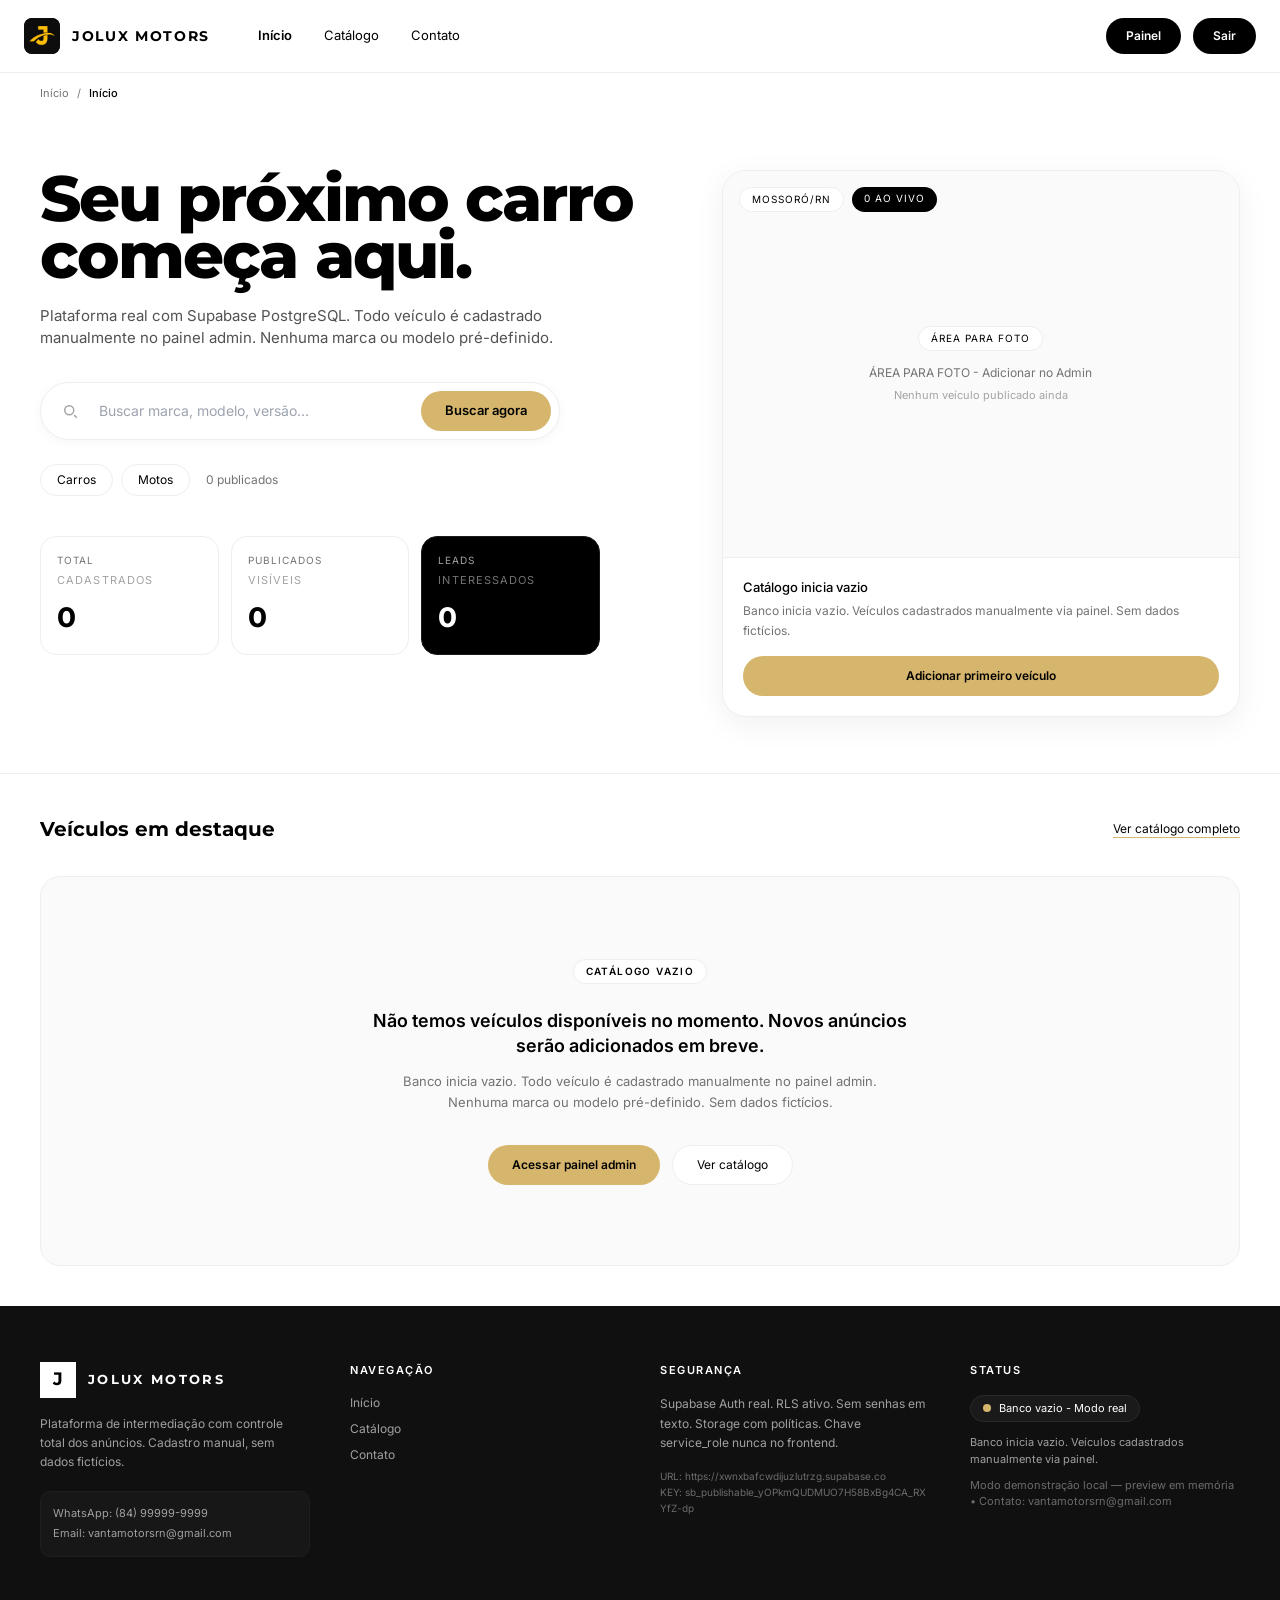
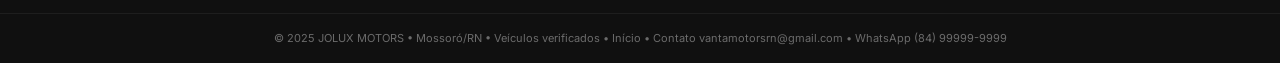
<file: Vanta-Motors-Completo-Final (2).html>
<!DOCTYPE html>
<html lang="en">
<head>
  <meta charset="UTF-8">
  <meta name="viewport" content="width=device-width, initial-scale=1">
  <title>React Artifact</title>
  <style>*, ::before, ::after {
  --tw-border-spacing-x: 0;
  --tw-border-spacing-y: 0;
  --tw-translate-x: 0;
  --tw-translate-y: 0;
  --tw-rotate: 0;
  --tw-skew-x: 0;
  --tw-skew-y: 0;
  --tw-scale-x: 1;
  --tw-scale-y: 1;
  --tw-pan-x:  ;
  --tw-pan-y:  ;
  --tw-pinch-zoom:  ;
  --tw-scroll-snap-strictness: proximity;
  --tw-gradient-from-position:  ;
  --tw-gradient-via-position:  ;
  --tw-gradient-to-position:  ;
  --tw-ordinal:  ;
  --tw-slashed-zero:  ;
  --tw-numeric-figure:  ;
  --tw-numeric-spacing:  ;
  --tw-numeric-fraction:  ;
  --tw-ring-inset:  ;
  --tw-ring-offset-width: 0px;
  --tw-ring-offset-color: #fff;
  --tw-ring-color: rgb(59 130 246 / 0.5);
  --tw-ring-offset-shadow: 0 0 #0000;
  --tw-ring-shadow: 0 0 #0000;
  --tw-shadow: 0 0 #0000;
  --tw-shadow-colored: 0 0 #0000;
  --tw-blur:  ;
  --tw-brightness:  ;
  --tw-contrast:  ;
  --tw-grayscale:  ;
  --tw-hue-rotate:  ;
  --tw-invert:  ;
  --tw-saturate:  ;
  --tw-sepia:  ;
  --tw-drop-shadow:  ;
  --tw-backdrop-blur:  ;
  --tw-backdrop-brightness:  ;
  --tw-backdrop-contrast:  ;
  --tw-backdrop-grayscale:  ;
  --tw-backdrop-hue-rotate:  ;
  --tw-backdrop-invert:  ;
  --tw-backdrop-opacity:  ;
  --tw-backdrop-saturate:  ;
  --tw-backdrop-sepia:  ;
  --tw-contain-size:  ;
  --tw-contain-layout:  ;
  --tw-contain-paint:  ;
  --tw-contain-style:  ;
}

::backdrop {
  --tw-border-spacing-x: 0;
  --tw-border-spacing-y: 0;
  --tw-translate-x: 0;
  --tw-translate-y: 0;
  --tw-rotate: 0;
  --tw-skew-x: 0;
  --tw-skew-y: 0;
  --tw-scale-x: 1;
  --tw-scale-y: 1;
  --tw-pan-x:  ;
  --tw-pan-y:  ;
  --tw-pinch-zoom:  ;
  --tw-scroll-snap-strictness: proximity;
  --tw-gradient-from-position:  ;
  --tw-gradient-via-position:  ;
  --tw-gradient-to-position:  ;
  --tw-ordinal:  ;
  --tw-slashed-zero:  ;
  --tw-numeric-figure:  ;
  --tw-numeric-spacing:  ;
  --tw-numeric-fraction:  ;
  --tw-ring-inset:  ;
  --tw-ring-offset-width: 0px;
  --tw-ring-offset-color: #fff;
  --tw-ring-color: rgb(59 130 246 / 0.5);
  --tw-ring-offset-shadow: 0 0 #0000;
  --tw-ring-shadow: 0 0 #0000;
  --tw-shadow: 0 0 #0000;
  --tw-shadow-colored: 0 0 #0000;
  --tw-blur:  ;
  --tw-brightness:  ;
  --tw-contrast:  ;
  --tw-grayscale:  ;
  --tw-hue-rotate:  ;
  --tw-invert:  ;
  --tw-saturate:  ;
  --tw-sepia:  ;
  --tw-drop-shadow:  ;
  --tw-backdrop-blur:  ;
  --tw-backdrop-brightness:  ;
  --tw-backdrop-contrast:  ;
  --tw-backdrop-grayscale:  ;
  --tw-backdrop-hue-rotate:  ;
  --tw-backdrop-invert:  ;
  --tw-backdrop-opacity:  ;
  --tw-backdrop-saturate:  ;
  --tw-backdrop-sepia:  ;
  --tw-contain-size:  ;
  --tw-contain-layout:  ;
  --tw-contain-paint:  ;
  --tw-contain-style:  ;
}

/*
! tailwindcss v3.4.18 | MIT License | https://tailwindcss.com
*/

/*
1. Prevent padding and border from affecting element width. (https://github.com/mozdevs/cssremedy/issues/4)
2. Allow adding a border to an element by just adding a border-width. (https://github.com/tailwindcss/tailwindcss/pull/116)
*/

*,
::before,
::after {
  box-sizing: border-box;
  /* 1 */
  border-width: 0;
  /* 2 */
  border-style: solid;
  /* 2 */
  border-color: #e5e7eb;
  /* 2 */
}

::before,
::after {
  --tw-content: '';
}

/*
1. Use a consistent sensible line-height in all browsers.
2. Prevent adjustments of font size after orientation changes in iOS.
3. Use a more readable tab size.
4. Use the user's configured `sans` font-family by default.
5. Use the user's configured `sans` font-feature-settings by default.
6. Use the user's configured `sans` font-variation-settings by default.
7. Disable tap highlights on iOS
*/

html,
:host {
  line-height: 1.5;
  /* 1 */
  -webkit-text-size-adjust: 100%;
  /* 2 */
  -moz-tab-size: 4;
  /* 3 */
  -o-tab-size: 4;
     tab-size: 4;
  /* 3 */
  font-family: ui-sans-serif, system-ui, sans-serif, "Apple Color Emoji", "Segoe UI Emoji", "Segoe UI Symbol", "Noto Color Emoji";
  /* 4 */
  font-feature-settings: normal;
  /* 5 */
  font-variation-settings: normal;
  /* 6 */
  -webkit-tap-highlight-color: transparent;
  /* 7 */
}

/*
1. Remove the margin in all browsers.
2. Inherit line-height from `html` so users can set them as a class directly on the `html` element.
*/

body {
  margin: 0;
  /* 1 */
  line-height: inherit;
  /* 2 */
}

/*
1. Add the correct height in Firefox.
2. Correct the inheritance of border color in Firefox. (https://bugzilla.mozilla.org/show_bug.cgi?id=190655)
3. Ensure horizontal rules are visible by default.
*/

hr {
  height: 0;
  /* 1 */
  color: inherit;
  /* 2 */
  border-top-width: 1px;
  /* 3 */
}

/*
Add the correct text decoration in Chrome, Edge, and Safari.
*/

abbr:where([title]) {
  -webkit-text-decoration: underline dotted;
          text-decoration: underline dotted;
}

/*
Remove the default font size and weight for headings.
*/

h1,
h2,
h3,
h4,
h5,
h6 {
  font-size: inherit;
  font-weight: inherit;
}

/*
Reset links to optimize for opt-in styling instead of opt-out.
*/

a {
  color: inherit;
  text-decoration: inherit;
}

/*
Add the correct font weight in Edge and Safari.
*/

b,
strong {
  font-weight: bolder;
}

/*
1. Use the user's configured `mono` font-family by default.
2. Use the user's configured `mono` font-feature-settings by default.
3. Use the user's configured `mono` font-variation-settings by default.
4. Correct the odd `em` font sizing in all browsers.
*/

code,
kbd,
samp,
pre {
  font-family: ui-monospace, SFMono-Regular, Menlo, Monaco, Consolas, "Liberation Mono", "Courier New", monospace;
  /* 1 */
  font-feature-settings: normal;
  /* 2 */
  font-variation-settings: normal;
  /* 3 */
  font-size: 1em;
  /* 4 */
}

/*
Add the correct font size in all browsers.
*/

small {
  font-size: 80%;
}

/*
Prevent `sub` and `sup` elements from affecting the line height in all browsers.
*/

sub,
sup {
  font-size: 75%;
  line-height: 0;
  position: relative;
  vertical-align: baseline;
}

sub {
  bottom: -0.25em;
}

sup {
  top: -0.5em;
}

/*
1. Remove text indentation from table contents in Chrome and Safari. (https://bugs.chromium.org/p/chromium/issues/detail?id=999088, https://bugs.webkit.org/show_bug.cgi?id=201297)
2. Correct table border color inheritance in all Chrome and Safari. (https://bugs.chromium.org/p/chromium/issues/detail?id=935729, https://bugs.webkit.org/show_bug.cgi?id=195016)
3. Remove gaps between table borders by default.
*/

table {
  text-indent: 0;
  /* 1 */
  border-color: inherit;
  /* 2 */
  border-collapse: collapse;
  /* 3 */
}

/*
1. Change the font styles in all browsers.
2. Remove the margin in Firefox and Safari.
3. Remove default padding in all browsers.
*/

button,
input,
optgroup,
select,
textarea {
  font-family: inherit;
  /* 1 */
  font-feature-settings: inherit;
  /* 1 */
  font-variation-settings: inherit;
  /* 1 */
  font-size: 100%;
  /* 1 */
  font-weight: inherit;
  /* 1 */
  line-height: inherit;
  /* 1 */
  letter-spacing: inherit;
  /* 1 */
  color: inherit;
  /* 1 */
  margin: 0;
  /* 2 */
  padding: 0;
  /* 3 */
}

/*
Remove the inheritance of text transform in Edge and Firefox.
*/

button,
select {
  text-transform: none;
}

/*
1. Correct the inability to style clickable types in iOS and Safari.
2. Remove default button styles.
*/

button,
input:where([type='button']),
input:where([type='reset']),
input:where([type='submit']) {
  -webkit-appearance: button;
  /* 1 */
  background-color: transparent;
  /* 2 */
  background-image: none;
  /* 2 */
}

/*
Use the modern Firefox focus style for all focusable elements.
*/

:-moz-focusring {
  outline: auto;
}

/*
Remove the additional `:invalid` styles in Firefox. (https://github.com/mozilla/gecko-dev/blob/2f9eacd9d3d995c937b4251a5557d95d494c9be1/layout/style/res/forms.css#L728-L737)
*/

:-moz-ui-invalid {
  box-shadow: none;
}

/*
Add the correct vertical alignment in Chrome and Firefox.
*/

progress {
  vertical-align: baseline;
}

/*
Correct the cursor style of increment and decrement buttons in Safari.
*/

::-webkit-inner-spin-button,
::-webkit-outer-spin-button {
  height: auto;
}

/*
1. Correct the odd appearance in Chrome and Safari.
2. Correct the outline style in Safari.
*/

[type='search'] {
  -webkit-appearance: textfield;
  /* 1 */
  outline-offset: -2px;
  /* 2 */
}

/*
Remove the inner padding in Chrome and Safari on macOS.
*/

::-webkit-search-decoration {
  -webkit-appearance: none;
}

/*
1. Correct the inability to style clickable types in iOS and Safari.
2. Change font properties to `inherit` in Safari.
*/

::-webkit-file-upload-button {
  -webkit-appearance: button;
  /* 1 */
  font: inherit;
  /* 2 */
}

/*
Add the correct display in Chrome and Safari.
*/

summary {
  display: list-item;
}

/*
Removes the default spacing and border for appropriate elements.
*/

blockquote,
dl,
dd,
h1,
h2,
h3,
h4,
h5,
h6,
hr,
figure,
p,
pre {
  margin: 0;
}

fieldset {
  margin: 0;
  padding: 0;
}

legend {
  padding: 0;
}

ol,
ul,
menu {
  list-style: none;
  margin: 0;
  padding: 0;
}

/*
Reset default styling for dialogs.
*/

dialog {
  padding: 0;
}

/*
Prevent resizing textareas horizontally by default.
*/

textarea {
  resize: vertical;
}

/*
1. Reset the default placeholder opacity in Firefox. (https://github.com/tailwindlabs/tailwindcss/issues/3300)
2. Set the default placeholder color to the user's configured gray 400 color.
*/

input::-moz-placeholder, textarea::-moz-placeholder {
  opacity: 1;
  /* 1 */
  color: #9ca3af;
  /* 2 */
}

input::placeholder,
textarea::placeholder {
  opacity: 1;
  /* 1 */
  color: #9ca3af;
  /* 2 */
}

/*
Set the default cursor for buttons.
*/

button,
[role="button"] {
  cursor: pointer;
}

/*
Make sure disabled buttons don't get the pointer cursor.
*/

:disabled {
  cursor: default;
}

/*
1. Make replaced elements `display: block` by default. (https://github.com/mozdevs/cssremedy/issues/14)
2. Add `vertical-align: middle` to align replaced elements more sensibly by default. (https://github.com/jensimmons/cssremedy/issues/14#issuecomment-634934210)
   This can trigger a poorly considered lint error in some tools but is included by design.
*/

img,
svg,
video,
canvas,
audio,
iframe,
embed,
object {
  display: block;
  /* 1 */
  vertical-align: middle;
  /* 2 */
}

/*
Constrain images and videos to the parent width and preserve their intrinsic aspect ratio. (https://github.com/mozdevs/cssremedy/issues/14)
*/

img,
video {
  max-width: 100%;
  height: auto;
}

/* Make elements with the HTML hidden attribute stay hidden by default */

[hidden]:where(:not([hidden="until-found"])) {
  display: none;
}

.container {
  width: 100%;
}

@media (min-width: 640px) {
  .container {
    max-width: 640px;
  }
}

@media (min-width: 768px) {
  .container {
    max-width: 768px;
  }
}

@media (min-width: 1024px) {
  .container {
    max-width: 1024px;
  }
}

@media (min-width: 1280px) {
  .container {
    max-width: 1280px;
  }
}

@media (min-width: 1536px) {
  .container {
    max-width: 1536px;
  }
}

.fixed {
  position: fixed;
}

.absolute {
  position: absolute;
}

.relative {
  position: relative;
}

.sticky {
  position: sticky;
}

.inset-0 {
  inset: 0px;
}

.bottom-0 {
  bottom: 0px;
}

.bottom-6 {
  bottom: 1.5rem;
}

.left-1\/2 {
  left: 50%;
}

.left-2 {
  left: 0.5rem;
}

.left-4 {
  left: 1rem;
}

.right-1 {
  right: 0.25rem;
}

.top-0 {
  top: 0px;
}

.top-1 {
  top: 0.25rem;
}

.top-2 {
  top: 0.5rem;
}

.top-4 {
  top: 1rem;
}

.top-\[72px\] {
  top: 72px;
}

.z-40 {
  z-index: 40;
}

.z-50 {
  z-index: 50;
}

.z-\[60\] {
  z-index: 60;
}

.mx-auto {
  margin-left: auto;
  margin-right: auto;
}

.-ml-2 {
  margin-left: -0.5rem;
}

.ml-2 {
  margin-left: 0.5rem;
}

.mt-1 {
  margin-top: 0.25rem;
}

.mt-10 {
  margin-top: 2.5rem;
}

.mt-2 {
  margin-top: 0.5rem;
}

.mt-3 {
  margin-top: 0.75rem;
}

.mt-4 {
  margin-top: 1rem;
}

.mt-5 {
  margin-top: 1.25rem;
}

.mt-6 {
  margin-top: 1.5rem;
}

.mt-8 {
  margin-top: 2rem;
}

.mt-auto {
  margin-top: auto;
}

.flex {
  display: flex;
}

.inline-flex {
  display: inline-flex;
}

.grid {
  display: grid;
}

.hidden {
  display: none;
}

.aspect-\[16\/10\] {
  aspect-ratio: 16/10;
}

.aspect-\[4\/3\] {
  aspect-ratio: 4/3;
}

.h-1\.5 {
  height: 0.375rem;
}

.h-10 {
  height: 2.5rem;
}

.h-11 {
  height: 2.75rem;
}

.h-2 {
  height: 0.5rem;
}

.h-4 {
  height: 1rem;
}

.h-5 {
  height: 1.25rem;
}

.h-7 {
  height: 1.75rem;
}

.h-8 {
  height: 2rem;
}

.h-9 {
  height: 2.25rem;
}

.h-\[160px\] {
  height: 160px;
}

.h-\[64px\] {
  height: 64px;
}

.h-\[72px\] {
  height: 72px;
}

.h-full {
  height: 100%;
}

.min-h-\[120px\] {
  min-height: 120px;
}

.min-h-\[calc\(100vh-72px\)\] {
  min-height: calc(100vh - 72px);
}

.min-h-screen {
  min-height: 100vh;
}

.w-1\.5 {
  width: 0.375rem;
}

.w-2 {
  width: 0.5rem;
}

.w-4 {
  width: 1rem;
}

.w-5 {
  width: 1.25rem;
}

.w-8 {
  width: 2rem;
}

.w-9 {
  width: 2.25rem;
}

.w-\[260px\] {
  width: 260px;
}

.w-full {
  width: 100%;
}

.min-w-0 {
  min-width: 0px;
}

.min-w-\[60px\] {
  min-width: 60px;
}

.max-w-\[1440px\] {
  max-width: 1440px;
}

.max-w-\[260px\] {
  max-width: 260px;
}

.max-w-\[340px\] {
  max-width: 340px;
}

.max-w-\[480px\] {
  max-width: 480px;
}

.max-w-\[520px\] {
  max-width: 520px;
}

.max-w-\[560px\] {
  max-width: 560px;
}

.max-w-\[720px\] {
  max-width: 720px;
}

.max-w-\[90vw\] {
  max-width: 90vw;
}

.max-w-\[980px\] {
  max-width: 980px;
}

.flex-1 {
  flex: 1 1 0%;
}

.shrink-0 {
  flex-shrink: 0;
}

.-translate-x-1\/2 {
  --tw-translate-x: -50%;
  transform: translate(var(--tw-translate-x), var(--tw-translate-y)) rotate(var(--tw-rotate)) skewX(var(--tw-skew-x)) skewY(var(--tw-skew-y)) scaleX(var(--tw-scale-x)) scaleY(var(--tw-scale-y));
}

.cursor-pointer {
  cursor: pointer;
}

.list-decimal {
  list-style-type: decimal;
}

.grid-cols-1 {
  grid-template-columns: repeat(1, minmax(0, 1fr));
}

.grid-cols-2 {
  grid-template-columns: repeat(2, minmax(0, 1fr));
}

.grid-cols-3 {
  grid-template-columns: repeat(3, minmax(0, 1fr));
}

.grid-cols-\[100px_1fr_120px_120px_80px\] {
  grid-template-columns: 100px 1fr 120px 120px 80px;
}

.flex-col {
  flex-direction: column;
}

.flex-wrap {
  flex-wrap: wrap;
}

.items-start {
  align-items: flex-start;
}

.items-center {
  align-items: center;
}

.justify-end {
  justify-content: flex-end;
}

.justify-center {
  justify-content: center;
}

.justify-between {
  justify-content: space-between;
}

.gap-1 {
  gap: 0.25rem;
}

.gap-1\.5 {
  gap: 0.375rem;
}

.gap-10 {
  gap: 2.5rem;
}

.gap-2 {
  gap: 0.5rem;
}

.gap-3 {
  gap: 0.75rem;
}

.gap-4 {
  gap: 1rem;
}

.gap-8 {
  gap: 2rem;
}

.space-y-1 > :not([hidden]) ~ :not([hidden]) {
  --tw-space-y-reverse: 0;
  margin-top: calc(0.25rem * calc(1 - var(--tw-space-y-reverse)));
  margin-bottom: calc(0.25rem * var(--tw-space-y-reverse));
}

.space-y-2 > :not([hidden]) ~ :not([hidden]) {
  --tw-space-y-reverse: 0;
  margin-top: calc(0.5rem * calc(1 - var(--tw-space-y-reverse)));
  margin-bottom: calc(0.5rem * var(--tw-space-y-reverse));
}

.space-y-6 > :not([hidden]) ~ :not([hidden]) {
  --tw-space-y-reverse: 0;
  margin-top: calc(1.5rem * calc(1 - var(--tw-space-y-reverse)));
  margin-bottom: calc(1.5rem * var(--tw-space-y-reverse));
}

.self-start {
  align-self: flex-start;
}

.overflow-auto {
  overflow: auto;
}

.overflow-hidden {
  overflow: hidden;
}

.truncate {
  overflow: hidden;
  text-overflow: ellipsis;
  white-space: nowrap;
}

.whitespace-nowrap {
  white-space: nowrap;
}

.break-all {
  word-break: break-all;
}

.rounded-\[10px\] {
  border-radius: 10px;
}

.rounded-\[12px\] {
  border-radius: 12px;
}

.rounded-\[16px\] {
  border-radius: 16px;
}

.rounded-\[20px\] {
  border-radius: 20px;
}

.rounded-\[24px\] {
  border-radius: 24px;
}

.rounded-\[5px\] {
  border-radius: 5px;
}

.rounded-\[8px\] {
  border-radius: 8px;
}

.rounded-full {
  border-radius: 9999px;
}

.rounded-xl {
  border-radius: 0.75rem;
}

.border {
  border-width: 1px;
}

.border-b {
  border-bottom-width: 1px;
}

.border-r {
  border-right-width: 1px;
}

.border-t {
  border-top-width: 1px;
}

.border-none {
  border-style: none;
}

.border-\[\#1A1A1A\] {
  --tw-border-opacity: 1;
  border-color: rgb(26 26 26 / var(--tw-border-opacity, 1));
}

.border-\[\#1E1E1E\] {
  --tw-border-opacity: 1;
  border-color: rgb(30 30 30 / var(--tw-border-opacity, 1));
}

.border-\[\#2A2A2A\] {
  --tw-border-opacity: 1;
  border-color: rgb(42 42 42 / var(--tw-border-opacity, 1));
}

.border-\[\#D6B56D\]\/40 {
  border-color: rgb(214 181 109 / 0.4);
}

.border-\[\#EEEEEE\] {
  --tw-border-opacity: 1;
  border-color: rgb(238 238 238 / var(--tw-border-opacity, 1));
}

.border-\[\#F6E8B8\] {
  --tw-border-opacity: 1;
  border-color: rgb(246 232 184 / var(--tw-border-opacity, 1));
}

.border-black {
  --tw-border-opacity: 1;
  border-color: rgb(0 0 0 / var(--tw-border-opacity, 1));
}

.border-neutral-300 {
  --tw-border-opacity: 1;
  border-color: rgb(212 212 212 / var(--tw-border-opacity, 1));
}

.bg-\[\#101010\] {
  --tw-bg-opacity: 1;
  background-color: rgb(16 16 16 / var(--tw-bg-opacity, 1));
}

.bg-\[\#171717\] {
  --tw-bg-opacity: 1;
  background-color: rgb(23 23 23 / var(--tw-bg-opacity, 1));
}

.bg-\[\#1A1A1A\] {
  --tw-bg-opacity: 1;
  background-color: rgb(26 26 26 / var(--tw-bg-opacity, 1));
}

.bg-\[\#22c55e\] {
  --tw-bg-opacity: 1;
  background-color: rgb(34 197 94 / var(--tw-bg-opacity, 1));
}

.bg-\[\#D6B56D\] {
  --tw-bg-opacity: 1;
  background-color: rgb(214 181 109 / var(--tw-bg-opacity, 1));
}

.bg-\[\#FAFAFA\] {
  --tw-bg-opacity: 1;
  background-color: rgb(250 250 250 / var(--tw-bg-opacity, 1));
}

.bg-\[\#FFF8E1\] {
  --tw-bg-opacity: 1;
  background-color: rgb(255 248 225 / var(--tw-bg-opacity, 1));
}

.bg-black {
  --tw-bg-opacity: 1;
  background-color: rgb(0 0 0 / var(--tw-bg-opacity, 1));
}

.bg-black\/40 {
  background-color: rgb(0 0 0 / 0.4);
}

.bg-transparent {
  background-color: transparent;
}

.bg-white {
  --tw-bg-opacity: 1;
  background-color: rgb(255 255 255 / var(--tw-bg-opacity, 1));
}

.object-cover {
  -o-object-fit: cover;
     object-fit: cover;
}

.p-12 {
  padding: 3rem;
}

.p-3 {
  padding: 0.75rem;
}

.p-4 {
  padding: 1rem;
}

.p-5 {
  padding: 1.25rem;
}

.p-6 {
  padding: 1.5rem;
}

.px-2 {
  padding-left: 0.5rem;
  padding-right: 0.5rem;
}

.px-3 {
  padding-left: 0.75rem;
  padding-right: 0.75rem;
}

.px-4 {
  padding-left: 1rem;
  padding-right: 1rem;
}

.px-5 {
  padding-left: 1.25rem;
  padding-right: 1.25rem;
}

.px-6 {
  padding-left: 1.5rem;
  padding-right: 1.5rem;
}

.px-7 {
  padding-left: 1.75rem;
  padding-right: 1.75rem;
}

.px-8 {
  padding-left: 2rem;
  padding-right: 2rem;
}

.py-0\.5 {
  padding-top: 0.125rem;
  padding-bottom: 0.125rem;
}

.py-1 {
  padding-top: 0.25rem;
  padding-bottom: 0.25rem;
}

.py-10 {
  padding-top: 2.5rem;
  padding-bottom: 2.5rem;
}

.py-12 {
  padding-top: 3rem;
  padding-bottom: 3rem;
}

.py-2 {
  padding-top: 0.5rem;
  padding-bottom: 0.5rem;
}

.py-20 {
  padding-top: 5rem;
  padding-bottom: 5rem;
}

.py-3 {
  padding-top: 0.75rem;
  padding-bottom: 0.75rem;
}

.py-4 {
  padding-top: 1rem;
  padding-bottom: 1rem;
}

.py-8 {
  padding-top: 2rem;
  padding-bottom: 2rem;
}

.pb-2 {
  padding-bottom: 0.5rem;
}

.pl-3 {
  padding-left: 0.75rem;
}

.pl-4 {
  padding-left: 1rem;
}

.pr-1 {
  padding-right: 0.25rem;
}

.pt-6 {
  padding-top: 1.5rem;
}

.text-left {
  text-align: left;
}

.text-center {
  text-align: center;
}

.font-mono {
  font-family: ui-monospace, SFMono-Regular, Menlo, Monaco, Consolas, "Liberation Mono", "Courier New", monospace;
}

.text-\[10px\] {
  font-size: 10px;
}

.text-\[11px\] {
  font-size: 11px;
}

.text-\[12px\] {
  font-size: 12px;
}

.text-\[13px\] {
  font-size: 13px;
}

.text-\[14px\] {
  font-size: 14px;
}

.text-\[16px\] {
  font-size: 16px;
}

.text-\[18px\] {
  font-size: 18px;
}

.text-\[20px\] {
  font-size: 20px;
}

.text-\[22px\] {
  font-size: 22px;
}

.text-\[28px\] {
  font-size: 28px;
}

.text-\[40px\] {
  font-size: 40px;
}

.font-\[800\] {
  font-weight: 800;
}

.font-bold {
  font-weight: 700;
}

.font-medium {
  font-weight: 500;
}

.font-normal {
  font-weight: 400;
}

.font-semibold {
  font-weight: 600;
}

.uppercase {
  text-transform: uppercase;
}

.leading-\[0\.9\] {
  line-height: 0.9;
}

.leading-\[1\.4\] {
  line-height: 1.4;
}

.leading-\[1\.5\] {
  line-height: 1.5;
}

.leading-\[1\.6\] {
  line-height: 1.6;
}

.leading-\[1\.8\] {
  line-height: 1.8;
}

.leading-relaxed {
  line-height: 1.625;
}

.tracking-\[-0\.03em\] {
  letter-spacing: -0.03em;
}

.tracking-\[0\.04em\] {
  letter-spacing: 0.04em;
}

.tracking-\[0\.12em\] {
  letter-spacing: 0.12em;
}

.tracking-\[0\.14em\] {
  letter-spacing: 0.14em;
}

.tracking-\[0\.18em\] {
  letter-spacing: 0.18em;
}

.tracking-widest {
  letter-spacing: 0.1em;
}

.text-\[\#6B6B6B\] {
  --tw-text-opacity: 1;
  color: rgb(107 107 107 / var(--tw-text-opacity, 1));
}

.text-\[\#A0A0A0\] {
  --tw-text-opacity: 1;
  color: rgb(160 160 160 / var(--tw-text-opacity, 1));
}

.text-black {
  --tw-text-opacity: 1;
  color: rgb(0 0 0 / var(--tw-text-opacity, 1));
}

.text-neutral-400 {
  --tw-text-opacity: 1;
  color: rgb(163 163 163 / var(--tw-text-opacity, 1));
}

.text-neutral-500 {
  --tw-text-opacity: 1;
  color: rgb(115 115 115 / var(--tw-text-opacity, 1));
}

.text-neutral-600 {
  --tw-text-opacity: 1;
  color: rgb(82 82 82 / var(--tw-text-opacity, 1));
}

.text-neutral-700 {
  --tw-text-opacity: 1;
  color: rgb(64 64 64 / var(--tw-text-opacity, 1));
}

.text-red-500 {
  --tw-text-opacity: 1;
  color: rgb(239 68 68 / var(--tw-text-opacity, 1));
}

.text-white {
  --tw-text-opacity: 1;
  color: rgb(255 255 255 / var(--tw-text-opacity, 1));
}

.underline {
  text-decoration-line: underline;
}

.decoration-\[\#D6B56D\] {
  text-decoration-color: #D6B56D;
}

.underline-offset-4 {
  text-underline-offset: 4px;
}

.opacity-60 {
  opacity: 0.6;
}

.shadow-\[0_2px_12px_rgba\(0\2c 0\2c 0\2c 0\.04\)\] {
  --tw-shadow: 0 2px 12px rgba(0,0,0,0.04);
  --tw-shadow-colored: 0 2px 12px var(--tw-shadow-color);
  box-shadow: var(--tw-ring-offset-shadow, 0 0 #0000), var(--tw-ring-shadow, 0 0 #0000), var(--tw-shadow);
}

.shadow-\[0_8px_32px_rgba\(0\2c 0\2c 0\2c 0\.06\)\] {
  --tw-shadow: 0 8px 32px rgba(0,0,0,0.06);
  --tw-shadow-colored: 0 8px 32px var(--tw-shadow-color);
  box-shadow: var(--tw-ring-offset-shadow, 0 0 #0000), var(--tw-ring-shadow, 0 0 #0000), var(--tw-shadow);
}

.shadow-lg {
  --tw-shadow: 0 10px 15px -3px rgb(0 0 0 / 0.1), 0 4px 6px -4px rgb(0 0 0 / 0.1);
  --tw-shadow-colored: 0 10px 15px -3px var(--tw-shadow-color), 0 4px 6px -4px var(--tw-shadow-color);
  box-shadow: var(--tw-ring-offset-shadow, 0 0 #0000), var(--tw-ring-shadow, 0 0 #0000), var(--tw-shadow);
}

.outline-none {
  outline: 2px solid transparent;
  outline-offset: 2px;
}

.outline {
  outline-style: solid;
}

.filter {
  filter: var(--tw-blur) var(--tw-brightness) var(--tw-contrast) var(--tw-grayscale) var(--tw-hue-rotate) var(--tw-invert) var(--tw-saturate) var(--tw-sepia) var(--tw-drop-shadow);
}

.transition-colors {
  transition-property: color, background-color, border-color, text-decoration-color, fill, stroke;
  transition-timing-function: cubic-bezier(0.4, 0, 0.2, 1);
  transition-duration: 150ms;
}

html,
body,
#root {
  min-height: 100%;
}

body {
  margin: 0;
  font-family: ui-sans-serif, system-ui, -apple-system, BlinkMacSystemFont, "Segoe UI", sans-serif;
}

/*
 * Tailwind v4's Preflight no longer sets `cursor: pointer` on buttons, so
 * clickable controls fall back to the default arrow cursor. Restore the
 * pointer cursor on interactive elements so artifacts give a clear
 * "this is clickable" affordance on hover.
 */

button:not(:disabled),
[role="button"]:not([aria-disabled="true"]),
label[for],
select:not(:disabled),
summary {
  cursor: pointer;
}

.last\:border-0:last-child {
  border-width: 0px;
}

.hover\:border-\[\#D6B56D\]:hover {
  --tw-border-opacity: 1;
  border-color: rgb(214 181 109 / var(--tw-border-opacity, 1));
}

.hover\:bg-\[\#FAFAFA\]:hover {
  --tw-bg-opacity: 1;
  background-color: rgb(250 250 250 / var(--tw-bg-opacity, 1));
}

.hover\:bg-neutral-50:hover {
  --tw-bg-opacity: 1;
  background-color: rgb(250 250 250 / var(--tw-bg-opacity, 1));
}

.hover\:text-white:hover {
  --tw-text-opacity: 1;
  color: rgb(255 255 255 / var(--tw-text-opacity, 1));
}

.hover\:underline:hover {
  text-decoration-line: underline;
}

.hover\:opacity-60:hover {
  opacity: 0.6;
}

.hover\:opacity-80:hover {
  opacity: 0.8;
}

.hover\:opacity-90:hover {
  opacity: 0.9;
}

.hover\:brightness-95:hover {
  --tw-brightness: brightness(.95);
  filter: var(--tw-blur) var(--tw-brightness) var(--tw-contrast) var(--tw-grayscale) var(--tw-hue-rotate) var(--tw-invert) var(--tw-saturate) var(--tw-sepia) var(--tw-drop-shadow);
}

.focus\:border-none:focus {
  border-style: none;
}

.focus\:ring-0:focus {
  --tw-ring-offset-shadow: var(--tw-ring-inset) 0 0 0 var(--tw-ring-offset-width) var(--tw-ring-offset-color);
  --tw-ring-shadow: var(--tw-ring-inset) 0 0 0 calc(0px + var(--tw-ring-offset-width)) var(--tw-ring-color);
  box-shadow: var(--tw-ring-offset-shadow), var(--tw-ring-shadow), var(--tw-shadow, 0 0 #0000);
}

@media (min-width: 768px) {
  .md\:block {
    display: block;
  }

  .md\:flex {
    display: flex;
  }

  .md\:grid {
    display: grid;
  }

  .md\:hidden {
    display: none;
  }

  .md\:h-9 {
    height: 2.25rem;
  }

  .md\:h-\[36px\] {
    height: 36px;
  }

  .md\:w-\[36px\] {
    width: 36px;
  }

  .md\:w-auto {
    width: auto;
  }

  .md\:grid-cols-2 {
    grid-template-columns: repeat(2, minmax(0, 1fr));
  }

  .md\:grid-cols-3 {
    grid-template-columns: repeat(3, minmax(0, 1fr));
  }

  .md\:grid-cols-4 {
    grid-template-columns: repeat(4, minmax(0, 1fr));
  }

  .md\:grid-cols-5 {
    grid-template-columns: repeat(5, minmax(0, 1fr));
  }

  .md\:grid-cols-\[100px_1fr_120px_120px_80px\] {
    grid-template-columns: 100px 1fr 120px 120px 80px;
  }

  .md\:flex-row {
    flex-direction: row;
  }

  .md\:items-center {
    align-items: center;
  }

  .md\:p-8 {
    padding: 2rem;
  }

  .md\:px-10 {
    padding-left: 2.5rem;
    padding-right: 2.5rem;
  }

  .md\:px-5 {
    padding-left: 1.25rem;
    padding-right: 1.25rem;
  }

  .md\:py-14 {
    padding-top: 3.5rem;
    padding-bottom: 3.5rem;
  }

  .md\:py-\[56px\] {
    padding-top: 56px;
    padding-bottom: 56px;
  }

  .md\:text-\[15px\] {
    font-size: 15px;
  }

  .md\:text-\[18px\] {
    font-size: 18px;
  }

  .md\:text-\[20px\] {
    font-size: 20px;
  }

  .md\:text-\[64px\] {
    font-size: 64px;
  }
}

@media (min-width: 1024px) {
  .lg\:grid-cols-\[1\.1fr_0\.9fr\] {
    grid-template-columns: 1.1fr 0.9fr;
  }

  .lg\:gap-12 {
    gap: 3rem;
  }
}
</style>
</head>
<body>
  <div id="root"></div>
  
  <script type="module">var Vc=Object.create;var{getPrototypeOf:Sc,defineProperty:br,getOwnPropertyNames:Tc}=Object;var wc=Object.prototype.hasOwnProperty;var ke=(A,e,n)=>{n=A!=null?Vc(Sc(A)):{};let t=e||!A||!A.__esModule?br(n,"default",{value:A,enumerable:!0}):n;for(let r of Tc(A))if(!wc.call(t,r))br(t,r,{get:()=>A[r],enumerable:!0});return t};var Rt=(A,e)=>()=>(e||A((e={exports:{}}).exports,e),e.exports);var zc=(A,e)=>{for(var n in e)br(A,n,{get:e[n],enumerable:!0,configurable:!0,set:(t)=>e[n]=()=>t})};var Pc=(A,e)=>()=>(A&&(e=A(A=0)),e);var kn=Rt(($c)=>{var In=Symbol.for("react.element"),Mc=Symbol.for("react.portal"),Nc=Symbol.for("react.fragment"),Oc=Symbol.for("react.strict_mode"),Zc=Symbol.for("react.profiler"),Xc=Symbol.for("react.provider"),Lc=Symbol.for("react.context"),Dc=Symbol.for("react.forward_ref"),Jc=Symbol.for("react.suspense"),Hc=Symbol.for("react.memo"),Wc=Symbol.for("react.lazy"),Fu=Symbol.iterator;function xc(A){if(A===null||typeof A!=="object")return null;return A=Fu&&A[Fu]||A["@@iterator"],typeof A==="function"?A:null}var Tu={isMounted:function(){return!1},enqueueForceUpdate:function(){},enqueueReplaceState:function(){},enqueueSetState:function(){}},wu=Object.assign,zu={};function Je(A,e,n){this.props=A,this.context=e,this.refs=zu,this.updater=n||Tu}Je.prototype.isReactComponent={};Je.prototype.setState=function(A,e){if(typeof A!=="object"&&typeof A!=="function"&&A!=null)throw Error("setState(...): takes an object of state variables to update or a function which returns an object of state variables.");this.updater.enqueueSetState(this,A,e,"setState")};Je.prototype.forceUpdate=function(A){this.updater.enqueueForceUpdate(this,A,"forceUpdate")};function Pu(){}Pu.prototype=Je.prototype;function el(A,e,n){this.props=A,this.context=e,this.refs=zu,this.updater=n||Tu}var nl=el.prototype=new Pu;nl.constructor=el;wu(nl,Je.prototype);nl.isPureReactComponent=!0;var Vu=Array.isArray,Mu=Object.prototype.hasOwnProperty,tl={current:null},Nu={key:!0,ref:!0,__self:!0,__source:!0};function Ou(A,e,n){var t,r={},l=null,o=null;if(e!=null)for(t in e.ref!==void 0&&(o=e.ref),e.key!==void 0&&(l=""+e.key),e)Mu.call(e,t)&&!Nu.hasOwnProperty(t)&&(r[t]=e[t]);var u=arguments.length-2;if(u===1)r.children=n;else if(1<u){for(var i=Array(u),d=0;d<u;d++)i[d]=arguments[d+2];r.children=i}if(A&&A.defaultProps)for(t in u=A.defaultProps,u)r[t]===void 0&&(r[t]=u[t]);return{$$typeof:In,type:A,key:l,ref:o,props:r,_owner:tl.current}}function Yc(A,e){return{$$typeof:In,type:A.type,key:e,ref:A.ref,props:A.props,_owner:A._owner}}function rl(A){return typeof A==="object"&&A!==null&&A.$$typeof===In}function Gc(A){var e={"=":"=0",":":"=2"};return"$"+A.replace(/[=:]/g,function(n){return e[n]})}var Su=/\/+/g;function Al(A,e){return typeof A==="object"&&A!==null&&A.key!=null?Gc(""+A.key):e.toString(36)}function Kt(A,e,n,t,r){var l=typeof A;if(l==="undefined"||l==="boolean")A=null;var o=!1;if(A===null)o=!0;else switch(l){case"string":case"number":o=!0;break;case"object":switch(A.$$typeof){case In:case Mc:o=!0}}if(o)return o=A,r=r(o),A=t===""?"."+Al(o,0):t,Vu(r)?(n="",A!=null&&(n=A.replace(Su,"$&/")+"/"),Kt(r,e,n,"",function(d){return d})):r!=null&&(rl(r)&&(r=Yc(r,n+(!r.key||o&&o.key===r.key?"":(""+r.key).replace(Su,"$&/")+"/")+A)),e.push(r)),1;if(o=0,t=t===""?".":t+":",Vu(A))for(var u=0;u<A.length;u++){l=A[u];var i=t+Al(l,u);o+=Kt(l,e,n,i,r)}else if(i=xc(A),typeof i==="function")for(A=i.call(A),u=0;!(l=A.next()).done;)l=l.value,i=t+Al(l,u++),o+=Kt(l,e,n,i,r);else if(l==="object")throw e=String(A),Error("Objects are not valid as a React child (found: "+(e==="[object Object]"?"object with keys {"+Object.keys(A).join(", ")+"}":e)+"). If you meant to render a collection of children, use an array instead.");return o}function qt(A,e,n){if(A==null)return A;var t=[],r=0;return Kt(A,t,"","",function(l){return e.call(n,l,r++)}),t}function _c(A){if(A._status===-1){var e=A._result;e=e(),e.then(function(n){if(A._status===0||A._status===-1)A._status=1,A._result=n},function(n){if(A._status===0||A._status===-1)A._status=2,A._result=n}),A._status===-1&&(A._status=0,A._result=e)}if(A._status===1)return A._result.default;throw A._result}var sA={current:null},Ft={transition:null},jc={ReactCurrentDispatcher:sA,ReactCurrentBatchConfig:Ft,ReactCurrentOwner:tl};function Zu(){throw Error("act(...) is not supported in production builds of React.")}$c.Children={map:qt,forEach:function(A,e,n){qt(A,function(){e.apply(this,arguments)},n)},count:function(A){var e=0;return qt(A,function(){e++}),e},toArray:function(A){return qt(A,function(e){return e})||[]},only:function(A){if(!rl(A))throw Error("React.Children.only expected to receive a single React element child.");return A}};$c.Component=Je;$c.Fragment=Nc;$c.Profiler=Zc;$c.PureComponent=el;$c.StrictMode=Oc;$c.Suspense=Jc;$c.__SECRET_INTERNALS_DO_NOT_USE_OR_YOU_WILL_BE_FIRED=jc;$c.act=Zu;$c.cloneElement=function(A,e,n){if(A===null||A===void 0)throw Error("React.cloneElement(...): The argument must be a React element, but you passed "+A+".");var t=wu({},A.props),r=A.key,l=A.ref,o=A._owner;if(e!=null){if(e.ref!==void 0&&(l=e.ref,o=tl.current),e.key!==void 0&&(r=""+e.key),A.type&&A.type.defaultProps)var u=A.type.defaultProps;for(i in e)Mu.call(e,i)&&!Nu.hasOwnProperty(i)&&(t[i]=e[i]===void 0&&u!==void 0?u[i]:e[i])}var i=arguments.length-2;if(i===1)t.children=n;else if(1<i){u=Array(i);for(var d=0;d<i;d++)u[d]=arguments[d+2];t.children=u}return{$$typeof:In,type:A.type,key:r,ref:l,props:t,_owner:o}};$c.createContext=function(A){return A={$$typeof:Lc,_currentValue:A,_currentValue2:A,_threadCount:0,Provider:null,Consumer:null,_defaultValue:null,_globalName:null},A.Provider={$$typeof:Xc,_context:A},A.Consumer=A};$c.createElement=Ou;$c.createFactory=function(A){var e=Ou.bind(null,A);return e.type=A,e};$c.createRef=function(){return{current:null}};$c.forwardRef=function(A){return{$$typeof:Dc,render:A}};$c.isValidElement=rl;$c.lazy=function(A){return{$$typeof:Wc,_payload:{_status:-1,_result:A},_init:_c}};$c.memo=function(A,e){return{$$typeof:Hc,type:A,compare:e===void 0?null:e}};$c.startTransition=function(A){var e=Ft.transition;Ft.transition={};try{A()}finally{Ft.transition=e}};$c.unstable_act=Zu;$c.useCallback=function(A,e){return sA.current.useCallback(A,e)};$c.useContext=function(A){return sA.current.useContext(A)};$c.useDebugValue=function(){};$c.useDeferredValue=function(A){return sA.current.useDeferredValue(A)};$c.useEffect=function(A,e){return sA.current.useEffect(A,e)};$c.useId=function(){return sA.current.useId()};$c.useImperativeHandle=function(A,e,n){return sA.current.useImperativeHandle(A,e,n)};$c.useInsertionEffect=function(A,e){return sA.current.useInsertionEffect(A,e)};$c.useLayoutEffect=function(A,e){return sA.current.useLayoutEffect(A,e)};$c.useMemo=function(A,e){return sA.current.useMemo(A,e)};$c.useReducer=function(A,e,n){return sA.current.useReducer(A,e,n)};$c.useRef=function(A){return sA.current.useRef(A)};$c.useState=function(A){return sA.current.useState(A)};$c.useSyncExternalStore=function(A,e,n){return sA.current.useSyncExternalStore(A,e,n)};$c.useTransition=function(){return sA.current.useTransition()};$c.version="18.3.1"});var xu=Rt((Mf)=>{function ol(A,e){var n=A.length;A.push(e);A:for(;0<n;){var t=n-1>>>1,r=A[t];if(0<Vt(r,e))A[t]=e,A[n]=r,n=t;else break A}}function SA(A){return A.length===0?null:A[0]}function zt(A){if(A.length===0)return null;var e=A[0],n=A.pop();if(n!==e){A[0]=n;A:for(var t=0,r=A.length,l=r>>>1;t<l;){var o=2*(t+1)-1,u=A[o],i=o+1,d=A[i];if(0>Vt(u,n))i<r&&0>Vt(d,u)?(A[t]=d,A[i]=n,t=i):(A[t]=u,A[o]=n,t=o);else if(i<r&&0>Vt(d,n))A[t]=d,A[i]=n,t=i;else break A}}return e}function Vt(A,e){var n=A.sortIndex-e.sortIndex;return n!==0?n:A.id-e.id}if(typeof performance==="object"&&typeof performance.now==="function")ul=performance,Mf.unstable_now=function(){return ul.now()};else St=Date,il=St.now(),Mf.unstable_now=function(){return St.now()-il};var ul,St,il,ZA=[],re=[],Pf=1,UA=null,lA=3,Pt=!1,Re=!1,qn=!1,Lu=typeof setTimeout==="function"?setTimeout:null,Du=typeof clearTimeout==="function"?clearTimeout:null,Xu=typeof setImmediate<"u"?setImmediate:null;typeof navigator<"u"&&navigator.scheduling!==void 0&&navigator.scheduling.isInputPending!==void 0&&navigator.scheduling.isInputPending.bind(navigator.scheduling);function al(A){for(var e=SA(re);e!==null;){if(e.callback===null)zt(re);else if(e.startTime<=A)zt(re),e.sortIndex=e.expirationTime,ol(ZA,e);else break;e=SA(re)}}function cl(A){if(qn=!1,al(A),!Re)if(SA(ZA)!==null)Re=!0,dl(fl);else{var e=SA(re);e!==null&&pl(cl,e.startTime-A)}}function fl(A,e){Re=!1,qn&&(qn=!1,Du(Kn),Kn=-1),Pt=!0;var n=lA;try{al(e);for(UA=SA(ZA);UA!==null&&(!(UA.expirationTime>e)||A&&!Wu());){var t=UA.callback;if(typeof t==="function"){UA.callback=null,lA=UA.priorityLevel;var r=t(UA.expirationTime<=e);e=Mf.unstable_now(),typeof r==="function"?UA.callback=r:UA===SA(ZA)&&zt(ZA),al(e)}else zt(ZA);UA=SA(ZA)}if(UA!==null)var l=!0;else{var o=SA(re);o!==null&&pl(cl,o.startTime-e),l=!1}return l}finally{UA=null,lA=n,Pt=!1}}var Mt=!1,Tt=null,Kn=-1,Ju=5,Hu=-1;function Wu(){return Mf.unstable_now()-Hu<Ju?!1:!0}function ll(){if(Tt!==null){var A=Mf.unstable_now();Hu=A;var e=!0;try{e=Tt(!0,A)}finally{e?Rn():(Mt=!1,Tt=null)}}else Mt=!1}var Rn;if(typeof Xu==="function")Rn=function(){Xu(ll)};else if(typeof MessageChannel<"u")wt=new MessageChannel,sl=wt.port2,wt.port1.onmessage=ll,Rn=function(){sl.postMessage(null)};else Rn=function(){Lu(ll,0)};var wt,sl;function dl(A){Tt=A,Mt||(Mt=!0,Rn())}function pl(A,e){Kn=Lu(function(){A(Mf.unstable_now())},e)}Mf.unstable_IdlePriority=5;Mf.unstable_ImmediatePriority=1;Mf.unstable_LowPriority=4;Mf.unstable_NormalPriority=3;Mf.unstable_Profiling=null;Mf.unstable_UserBlockingPriority=2;Mf.unstable_cancelCallback=function(A){A.callback=null};Mf.unstable_continueExecution=function(){Re||Pt||(Re=!0,dl(fl))};Mf.unstable_forceFrameRate=function(A){0>A||125<A?console.error("forceFrameRate takes a positive int between 0 and 125, forcing frame rates higher than 125 fps is not supported"):Ju=0<A?Math.floor(1000/A):5};Mf.unstable_getCurrentPriorityLevel=function(){return lA};Mf.unstable_getFirstCallbackNode=function(){return SA(ZA)};Mf.unstable_next=function(A){switch(lA){case 1:case 2:case 3:var e=3;break;default:e=lA}var n=lA;lA=e;try{return A()}finally{lA=n}};Mf.unstable_pauseExecution=function(){};Mf.unstable_requestPaint=function(){};Mf.unstable_runWithPriority=function(A,e){switch(A){case 1:case 2:case 3:case 4:case 5:break;default:A=3}var n=lA;lA=A;try{return e()}finally{lA=n}};Mf.unstable_scheduleCallback=function(A,e,n){var t=Mf.unstable_now();switch(typeof n==="object"&&n!==null?(n=n.delay,n=typeof n==="number"&&0<n?t+n:t):n=t,A){case 1:var r=-1;break;case 2:r=250;break;case 5:r=1073741823;break;case 4:r=1e4;break;default:r=5000}return r=n+r,A={id:Pf++,callback:e,priorityLevel:A,startTime:n,expirationTime:r,sortIndex:-1},n>t?(A.sortIndex=n,ol(re,A),SA(ZA)===null&&A===SA(re)&&(qn?(Du(Kn),Kn=-1):qn=!0,pl(cl,n-t))):(A.sortIndex=r,ol(ZA,A),Re||Pt||(Re=!0,dl(fl))),A};Mf.unstable_shouldYield=Wu;Mf.unstable_wrapCallback=function(A){var e=lA;return function(){var n=lA;lA=e;try{return A.apply(this,arguments)}finally{lA=n}}}});var Eu={};zc(Eu,{version:()=>uc,unstable_renderSubtreeIntoContainer:()=>oc,unstable_batchedUpdates:()=>lc,unmountComponentAtNode:()=>rc,render:()=>tc,hydrateRoot:()=>nc,hydrate:()=>ec,flushSync:()=>Ac,findDOMNode:()=>bs,createRoot:()=>$s,createPortal:()=>js,__SECRET_INTERNALS_DO_NOT_USE_OR_YOU_WILL_BE_FIRED:()=>_s});function E(A){for(var e="https://reactjs.org/docs/error-decoder.html?invariant="+A,n=1;n<arguments.length;n++)e+="&args[]="+encodeURIComponent(arguments[n]);return"Minified React error #"+A+"; visit "+e+" for the full message or use the non-minified dev environment for full errors and additional helpful warnings."}function Xe(A,e){dn(A,e),dn(A+"Capture",e)}function dn(A,e){At[A]=e;for(A=0;A<e.length;A++)bi.add(e[A])}function td(A){if(Pl.call(Gu,A))return!0;if(Pl.call(Yu,A))return!1;if(nd.test(A))return Gu[A]=!0;return Yu[A]=!0,!1}function rd(A,e,n,t){if(n!==null&&n.type===0)return!1;switch(typeof e){case"function":case"symbol":return!0;case"boolean":if(t)return!1;if(n!==null)return!n.acceptsBooleans;return A=A.toLowerCase().slice(0,5),A!=="data-"&&A!=="aria-";default:return!1}}function ld(A,e,n,t){if(e===null||typeof e>"u"||rd(A,e,n,t))return!0;if(t)return!1;if(n!==null)switch(n.type){case 3:return!e;case 4:return e===!1;case 5:return isNaN(e);case 6:return isNaN(e)||1>e}return!1}function dA(A,e,n,t,r,l,o){this.acceptsBooleans=e===2||e===3||e===4,this.attributeName=t,this.attributeNamespace=r,this.mustUseProperty=n,this.propertyName=A,this.type=e,this.sanitizeURL=l,this.removeEmptyString=o}function So(A){return A[1].toUpperCase()}function To(A,e,n,t){var r=rA.hasOwnProperty(e)?rA[e]:null;if(r!==null?r.type!==0:t||!(2<e.length)||e[0]!=="o"&&e[0]!=="O"||e[1]!=="n"&&e[1]!=="N")ld(e,n,r,t)&&(n=null),t||r===null?td(e)&&(n===null?A.removeAttribute(e):A.setAttribute(e,""+n)):r.mustUseProperty?A[r.propertyName]=n===null?r.type===3?!1:"":n:(e=r.attributeName,t=r.attributeNamespace,n===null?A.removeAttribute(e):(r=r.type,n=r===3||r===4&&n===!0?"":""+n,t?A.setAttributeNS(t,e,n):A.setAttribute(e,n)))}function Fn(A){if(A===null||typeof A!=="object")return null;return A=_u&&A[_u]||A["@@iterator"],typeof A==="function"?A:null}function Mn(A){if(gl===void 0)try{throw Error()}catch(n){var e=n.stack.trim().match(/\n( *(at )?)/);gl=e&&e[1]||""}return`
`+gl+A}function yl(A,e){if(!A||ml)return"";ml=!0;var n=Error.prepareStackTrace;Error.prepareStackTrace=void 0;try{if(e)if(e=function(){throw Error()},Object.defineProperty(e.prototype,"props",{set:function(){throw Error()}}),typeof Reflect==="object"&&Reflect.construct){try{Reflect.construct(e,[])}catch(d){var t=d}Reflect.construct(A,[],e)}else{try{e.call()}catch(d){t=d}A.call(e.prototype)}else{try{throw Error()}catch(d){t=d}A()}}catch(d){if(d&&t&&typeof d.stack==="string"){for(var r=d.stack.split(`
`),l=t.stack.split(`
`),o=r.length-1,u=l.length-1;1<=o&&0<=u&&r[o]!==l[u];)u--;for(;1<=o&&0<=u;o--,u--)if(r[o]!==l[u]){if(o!==1||u!==1)do if(o--,u--,0>u||r[o]!==l[u]){var i=`
`+r[o].replace(" at new "," at ");return A.displayName&&i.includes("<anonymous>")&&(i=i.replace("<anonymous>",A.displayName)),i}while(1<=o&&0<=u);break}}}finally{ml=!1,Error.prepareStackTrace=n}return(A=A?A.displayName||A.name:"")?Mn(A):""}function od(A){switch(A.tag){case 5:return Mn(A.type);case 16:return Mn("Lazy");case 13:return Mn("Suspense");case 19:return Mn("SuspenseList");case 0:case 2:case 15:return A=yl(A.type,!1),A;case 11:return A=yl(A.type.render,!1),A;case 1:return A=yl(A.type,!0),A;default:return""}}function Zl(A){if(A==null)return null;if(typeof A==="function")return A.displayName||A.name||null;if(typeof A==="string")return A;switch(A){case Ge:return"Fragment";case Ye:return"Portal";case Ml:return"Profiler";case wo:return"StrictMode";case Nl:return"Suspense";case Ol:return"SuspenseList"}if(typeof A==="object")switch(A.$$typeof){case ea:return(A.displayName||"Context")+".Consumer";case Aa:return(A._context.displayName||"Context")+".Provider";case zo:var e=A.render;return A=A.displayName,A||(A=e.displayName||e.name||"",A=A!==""?"ForwardRef("+A+")":"ForwardRef"),A;case Po:return e=A.displayName||null,e!==null?e:Zl(A.type)||"Memo";case oe:e=A._payload,A=A._init;try{return Zl(A(e))}catch(n){}}return null}function ud(A){var e=A.type;switch(A.tag){case 24:return"Cache";case 9:return(e.displayName||"Context")+".Consumer";case 10:return(e._context.displayName||"Context")+".Provider";case 18:return"DehydratedFragment";case 11:return A=e.render,A=A.displayName||A.name||"",e.displayName||(A!==""?"ForwardRef("+A+")":"ForwardRef");case 7:return"Fragment";case 5:return e;case 4:return"Portal";case 3:return"Root";case 6:return"Text";case 16:return Zl(e);case 8:return e===wo?"StrictMode":"Mode";case 22:return"Offscreen";case 12:return"Profiler";case 21:return"Scope";case 13:return"Suspense";case 19:return"SuspenseList";case 25:return"TracingMarker";case 1:case 0:case 17:case 2:case 14:case 15:if(typeof e==="function")return e.displayName||e.name||null;if(typeof e==="string")return e}return null}function he(A){switch(typeof A){case"boolean":case"number":case"string":case"undefined":return A;case"object":return A;default:return""}}function ta(A){var e=A.type;return(A=A.nodeName)&&A.toLowerCase()==="input"&&(e==="checkbox"||e==="radio")}function id(A){var e=ta(A)?"checked":"value",n=Object.getOwnPropertyDescriptor(A.constructor.prototype,e),t=""+A[e];if(!A.hasOwnProperty(e)&&typeof n<"u"&&typeof n.get==="function"&&typeof n.set==="function"){var{get:r,set:l}=n;return Object.defineProperty(A,e,{configurable:!0,get:function(){return r.call(this)},set:function(o){t=""+o,l.call(this,o)}}),Object.defineProperty(A,e,{enumerable:n.enumerable}),{getValue:function(){return t},setValue:function(o){t=""+o},stopTracking:function(){A._valueTracker=null,delete A[e]}}}}function Ot(A){A._valueTracker||(A._valueTracker=id(A))}function ra(A){if(!A)return!1;var e=A._valueTracker;if(!e)return!0;var n=e.getValue(),t="";return A&&(t=ta(A)?A.checked?"true":"false":A.value),A=t,A!==n?(e.setValue(A),!0):!1}function sr(A){if(A=A||(typeof document<"u"?document:void 0),typeof A>"u")return null;try{return A.activeElement||A.body}catch(e){return A.body}}function Xl(A,e){var n=e.checked;return W({},e,{defaultChecked:void 0,defaultValue:void 0,value:void 0,checked:n!=null?n:A._wrapperState.initialChecked})}function ju(A,e){var n=e.defaultValue==null?"":e.defaultValue,t=e.checked!=null?e.checked:e.defaultChecked;n=he(e.value!=null?e.value:n),A._wrapperState={initialChecked:t,initialValue:n,controlled:e.type==="checkbox"||e.type==="radio"?e.checked!=null:e.value!=null}}function la(A,e){e=e.checked,e!=null&&To(A,"checked",e,!1)}function Ll(A,e){la(A,e);var n=he(e.value),t=e.type;if(n!=null)if(t==="number"){if(n===0&&A.value===""||A.value!=n)A.value=""+n}else A.value!==""+n&&(A.value=""+n);else if(t==="submit"||t==="reset"){A.removeAttribute("value");return}e.hasOwnProperty("value")?Dl(A,e.type,n):e.hasOwnProperty("defaultValue")&&Dl(A,e.type,he(e.defaultValue)),e.checked==null&&e.defaultChecked!=null&&(A.defaultChecked=!!e.defaultChecked)}function $u(A,e,n){if(e.hasOwnProperty("value")||e.hasOwnProperty("defaultValue")){var t=e.type;if(!(t!=="submit"&&t!=="reset"||e.value!==void 0&&e.value!==null))return;e=""+A._wrapperState.initialValue,n||e===A.value||(A.value=e),A.defaultValue=e}n=A.name,n!==""&&(A.name=""),A.defaultChecked=!!A._wrapperState.initialChecked,n!==""&&(A.name=n)}function Dl(A,e,n){if(e!=="number"||sr(A.ownerDocument)!==A)n==null?A.defaultValue=""+A._wrapperState.initialValue:A.defaultValue!==""+n&&(A.defaultValue=""+n)}function on(A,e,n,t){if(A=A.options,e){e={};for(var r=0;r<n.length;r++)e["$"+n[r]]=!0;for(n=0;n<A.length;n++)r=e.hasOwnProperty("$"+A[n].value),A[n].selected!==r&&(A[n].selected=r),r&&t&&(A[n].defaultSelected=!0)}else{n=""+he(n),e=null;for(r=0;r<A.length;r++){if(A[r].value===n){A[r].selected=!0,t&&(A[r].defaultSelected=!0);return}e!==null||A[r].disabled||(e=A[r])}e!==null&&(e.selected=!0)}}function Jl(A,e){if(e.dangerouslySetInnerHTML!=null)throw Error(E(91));return W({},e,{value:void 0,defaultValue:void 0,children:""+A._wrapperState.initialValue})}function bu(A,e){var n=e.value;if(n==null){if(n=e.children,e=e.defaultValue,n!=null){if(e!=null)throw Error(E(92));if(Nn(n)){if(1<n.length)throw Error(E(93));n=n[0]}e=n}e==null&&(e=""),n=e}A._wrapperState={initialValue:he(n)}}function oa(A,e){var n=he(e.value),t=he(e.defaultValue);n!=null&&(n=""+n,n!==A.value&&(A.value=n),e.defaultValue==null&&A.defaultValue!==n&&(A.defaultValue=n)),t!=null&&(A.defaultValue=""+t)}function Ai(A){var e=A.textContent;e===A._wrapperState.initialValue&&e!==""&&e!==null&&(A.value=e)}function ua(A){switch(A){case"svg":return"http://www.w3.org/2000/svg";case"math":return"http://www.w3.org/1998/Math/MathML";default:return"http://www.w3.org/1999/xhtml"}}function Hl(A,e){return A==null||A==="http://www.w3.org/1999/xhtml"?ua(e):A==="http://www.w3.org/2000/svg"&&e==="foreignObject"?"http://www.w3.org/1999/xhtml":A}function et(A,e){if(e){var n=A.firstChild;if(n&&n===A.lastChild&&n.nodeType===3){n.nodeValue=e;return}}A.textContent=e}function aa(A,e,n){return e==null||typeof e==="boolean"||e===""?"":n||typeof e!=="number"||e===0||Hn.hasOwnProperty(A)&&Hn[A]?(""+e).trim():e+"px"}function sa(A,e){A=A.style;for(var n in e)if(e.hasOwnProperty(n)){var t=n.indexOf("--")===0,r=aa(n,e[n],t);n==="float"&&(n="cssFloat"),t?A.setProperty(n,r):A[n]=r}}function Wl(A,e){if(e){if(sd[A]&&(e.children!=null||e.dangerouslySetInnerHTML!=null))throw Error(E(137,A));if(e.dangerouslySetInnerHTML!=null){if(e.children!=null)throw Error(E(60));if(typeof e.dangerouslySetInnerHTML!=="object"||!("__html"in e.dangerouslySetInnerHTML))throw Error(E(61))}if(e.style!=null&&typeof e.style!=="object")throw Error(E(62))}}function xl(A,e){if(A.indexOf("-")===-1)return typeof e.is==="string";switch(A){case"annotation-xml":case"color-profile":case"font-face":case"font-face-src":case"font-face-uri":case"font-face-format":case"font-face-name":case"missing-glyph":return!1;default:return!0}}function Mo(A){return A=A.target||A.srcElement||window,A.correspondingUseElement&&(A=A.correspondingUseElement),A.nodeType===3?A.parentNode:A}function ei(A){if(A=vt(A)){if(typeof Gl!=="function")throw Error(E(280));var e=A.stateNode;e&&(e=Nr(e),Gl(A.stateNode,A.type,e))}}function ca(A){un?an?an.push(A):an=[A]:un=A}function fa(){if(un){var A=un,e=an;if(an=un=null,ei(A),e)for(A=0;A<e.length;A++)ei(e[A])}}function da(A,e){return A(e)}function pa(){}function ga(A,e,n){if(Cl)return A(e,n);Cl=!0;try{return da(A,e,n)}finally{if(Cl=!1,un!==null||an!==null)pa(),fa()}}function nt(A,e){var n=A.stateNode;if(n===null)return null;var t=Nr(n);if(t===null)return null;n=t[e];A:switch(e){case"onClick":case"onClickCapture":case"onDoubleClick":case"onDoubleClickCapture":case"onMouseDown":case"onMouseDownCapture":case"onMouseMove":case"onMouseMoveCapture":case"onMouseUp":case"onMouseUpCapture":case"onMouseEnter":(t=!t.disabled)||(A=A.type,t=!(A==="button"||A==="input"||A==="select"||A==="textarea")),A=!t;break A;default:A=!1}if(A)return null;if(n&&typeof n!=="function")throw Error(E(231,e,typeof n));return n}function cd(A,e,n,t,r,l,o,u,i){var d=Array.prototype.slice.call(arguments,3);try{e.apply(n,d)}catch(y){this.onError(y)}}function dd(A,e,n,t,r,l,o,u,i){Wn=!1,cr=null,cd.apply(fd,arguments)}function pd(A,e,n,t,r,l,o,u,i){if(dd.apply(this,arguments),Wn){if(Wn){var d=cr;Wn=!1,cr=null}else throw Error(E(198));fr||(fr=!0,jl=d)}}function Le(A){var e=A,n=A;if(A.alternate)for(;e.return;)e=e.return;else{A=e;do e=A,(e.flags&4098)!==0&&(n=e.return),A=e.return;while(A)}return e.tag===3?n:null}function ma(A){if(A.tag===13){var e=A.memoizedState;if(e===null&&(A=A.alternate,A!==null&&(e=A.memoizedState)),e!==null)return e.dehydrated}return null}function ni(A){if(Le(A)!==A)throw Error(E(188))}function gd(A){var e=A.alternate;if(!e){if(e=Le(A),e===null)throw Error(E(188));return e!==A?null:A}for(var n=A,t=e;;){var r=n.return;if(r===null)break;var l=r.alternate;if(l===null){if(t=r.return,t!==null){n=t;continue}break}if(r.child===l.child){for(l=r.child;l;){if(l===n)return ni(r),A;if(l===t)return ni(r),e;l=l.sibling}throw Error(E(188))}if(n.return!==t.return)n=r,t=l;else{for(var o=!1,u=r.child;u;){if(u===n){o=!0,n=r,t=l;break}if(u===t){o=!0,t=r,n=l;break}u=u.sibling}if(!o){for(u=l.child;u;){if(u===n){o=!0,n=l,t=r;break}if(u===t){o=!0,t=l,n=r;break}u=u.sibling}if(!o)throw Error(E(189))}}if(n.alternate!==t)throw Error(E(190))}if(n.tag!==3)throw Error(E(188));return n.stateNode.current===n?A:e}function ya(A){return A=gd(A),A!==null?Ca(A):null}function Ca(A){if(A.tag===5||A.tag===6)return A;for(A=A.child;A!==null;){var e=Ca(A);if(e!==null)return e;A=A.sibling}return null}function hd(A){if(JA&&typeof JA.onCommitFiberRoot==="function")try{JA.onCommitFiberRoot(wr,A,void 0,(A.current.flags&128)===128)}catch(e){}}function Bd(A){return A>>>=0,A===0?32:31-(Ed(A)/Qd|0)|0}function On(A){switch(A&-A){case 1:return 1;case 2:return 2;case 4:return 4;case 8:return 8;case 16:return 16;case 32:return 32;case 64:case 128:case 256:case 512:case 1024:case 2048:case 4096:case 8192:case 16384:case 32768:case 65536:case 131072:case 262144:case 524288:case 1048576:case 2097152:return A&4194240;case 4194304:case 8388608:case 16777216:case 33554432:case 67108864:return A&130023424;case 134217728:return 134217728;case 268435456:return 268435456;case 536870912:return 536870912;case 1073741824:return 1073741824;default:return A}}function pr(A,e){var n=A.pendingLanes;if(n===0)return 0;var t=0,r=A.suspendedLanes,l=A.pingedLanes,o=n&268435455;if(o!==0){var u=o&~r;u!==0?t=On(u):(l&=o,l!==0&&(t=On(l)))}else o=n&~r,o!==0?t=On(o):l!==0&&(t=On(l));if(t===0)return 0;if(e!==0&&e!==t&&(e&r)===0&&(r=t&-t,l=e&-e,r>=l||r===16&&(l&4194240)!==0))return e;if((t&4)!==0&&(t|=n&16),e=A.entangledLanes,e!==0)for(A=A.entanglements,e&=t;0<e;)n=31-MA(e),r=1<<n,t|=A[n],e&=~r;return t}function Ud(A,e){switch(A){case 1:case 2:case 4:return e+250;case 8:case 16:case 32:case 64:case 128:case 256:case 512:case 1024:case 2048:case 4096:case 8192:case 16384:case 32768:case 65536:case 131072:case 262144:case 524288:case 1048576:case 2097152:return e+5000;case 4194304:case 8388608:case 16777216:case 33554432:case 67108864:return-1;case 134217728:case 268435456:case 536870912:case 1073741824:return-1;default:return-1}}function Id(A,e){for(var{suspendedLanes:n,pingedLanes:t,expirationTimes:r,pendingLanes:l}=A;0<l;){var o=31-MA(l),u=1<<o,i=r[o];if(i===-1){if((u&n)===0||(u&t)!==0)r[o]=Ud(u,e)}else i<=e&&(A.expiredLanes|=u);l&=~u}}function $l(A){return A=A.pendingLanes&-1073741825,A!==0?A:A&1073741824?1073741824:0}function Qa(){var A=Xt;return Xt<<=1,(Xt&4194240)===0&&(Xt=64),A}function vl(A){for(var e=[],n=0;31>n;n++)e.push(A);return e}function yt(A,e,n){A.pendingLanes|=e,e!==536870912&&(A.suspendedLanes=0,A.pingedLanes=0),A=A.eventTimes,e=31-MA(e),A[e]=n}function kd(A,e){var n=A.pendingLanes&~e;A.pendingLanes=e,A.suspendedLanes=0,A.pingedLanes=0,A.expiredLanes&=e,A.mutableReadLanes&=e,A.entangledLanes&=e,e=A.entanglements;var t=A.eventTimes;for(A=A.expirationTimes;0<n;){var r=31-MA(n),l=1<<r;e[r]=0,t[r]=-1,A[r]=-1,n&=~l}}function Oo(A,e){var n=A.entangledLanes|=e;for(A=A.entanglements;n;){var t=31-MA(n),r=1<<t;r&e|A[t]&e&&(A[t]|=e),n&=~r}}function Ba(A){return A&=-A,1<A?4<A?(A&268435455)!==0?16:536870912:4:1}function ri(A,e){switch(A){case"focusin":case"focusout":fe=null;break;case"dragenter":case"dragleave":de=null;break;case"mouseover":case"mouseout":pe=null;break;case"pointerover":case"pointerout":tt.delete(e.pointerId);break;case"gotpointercapture":case"lostpointercapture":rt.delete(e.pointerId)}}function Vn(A,e,n,t,r,l){if(A===null||A.nativeEvent!==l)return A={blockedOn:e,domEventName:n,eventSystemFlags:t,nativeEvent:l,targetContainers:[r]},e!==null&&(e=vt(e),e!==null&&Zo(e)),A;return A.eventSystemFlags|=t,e=A.targetContainers,r!==null&&e.indexOf(r)===-1&&e.push(r),A}function qd(A,e,n,t,r){switch(e){case"focusin":return fe=Vn(fe,A,e,n,t,r),!0;case"dragenter":return de=Vn(de,A,e,n,t,r),!0;case"mouseover":return pe=Vn(pe,A,e,n,t,r),!0;case"pointerover":var l=r.pointerId;return tt.set(l,Vn(tt.get(l)||null,A,e,n,t,r)),!0;case"gotpointercapture":return l=r.pointerId,rt.set(l,Vn(rt.get(l)||null,A,e,n,t,r)),!0}return!1}function qa(A){var e=Ve(A.target);if(e!==null){var n=Le(e);if(n!==null){if(e=n.tag,e===13){if(e=ma(n),e!==null){A.blockedOn=e,Ra(A.priority,function(){Ia(n)});return}}else if(e===3&&n.stateNode.current.memoizedState.isDehydrated){A.blockedOn=n.tag===3?n.stateNode.containerInfo:null;return}}}A.blockedOn=null}function bt(A){if(A.blockedOn!==null)return!1;for(var e=A.targetContainers;0<e.length;){var n=Ao(A.domEventName,A.eventSystemFlags,e[0],A.nativeEvent);if(n===null){n=A.nativeEvent;var t=new n.constructor(n.type,n);Yl=t,n.target.dispatchEvent(t),Yl=null}else return e=vt(n),e!==null&&Zo(e),A.blockedOn=n,!1;e.shift()}return!0}function li(A,e,n){bt(A)&&n.delete(e)}function Kd(){bl=!1,fe!==null&&bt(fe)&&(fe=null),de!==null&&bt(de)&&(de=null),pe!==null&&bt(pe)&&(pe=null),tt.forEach(li),rt.forEach(li)}function Sn(A,e){A.blockedOn===e&&(A.blockedOn=null,bl||(bl=!0,D.unstable_scheduleCallback(D.unstable_NormalPriority,Kd)))}function lt(A){function e(r){return Sn(r,A)}if(0<Dt.length){Sn(Dt[0],A);for(var n=1;n<Dt.length;n++){var t=Dt[n];t.blockedOn===A&&(t.blockedOn=null)}}fe!==null&&Sn(fe,A),de!==null&&Sn(de,A),pe!==null&&Sn(pe,A),tt.forEach(e),rt.forEach(e);for(n=0;n<ie.length;n++)t=ie[n],t.blockedOn===A&&(t.blockedOn=null);for(;0<ie.length&&(n=ie[0],n.blockedOn===null);)qa(n),n.blockedOn===null&&ie.shift()}function Fd(A,e,n,t){var r=w,l=sn.transition;sn.transition=null;try{w=1,Xo(A,e,n,t)}finally{w=r,sn.transition=l}}function Vd(A,e,n,t){var r=w,l=sn.transition;sn.transition=null;try{w=4,Xo(A,e,n,t)}finally{w=r,sn.transition=l}}function Xo(A,e,n,t){if(gr){var r=Ao(A,e,n,t);if(r===null)Il(A,e,t,mr,n),ri(A,t);else if(qd(r,A,e,n,t))t.stopPropagation();else if(ri(A,t),e&4&&-1<Rd.indexOf(A)){for(;r!==null;){var l=vt(r);if(l!==null&&Ua(l),l=Ao(A,e,n,t),l===null&&Il(A,e,t,mr,n),l===r)break;r=l}r!==null&&t.stopPropagation()}else Il(A,e,t,null,n)}}function Ao(A,e,n,t){if(mr=null,A=Mo(t),A=Ve(A),A!==null)if(e=Le(A),e===null)A=null;else if(n=e.tag,n===13){if(A=ma(e),A!==null)return A;A=null}else if(n===3){if(e.stateNode.current.memoizedState.isDehydrated)return e.tag===3?e.stateNode.containerInfo:null;A=null}else e!==A&&(A=null);return mr=A,null}function Ka(A){switch(A){case"cancel":case"click":case"close":case"contextmenu":case"copy":case"cut":case"auxclick":case"dblclick":case"dragend":case"dragstart":case"drop":case"focusin":case"focusout":case"input":case"invalid":case"keydown":case"keypress":case"keyup":case"mousedown":case"mouseup":case"paste":case"pause":case"play":case"pointercancel":case"pointerdown":case"pointerup":case"ratechange":case"reset":case"resize":case"seeked":case"submit":case"touchcancel":case"touchend":case"touchstart":case"volumechange":case"change":case"selectionchange":case"textInput":case"compositionstart":case"compositionend":case"compositionupdate":case"beforeblur":case"afterblur":case"beforeinput":case"blur":case"fullscreenchange":case"focus":case"hashchange":case"popstate":case"select":case"selectstart":return 1;case"drag":case"dragenter":case"dragexit":case"dragleave":case"dragover":case"mousemove":case"mouseout":case"mouseover":case"pointermove":case"pointerout":case"pointerover":case"scroll":case"toggle":case"touchmove":case"wheel":case"mouseenter":case"mouseleave":case"pointerenter":case"pointerleave":return 4;case"message":switch(Cd()){case No:return 1;case ha:return 4;case dr:case vd:return 16;case Ea:return 536870912;default:return 16}default:return 16}}function Fa(){if(Ar)return Ar;var A,e=Lo,n=e.length,t,r="value"in se?se.value:se.textContent,l=r.length;for(A=0;A<n&&e[A]===r[A];A++);var o=n-A;for(t=1;t<=o&&e[n-t]===r[l-t];t++);return Ar=r.slice(A,1<t?1-t:void 0)}function er(A){var e=A.keyCode;return"charCode"in A?(A=A.charCode,A===0&&e===13&&(A=13)):A=e,A===10&&(A=13),32<=A||A===13?A:0}function Jt(){return!0}function oi(){return!1}function BA(A){function e(n,t,r,l,o){this._reactName=n,this._targetInst=r,this.type=t,this.nativeEvent=l,this.target=o,this.currentTarget=null;for(var u in A)A.hasOwnProperty(u)&&(n=A[u],this[u]=n?n(l):l[u]);return this.isDefaultPrevented=(l.defaultPrevented!=null?l.defaultPrevented:l.returnValue===!1)?Jt:oi,this.isPropagationStopped=oi,this}return W(e.prototype,{preventDefault:function(){this.defaultPrevented=!0;var n=this.nativeEvent;n&&(n.preventDefault?n.preventDefault():typeof n.returnValue!=="unknown"&&(n.returnValue=!1),this.isDefaultPrevented=Jt)},stopPropagation:function(){var n=this.nativeEvent;n&&(n.stopPropagation?n.stopPropagation():typeof n.cancelBubble!=="unknown"&&(n.cancelBubble=!0),this.isPropagationStopped=Jt)},persist:function(){},isPersistent:Jt}),e}function Jd(A){var e=this.nativeEvent;return e.getModifierState?e.getModifierState(A):(A=Dd[A])?!!e[A]:!1}function Jo(){return Jd}function Sa(A,e){switch(A){case"keyup":return Ap.indexOf(e.keyCode)!==-1;case"keydown":return e.keyCode!==229;case"keypress":case"mousedown":case"focusout":return!0;default:return!1}}function Ta(A){return A=A.detail,typeof A==="object"&&"data"in A?A.data:null}function np(A,e){switch(A){case"compositionend":return Ta(e);case"keypress":if(e.which!==32)return null;return ci=!0,si;case"textInput":return A=e.data,A===si&&ci?null:A;default:return null}}function tp(A,e){if(_e)return A==="compositionend"||!Ho&&Sa(A,e)?(A=Fa(),Ar=Lo=se=null,_e=!1,A):null;switch(A){case"paste":return null;case"keypress":if(!(e.ctrlKey||e.altKey||e.metaKey)||e.ctrlKey&&e.altKey){if(e.char&&1<e.char.length)return e.char;if(e.which)return String.fromCharCode(e.which)}return null;case"compositionend":return Va&&e.locale!=="ko"?null:e.data;default:return null}}function fi(A){var e=A&&A.nodeName&&A.nodeName.toLowerCase();return e==="input"?!!rp[A.type]:e==="textarea"?!0:!1}function wa(A,e,n,t){ca(t),e=yr(e,"onChange"),0<e.length&&(n=new Do("onChange","change",null,n,t),A.push({event:n,listeners:e}))}function lp(A){Ha(A,0)}function Pr(A){var e=be(A);if(ra(e))return A}function op(A,e){if(A==="change")return e}function di(){Yn&&(Yn.detachEvent("onpropertychange",Pa),ot=Yn=null)}function Pa(A){if(A.propertyName==="value"&&Pr(ot)){var e=[];wa(e,ot,A,Mo(A)),ga(lp,e)}}function up(A,e,n){A==="focusin"?(di(),Yn=e,ot=n,Yn.attachEvent("onpropertychange",Pa)):A==="focusout"&&di()}function ip(A){if(A==="selectionchange"||A==="keyup"||A==="keydown")return Pr(ot)}function ap(A,e){if(A==="click")return Pr(e)}function sp(A,e){if(A==="input"||A==="change")return Pr(e)}function cp(A,e){return A===e&&(A!==0||1/A===1/e)||A!==A&&e!==e}function ut(A,e){if(OA(A,e))return!0;if(typeof A!=="object"||A===null||typeof e!=="object"||e===null)return!1;var n=Object.keys(A),t=Object.keys(e);if(n.length!==t.length)return!1;for(t=0;t<n.length;t++){var r=n[t];if(!Pl.call(e,r)||!OA(A[r],e[r]))return!1}return!0}function pi(A){for(;A&&A.firstChild;)A=A.firstChild;return A}function gi(A,e){var n=pi(A);A=0;for(var t;n;){if(n.nodeType===3){if(t=A+n.textContent.length,A<=e&&t>=e)return{node:n,offset:e-A};A=t}A:{for(;n;){if(n.nextSibling){n=n.nextSibling;break A}n=n.parentNode}n=void 0}n=pi(n)}}function Ma(A,e){return A&&e?A===e?!0:A&&A.nodeType===3?!1:e&&e.nodeType===3?Ma(A,e.parentNode):("contains"in A)?A.contains(e):A.compareDocumentPosition?!!(A.compareDocumentPosition(e)&16):!1:!1}function Na(){for(var A=window,e=sr();e instanceof A.HTMLIFrameElement;){try{var n=typeof e.contentWindow.location.href==="string"}catch(t){n=!1}if(n)A=e.contentWindow;else break;e=sr(A.document)}return e}function Wo(A){var e=A&&A.nodeName&&A.nodeName.toLowerCase();return e&&(e==="input"&&(A.type==="text"||A.type==="search"||A.type==="tel"||A.type==="url"||A.type==="password")||e==="textarea"||A.contentEditable==="true")}function fp(A){var e=Na(),n=A.focusedElem,t=A.selectionRange;if(e!==n&&n&&n.ownerDocument&&Ma(n.ownerDocument.documentElement,n)){if(t!==null&&Wo(n)){if(e=t.start,A=t.end,A===void 0&&(A=e),"selectionStart"in n)n.selectionStart=e,n.selectionEnd=Math.min(A,n.value.length);else if(A=(e=n.ownerDocument||document)&&e.defaultView||window,A.getSelection){A=A.getSelection();var r=n.textContent.length,l=Math.min(t.start,r);t=t.end===void 0?l:Math.min(t.end,r),!A.extend&&l>t&&(r=t,t=l,l=r),r=gi(n,l);var o=gi(n,t);r&&o&&(A.rangeCount!==1||A.anchorNode!==r.node||A.anchorOffset!==r.offset||A.focusNode!==o.node||A.focusOffset!==o.offset)&&(e=e.createRange(),e.setStart(r.node,r.offset),A.removeAllRanges(),l>t?(A.addRange(e),A.extend(o.node,o.offset)):(e.setEnd(o.node,o.offset),A.addRange(e)))}}e=[];for(A=n;A=A.parentNode;)A.nodeType===1&&e.push({element:A,left:A.scrollLeft,top:A.scrollTop});typeof n.focus==="function"&&n.focus();for(n=0;n<e.length;n++)A=e[n],A.element.scrollLeft=A.left,A.element.scrollTop=A.top}}function mi(A,e,n){var t=n.window===n?n.document:n.nodeType===9?n:n.ownerDocument;no||je==null||je!==sr(t)||(t=je,("selectionStart"in t)&&Wo(t)?t={start:t.selectionStart,end:t.selectionEnd}:(t=(t.ownerDocument&&t.ownerDocument.defaultView||window).getSelection(),t={anchorNode:t.anchorNode,anchorOffset:t.anchorOffset,focusNode:t.focusNode,focusOffset:t.focusOffset}),Gn&&ut(Gn,t)||(Gn=t,t=yr(eo,"onSelect"),0<t.length&&(e=new Do("onSelect","select",null,e,n),A.push({event:e,listeners:t}),e.target=je)))}function Ht(A,e){var n={};return n[A.toLowerCase()]=e.toLowerCase(),n["Webkit"+A]="webkit"+e,n["Moz"+A]="moz"+e,n}function Mr(A){if(Bl[A])return Bl[A];if(!$e[A])return A;var e=$e[A],n;for(n in e)if(e.hasOwnProperty(n)&&n in Oa)return Bl[A]=e[n];return A}function Qe(A,e){Ja.set(A,e),Xe(e,[A])}function Ci(A,e,n){var t=A.type||"unknown-event";A.currentTarget=n,pd(t,e,void 0,A),A.currentTarget=null}function Ha(A,e){e=(e&4)!==0;for(var n=0;n<A.length;n++){var t=A[n],r=t.event;t=t.listeners;A:{var l=void 0;if(e)for(var o=t.length-1;0<=o;o--){var u=t[o],i=u.instance,d=u.currentTarget;if(u=u.listener,i!==l&&r.isPropagationStopped())break A;Ci(r,u,d),l=i}else for(o=0;o<t.length;o++){if(u=t[o],i=u.instance,d=u.currentTarget,u=u.listener,i!==l&&r.isPropagationStopped())break A;Ci(r,u,d),l=i}}}if(fr)throw A=jl,fr=!1,jl=null,A}function O(A,e){var n=e[ao];n===void 0&&(n=e[ao]=new Set);var t=A+"__bubble";n.has(t)||(Wa(e,A,2,!1),n.add(t))}function Ul(A,e,n){var t=0;e&&(t|=4),Wa(n,A,t,e)}function it(A){if(!A[Wt]){A[Wt]=!0,bi.forEach(function(n){n!=="selectionchange"&&(pp.has(n)||Ul(n,!1,A),Ul(n,!0,A))});var e=A.nodeType===9?A:A.ownerDocument;e===null||e[Wt]||(e[Wt]=!0,Ul("selectionchange",!1,e))}}function Wa(A,e,n,t){switch(Ka(e)){case 1:var r=Fd;break;case 4:r=Vd;break;default:r=Xo}n=r.bind(null,e,n,A),r=void 0,!_l||e!=="touchstart"&&e!=="touchmove"&&e!=="wheel"||(r=!0),t?r!==void 0?A.addEventListener(e,n,{capture:!0,passive:r}):A.addEventListener(e,n,!0):r!==void 0?A.addEventListener(e,n,{passive:r}):A.addEventListener(e,n,!1)}function Il(A,e,n,t,r){var l=t;if((e&1)===0&&(e&2)===0&&t!==null)A:for(;;){if(t===null)return;var o=t.tag;if(o===3||o===4){var u=t.stateNode.containerInfo;if(u===r||u.nodeType===8&&u.parentNode===r)break;if(o===4)for(o=t.return;o!==null;){var i=o.tag;if(i===3||i===4){if(i=o.stateNode.containerInfo,i===r||i.nodeType===8&&i.parentNode===r)return}o=o.return}for(;u!==null;){if(o=Ve(u),o===null)return;if(i=o.tag,i===5||i===6){t=l=o;continue A}u=u.parentNode}}t=t.return}ga(function(){var d=l,y=Mo(n),v=[];A:{var C=Ja.get(A);if(C!==void 0){var Q=Do,U=A;switch(A){case"keypress":if(er(n)===0)break A;case"keydown":case"keyup":Q=Wd;break;case"focusin":U="focus",Q=Ql;break;case"focusout":U="blur",Q=Ql;break;case"beforeblur":case"afterblur":Q=Ql;break;case"click":if(n.button===2)break A;case"auxclick":case"dblclick":case"mousedown":case"mousemove":case"mouseup":case"mouseout":case"mouseover":case"contextmenu":Q=ui;break;case"drag":case"dragend":case"dragenter":case"dragexit":case"dragleave":case"dragover":case"dragstart":case"drop":Q=wd;break;case"touchcancel":case"touchend":case"touchmove":case"touchstart":Q=Gd;break;case Za:case Xa:case La:Q=Md;break;case Da:Q=jd;break;case"scroll":Q=Sd;break;case"wheel":Q=bd;break;case"copy":case"cut":case"paste":Q=Od;break;case"gotpointercapture":case"lostpointercapture":case"pointercancel":case"pointerdown":case"pointermove":case"pointerout":case"pointerover":case"pointerup":Q=ai}var k=(e&4)!==0,P=!k&&A==="scroll",f=k?C!==null?C+"Capture":null:C;k=[];for(var s=d,p;s!==null;){p=s;var m=p.stateNode;if(p.tag===5&&m!==null&&(p=m,f!==null&&(m=nt(s,f),m!=null&&k.push(at(s,m,p)))),P)break;s=s.return}0<k.length&&(C=new Q(C,U,null,n,y),v.push({event:C,listeners:k}))}}if((e&7)===0){A:{if(C=A==="mouseover"||A==="pointerover",Q=A==="mouseout"||A==="pointerout",C&&n!==Yl&&(U=n.relatedTarget||n.fromElement)&&(Ve(U)||U[$A]))break A;if(Q||C){if(C=y.window===y?y:(C=y.ownerDocument)?C.defaultView||C.parentWindow:window,Q){if(U=n.relatedTarget||n.toElement,Q=d,U=U?Ve(U):null,U!==null&&(P=Le(U),U!==P||U.tag!==5&&U.tag!==6))U=null}else Q=null,U=d;if(Q!==U){if(k=ui,m="onMouseLeave",f="onMouseEnter",s="mouse",A==="pointerout"||A==="pointerover")k=ai,m="onPointerLeave",f="onPointerEnter",s="pointer";if(P=Q==null?C:be(Q),p=U==null?C:be(U),C=new k(m,s+"leave",Q,n,y),C.target=P,C.relatedTarget=p,m=null,Ve(y)===d&&(k=new k(f,s+"enter",U,n,y),k.target=p,k.relatedTarget=P,m=k),P=m,Q&&U)e:{k=Q,f=U,s=0;for(p=k;p;p=We(p))s++;p=0;for(m=f;m;m=We(m))p++;for(;0<s-p;)k=We(k),s--;for(;0<p-s;)f=We(f),p--;for(;s--;){if(k===f||f!==null&&k===f.alternate)break e;k=We(k),f=We(f)}k=null}else k=null;Q!==null&&vi(v,C,Q,k,!1),U!==null&&P!==null&&vi(v,P,U,k,!0)}}}A:{if(C=d?be(d):window,Q=C.nodeName&&C.nodeName.toLowerCase(),Q==="select"||Q==="input"&&C.type==="file")var R=op;else if(fi(C))if(za)R=sp;else{R=ip;var K=up}else(Q=C.nodeName)&&Q.toLowerCase()==="input"&&(C.type==="checkbox"||C.type==="radio")&&(R=ap);if(R&&(R=R(A,d))){wa(v,R,n,y);break A}K&&K(A,C,d),A==="focusout"&&(K=C._wrapperState)&&K.controlled&&C.type==="number"&&Dl(C,"number",C.value)}switch(K=d?be(d):window,A){case"focusin":if(fi(K)||K.contentEditable==="true")je=K,eo=d,Gn=null;break;case"focusout":Gn=eo=je=null;break;case"mousedown":no=!0;break;case"contextmenu":case"mouseup":case"dragend":no=!1,mi(v,n,y);break;case"selectionchange":if(dp)break;case"keydown":case"keyup":mi(v,n,y)}var q;if(Ho)A:{switch(A){case"compositionstart":var F="onCompositionStart";break A;case"compositionend":F="onCompositionEnd";break A;case"compositionupdate":F="onCompositionUpdate";break A}F=void 0}else _e?Sa(A,n)&&(F="onCompositionEnd"):A==="keydown"&&n.keyCode===229&&(F="onCompositionStart");if(F&&(Va&&n.locale!=="ko"&&(_e||F!=="onCompositionStart"?F==="onCompositionEnd"&&_e&&(q=Fa()):(se=y,Lo=("value"in se)?se.value:se.textContent,_e=!0)),K=yr(d,F),0<K.length&&(F=new ii(F,A,null,n,y),v.push({event:F,listeners:K}),q?F.data=q:(q=Ta(n),q!==null&&(F.data=q)))),q=ep?np(A,n):tp(A,n))d=yr(d,"onBeforeInput"),0<d.length&&(y=new ii("onBeforeInput","beforeinput",null,n,y),v.push({event:y,listeners:d}),y.data=q)}Ha(v,e)})}function at(A,e,n){return{instance:A,listener:e,currentTarget:n}}function yr(A,e){for(var n=e+"Capture",t=[];A!==null;){var r=A,l=r.stateNode;r.tag===5&&l!==null&&(r=l,l=nt(A,n),l!=null&&t.unshift(at(A,l,r)),l=nt(A,e),l!=null&&t.push(at(A,l,r))),A=A.return}return t}function We(A){if(A===null)return null;do A=A.return;while(A&&A.tag!==5);return A?A:null}function vi(A,e,n,t,r){for(var l=e._reactName,o=[];n!==null&&n!==t;){var u=n,i=u.alternate,d=u.stateNode;if(i!==null&&i===t)break;u.tag===5&&d!==null&&(u=d,r?(i=nt(n,l),i!=null&&o.unshift(at(n,i,u))):r||(i=nt(n,l),i!=null&&o.push(at(n,i,u)))),n=n.return}o.length!==0&&A.push({event:e,listeners:o})}function hi(A){return(typeof A==="string"?A:""+A).replace(gp,`
`).replace(mp,"")}function xt(A,e,n){if(e=hi(e),hi(A)!==e&&n)throw Error(E(425))}function Cr(){}function uo(A,e){return A==="textarea"||A==="noscript"||typeof e.children==="string"||typeof e.children==="number"||typeof e.dangerouslySetInnerHTML==="object"&&e.dangerouslySetInnerHTML!==null&&e.dangerouslySetInnerHTML.__html!=null}function vp(A){setTimeout(function(){throw A})}function kl(A,e){var n=e,t=0;do{var r=n.nextSibling;if(A.removeChild(n),r&&r.nodeType===8)if(n=r.data,n==="/$"){if(t===0){A.removeChild(r),lt(e);return}t--}else n!=="$"&&n!=="$?"&&n!=="$!"||t++;n=r}while(n);lt(e)}function ge(A){for(;A!=null;A=A.nextSibling){var e=A.nodeType;if(e===1||e===3)break;if(e===8){if(e=A.data,e==="$"||e==="$!"||e==="$?")break;if(e==="/$")return null}}return A}function Qi(A){A=A.previousSibling;for(var e=0;A;){if(A.nodeType===8){var n=A.data;if(n==="$"||n==="$!"||n==="$?"){if(e===0)return A;e--}else n==="/$"&&e++}A=A.previousSibling}return null}function Ve(A){var e=A[DA];if(e)return e;for(var n=A.parentNode;n;){if(e=n[$A]||n[DA]){if(n=e.alternate,e.child!==null||n!==null&&n.child!==null)for(A=Qi(A);A!==null;){if(n=A[DA])return n;A=Qi(A)}return e}A=n,n=A.parentNode}return null}function vt(A){return A=A[DA]||A[$A],!A||A.tag!==5&&A.tag!==6&&A.tag!==13&&A.tag!==3?null:A}function be(A){if(A.tag===5||A.tag===6)return A.stateNode;throw Error(E(33))}function Nr(A){return A[st]||null}function Be(A){return{current:A}}function Z(A){0>An||(A.current=so[An],so[An]=null,An--)}function N(A,e){An++,so[An]=A.current,A.current=e}function pn(A,e){var n=A.type.contextTypes;if(!n)return Ee;var t=A.stateNode;if(t&&t.__reactInternalMemoizedUnmaskedChildContext===e)return t.__reactInternalMemoizedMaskedChildContext;var r={},l;for(l in n)r[l]=e[l];return t&&(A=A.stateNode,A.__reactInternalMemoizedUnmaskedChildContext=e,A.__reactInternalMemoizedMaskedChildContext=r),r}function yA(A){return A=A.childContextTypes,A!==null&&A!==void 0}function vr(){Z(mA),Z(aA)}function Bi(A,e,n){if(aA.current!==Ee)throw Error(E(168));N(aA,e),N(mA,n)}function xa(A,e,n){var t=A.stateNode;if(e=e.childContextTypes,typeof t.getChildContext!=="function")return n;t=t.getChildContext();for(var r in t)if(!(r in e))throw Error(E(108,ud(A)||"Unknown",r));return W({},n,t)}function hr(A){return A=(A=A.stateNode)&&A.__reactInternalMemoizedMergedChildContext||Ee,Pe=aA.current,N(aA,A),N(mA,mA.current),!0}function Ui(A,e,n){var t=A.stateNode;if(!t)throw Error(E(169));n?(A=xa(A,e,Pe),t.__reactInternalMemoizedMergedChildContext=A,Z(mA),Z(aA),N(aA,A)):Z(mA),N(mA,n)}function Ya(A){xA===null?xA=[A]:xA.push(A)}function Qp(A){Or=!0,Ya(A)}function Ue(){if(!Rl&&xA!==null){Rl=!0;var A=0,e=w;try{var n=xA;for(w=1;A<n.length;A++){var t=n[A];do t=t(!0);while(t!==null)}xA=null,Or=!1}catch(r){throw xA!==null&&(xA=xA.slice(A+1)),va(No,Ue),r}finally{w=e,Rl=!1}}return null}function Ke(A,e){en[nn++]=Qr,en[nn++]=Er,Er=A,Qr=e}function Ga(A,e,n){IA[kA++]=YA,IA[kA++]=GA,IA[kA++]=Me,Me=A;var t=YA;A=GA;var r=32-MA(t)-1;t&=~(1<<r),n+=1;var l=32-MA(e)+r;if(30<l){var o=r-r%5;l=(t&(1<<o)-1).toString(32),t>>=o,r-=o,YA=1<<32-MA(e)+r|n<<r|t,GA=l+A}else YA=1<<l|n<<r|t,GA=A}function xo(A){A.return!==null&&(Ke(A,1),Ga(A,1,0))}function Yo(A){for(;A===Er;)Er=en[--nn],en[nn]=null,Qr=en[--nn],en[nn]=null;for(;A===Me;)Me=IA[--kA],IA[kA]=null,GA=IA[--kA],IA[kA]=null,YA=IA[--kA],IA[kA]=null}function _a(A,e){var n=RA(5,null,null,0);n.elementType="DELETED",n.stateNode=e,n.return=A,e=A.deletions,e===null?(A.deletions=[n],A.flags|=16):e.push(n)}function Ii(A,e){switch(A.tag){case 5:var n=A.type;return e=e.nodeType!==1||n.toLowerCase()!==e.nodeName.toLowerCase()?null:e,e!==null?(A.stateNode=e,QA=A,EA=ge(e.firstChild),!0):!1;case 6:return e=A.pendingProps===""||e.nodeType!==3?null:e,e!==null?(A.stateNode=e,QA=A,EA=null,!0):!1;case 13:return e=e.nodeType!==8?null:e,e!==null?(n=Me!==null?{id:YA,overflow:GA}:null,A.memoizedState={dehydrated:e,treeContext:n,retryLane:1073741824},n=RA(18,null,null,0),n.stateNode=e,n.return=A,A.child=n,QA=A,EA=null,!0):!1;default:return!1}}function co(A){return(A.mode&1)!==0&&(A.flags&128)===0}function fo(A){if(L){var e=EA;if(e){var n=e;if(!Ii(A,e)){if(co(A))throw Error(E(418));e=ge(n.nextSibling);var t=QA;e&&Ii(A,e)?_a(t,n):(A.flags=A.flags&-4097|2,L=!1,QA=A)}}else{if(co(A))throw Error(E(418));A.flags=A.flags&-4097|2,L=!1,QA=A}}}function ki(A){for(A=A.return;A!==null&&A.tag!==5&&A.tag!==3&&A.tag!==13;)A=A.return;QA=A}function Yt(A){if(A!==QA)return!1;if(!L)return ki(A),L=!0,!1;var e;if((e=A.tag!==3)&&!(e=A.tag!==5)&&(e=A.type,e=e!=="head"&&e!=="body"&&!uo(A.type,A.memoizedProps)),e&&(e=EA)){if(co(A))throw ja(),Error(E(418));for(;e;)_a(A,e),e=ge(e.nextSibling)}if(ki(A),A.tag===13){if(A=A.memoizedState,A=A!==null?A.dehydrated:null,!A)throw Error(E(317));A:{A=A.nextSibling;for(e=0;A;){if(A.nodeType===8){var n=A.data;if(n==="/$"){if(e===0){EA=ge(A.nextSibling);break A}e--}else n!=="$"&&n!=="$!"&&n!=="$?"||e++}A=A.nextSibling}EA=null}}else EA=QA?ge(A.stateNode.nextSibling):null;return!0}function ja(){for(var A=EA;A;)A=ge(A.nextSibling)}function gn(){EA=QA=null,L=!1}function Go(A){PA===null?PA=[A]:PA.push(A)}function wn(A,e,n){if(A=n.ref,A!==null&&typeof A!=="function"&&typeof A!=="object"){if(n._owner){if(n=n._owner,n){if(n.tag!==1)throw Error(E(309));var t=n.stateNode}if(!t)throw Error(E(147,A));var r=t,l=""+A;if(e!==null&&e.ref!==null&&typeof e.ref==="function"&&e.ref._stringRef===l)return e.ref;return e=function(o){var u=r.refs;o===null?delete u[l]:u[l]=o},e._stringRef=l,e}if(typeof A!=="string")throw Error(E(284));if(!n._owner)throw Error(E(290,A))}return A}function Gt(A,e){throw A=Object.prototype.toString.call(e),Error(E(31,A==="[object Object]"?"object with keys {"+Object.keys(e).join(", ")+"}":A))}function Ri(A){var e=A._init;return e(A._payload)}function $a(A){function e(f,s){if(A){var p=f.deletions;p===null?(f.deletions=[s],f.flags|=16):p.push(s)}}function n(f,s){if(!A)return null;for(;s!==null;)e(f,s),s=s.sibling;return null}function t(f,s){for(f=new Map;s!==null;)s.key!==null?f.set(s.key,s):f.set(s.index,s),s=s.sibling;return f}function r(f,s){return f=ve(f,s),f.index=0,f.sibling=null,f}function l(f,s,p){if(f.index=p,!A)return f.flags|=1048576,s;if(p=f.alternate,p!==null)return p=p.index,p<s?(f.flags|=2,s):p;return f.flags|=2,s}function o(f){return A&&f.alternate===null&&(f.flags|=2),f}function u(f,s,p,m){if(s===null||s.tag!==6)return s=wl(p,f.mode,m),s.return=f,s;return s=r(s,p),s.return=f,s}function i(f,s,p,m){var R=p.type;if(R===Ge)return y(f,s,p.props.children,m,p.key);if(s!==null&&(s.elementType===R||typeof R==="object"&&R!==null&&R.$$typeof===oe&&Ri(R)===s.type))return m=r(s,p.props),m.ref=wn(f,s,p),m.return=f,m;return m=ar(p.type,p.key,p.props,null,f.mode,m),m.ref=wn(f,s,p),m.return=f,m}function d(f,s,p,m){if(s===null||s.tag!==4||s.stateNode.containerInfo!==p.containerInfo||s.stateNode.implementation!==p.implementation)return s=zl(p,f.mode,m),s.return=f,s;return s=r(s,p.children||[]),s.return=f,s}function y(f,s,p,m,R){if(s===null||s.tag!==7)return s=ze(p,f.mode,m,R),s.return=f,s;return s=r(s,p),s.return=f,s}function v(f,s,p){if(typeof s==="string"&&s!==""||typeof s==="number")return s=wl(""+s,f.mode,p),s.return=f,s;if(typeof s==="object"&&s!==null){switch(s.$$typeof){case Nt:return p=ar(s.type,s.key,s.props,null,f.mode,p),p.ref=wn(f,null,s),p.return=f,p;case Ye:return s=zl(s,f.mode,p),s.return=f,s;case oe:var m=s._init;return v(f,m(s._payload),p)}if(Nn(s)||Fn(s))return s=ze(s,f.mode,p,null),s.return=f,s;Gt(f,s)}return null}function C(f,s,p,m){var R=s!==null?s.key:null;if(typeof p==="string"&&p!==""||typeof p==="number")return R!==null?null:u(f,s,""+p,m);if(typeof p==="object"&&p!==null){switch(p.$$typeof){case Nt:return p.key===R?i(f,s,p,m):null;case Ye:return p.key===R?d(f,s,p,m):null;case oe:return R=p._init,C(f,s,R(p._payload),m)}if(Nn(p)||Fn(p))return R!==null?null:y(f,s,p,m,null);Gt(f,p)}return null}function Q(f,s,p,m,R){if(typeof m==="string"&&m!==""||typeof m==="number")return f=f.get(p)||null,u(s,f,""+m,R);if(typeof m==="object"&&m!==null){switch(m.$$typeof){case Nt:return f=f.get(m.key===null?p:m.key)||null,i(s,f,m,R);case Ye:return f=f.get(m.key===null?p:m.key)||null,d(s,f,m,R);case oe:var K=m._init;return Q(f,s,p,K(m._payload),R)}if(Nn(m)||Fn(m))return f=f.get(p)||null,y(s,f,m,R,null);Gt(s,m)}return null}function U(f,s,p,m){for(var R=null,K=null,q=s,F=s=0,V=null;q!==null&&F<p.length;F++){q.index>F?(V=q,q=null):V=q.sibling;var h=C(f,q,p[F],m);if(h===null){q===null&&(q=V);break}A&&q&&h.alternate===null&&e(f,q),s=l(h,s,F),K===null?R=h:K.sibling=h,K=h,q=V}if(F===p.length)return n(f,q),L&&Ke(f,F),R;if(q===null){for(;F<p.length;F++)q=v(f,p[F],m),q!==null&&(s=l(q,s,F),K===null?R=q:K.sibling=q,K=q);return L&&Ke(f,F),R}for(q=t(f,q);F<p.length;F++)V=Q(q,f,F,p[F],m),V!==null&&(A&&V.alternate!==null&&q.delete(V.key===null?F:V.key),s=l(V,s,F),K===null?R=V:K.sibling=V,K=V);return A&&q.forEach(function(T){return e(f,T)}),L&&Ke(f,F),R}function k(f,s,p,m){var R=Fn(p);if(typeof R!=="function")throw Error(E(150));if(p=R.call(p),p==null)throw Error(E(151));for(var K=R=null,q=s,F=s=0,V=null,h=p.next();q!==null&&!h.done;F++,h=p.next()){q.index>F?(V=q,q=null):V=q.sibling;var T=C(f,q,h.value,m);if(T===null){q===null&&(q=V);break}A&&q&&T.alternate===null&&e(f,q),s=l(T,s,F),K===null?R=T:K.sibling=T,K=T,q=V}if(h.done)return n(f,q),L&&Ke(f,F),R;if(q===null){for(;!h.done;F++,h=p.next())h=v(f,h.value,m),h!==null&&(s=l(h,s,F),K===null?R=h:K.sibling=h,K=h);return L&&Ke(f,F),R}for(q=t(f,q);!h.done;F++,h=p.next())h=Q(q,f,F,h.value,m),h!==null&&(A&&h.alternate!==null&&q.delete(h.key===null?F:h.key),s=l(h,s,F),K===null?R=h:K.sibling=h,K=h);return A&&q.forEach(function(Qt){return e(f,Qt)}),L&&Ke(f,F),R}function P(f,s,p,m){if(typeof p==="object"&&p!==null&&p.type===Ge&&p.key===null&&(p=p.props.children),typeof p==="object"&&p!==null){switch(p.$$typeof){case Nt:A:{for(var R=p.key,K=s;K!==null;){if(K.key===R){if(R=p.type,R===Ge){if(K.tag===7){n(f,K.sibling),s=r(K,p.props.children),s.return=f,f=s;break A}}else if(K.elementType===R||typeof R==="object"&&R!==null&&R.$$typeof===oe&&Ri(R)===K.type){n(f,K.sibling),s=r(K,p.props),s.ref=wn(f,K,p),s.return=f,f=s;break A}n(f,K);break}else e(f,K);K=K.sibling}p.type===Ge?(s=ze(p.props.children,f.mode,m,p.key),s.return=f,f=s):(m=ar(p.type,p.key,p.props,null,f.mode,m),m.ref=wn(f,s,p),m.return=f,f=m)}return o(f);case Ye:A:{for(K=p.key;s!==null;){if(s.key===K)if(s.tag===4&&s.stateNode.containerInfo===p.containerInfo&&s.stateNode.implementation===p.implementation){n(f,s.sibling),s=r(s,p.children||[]),s.return=f,f=s;break A}else{n(f,s);break}else e(f,s);s=s.sibling}s=zl(p,f.mode,m),s.return=f,f=s}return o(f);case oe:return K=p._init,P(f,s,K(p._payload),m)}if(Nn(p))return U(f,s,p,m);if(Fn(p))return k(f,s,p,m);Gt(f,p)}return typeof p==="string"&&p!==""||typeof p==="number"?(p=""+p,s!==null&&s.tag===6?(n(f,s.sibling),s=r(s,p),s.return=f,f=s):(n(f,s),s=wl(p,f.mode,m),s.return=f,f=s),o(f)):n(f,s)}return P}function jo(){_o=tn=Ur=null}function $o(A){var e=Br.current;Z(Br),A._currentValue=e}function po(A,e,n){for(;A!==null;){var t=A.alternate;if((A.childLanes&e)!==e?(A.childLanes|=e,t!==null&&(t.childLanes|=e)):t!==null&&(t.childLanes&e)!==e&&(t.childLanes|=e),A===n)break;A=A.return}}function cn(A,e){Ur=A,_o=tn=null,A=A.dependencies,A!==null&&A.firstContext!==null&&((A.lanes&e)!==0&&(gA=!0),A.firstContext=null)}function KA(A){var e=A._currentValue;if(_o!==A)if(A={context:A,memoizedValue:e,next:null},tn===null){if(Ur===null)throw Error(E(308));tn=A,Ur.dependencies={lanes:0,firstContext:A}}else tn=tn.next=A;return e}function bo(A){Se===null?Se=[A]:Se.push(A)}function As(A,e,n,t){var r=e.interleaved;return r===null?(n.next=n,bo(e)):(n.next=r.next,r.next=n),e.interleaved=n,bA(A,t)}function bA(A,e){A.lanes|=e;var n=A.alternate;n!==null&&(n.lanes|=e),n=A;for(A=A.return;A!==null;)A.childLanes|=e,n=A.alternate,n!==null&&(n.childLanes|=e),n=A,A=A.return;return n.tag===3?n.stateNode:null}function Au(A){A.updateQueue={baseState:A.memoizedState,firstBaseUpdate:null,lastBaseUpdate:null,shared:{pending:null,interleaved:null,lanes:0},effects:null}}function es(A,e){A=A.updateQueue,e.updateQueue===A&&(e.updateQueue={baseState:A.baseState,firstBaseUpdate:A.firstBaseUpdate,lastBaseUpdate:A.lastBaseUpdate,shared:A.shared,effects:A.effects})}function _A(A,e){return{eventTime:A,lane:e,tag:0,payload:null,callback:null,next:null}}function me(A,e,n){var t=A.updateQueue;if(t===null)return null;if(t=t.shared,(S&2)!==0){var r=t.pending;return r===null?e.next=e:(e.next=r.next,r.next=e),t.pending=e,bA(A,n)}return r=t.interleaved,r===null?(e.next=e,bo(t)):(e.next=r.next,r.next=e),t.interleaved=e,bA(A,n)}function tr(A,e,n){if(e=e.updateQueue,e!==null&&(e=e.shared,(n&4194240)!==0)){var t=e.lanes;t&=A.pendingLanes,n|=t,e.lanes=n,Oo(A,n)}}function qi(A,e){var{updateQueue:n,alternate:t}=A;if(t!==null&&(t=t.updateQueue,n===t)){var r=null,l=null;if(n=n.firstBaseUpdate,n!==null){do{var o={eventTime:n.eventTime,lane:n.lane,tag:n.tag,payload:n.payload,callback:n.callback,next:null};l===null?r=l=o:l=l.next=o,n=n.next}while(n!==null);l===null?r=l=e:l=l.next=e}else r=l=e;n={baseState:t.baseState,firstBaseUpdate:r,lastBaseUpdate:l,shared:t.shared,effects:t.effects},A.updateQueue=n;return}A=n.lastBaseUpdate,A===null?n.firstBaseUpdate=e:A.next=e,n.lastBaseUpdate=e}function Ir(A,e,n,t){var r=A.updateQueue;ue=!1;var{firstBaseUpdate:l,lastBaseUpdate:o}=r,u=r.shared.pending;if(u!==null){r.shared.pending=null;var i=u,d=i.next;i.next=null,o===null?l=d:o.next=d,o=i;var y=A.alternate;y!==null&&(y=y.updateQueue,u=y.lastBaseUpdate,u!==o&&(u===null?y.firstBaseUpdate=d:u.next=d,y.lastBaseUpdate=i))}if(l!==null){var v=r.baseState;o=0,y=d=i=null,u=l;do{var{lane:C,eventTime:Q}=u;if((t&C)===C){y!==null&&(y=y.next={eventTime:Q,lane:0,tag:u.tag,payload:u.payload,callback:u.callback,next:null});A:{var U=A,k=u;switch(C=e,Q=n,k.tag){case 1:if(U=k.payload,typeof U==="function"){v=U.call(Q,v,C);break A}v=U;break A;case 3:U.flags=U.flags&-65537|128;case 0:if(U=k.payload,C=typeof U==="function"?U.call(Q,v,C):U,C===null||C===void 0)break A;v=W({},v,C);break A;case 2:ue=!0}}u.callback!==null&&u.lane!==0&&(A.flags|=64,C=r.effects,C===null?r.effects=[u]:C.push(u))}else Q={eventTime:Q,lane:C,tag:u.tag,payload:u.payload,callback:u.callback,next:null},y===null?(d=y=Q,i=v):y=y.next=Q,o|=C;if(u=u.next,u===null)if(u=r.shared.pending,u===null)break;else C=u,u=C.next,C.next=null,r.lastBaseUpdate=C,r.shared.pending=null}while(1);if(y===null&&(i=v),r.baseState=i,r.firstBaseUpdate=d,r.lastBaseUpdate=y,e=r.shared.interleaved,e!==null){r=e;do o|=r.lane,r=r.next;while(r!==e)}else l===null&&(r.shared.lanes=0);Oe|=o,A.lanes=o,A.memoizedState=v}}function Ki(A,e,n){if(A=e.effects,e.effects=null,A!==null)for(e=0;e<A.length;e++){var t=A[e],r=t.callback;if(r!==null){if(t.callback=null,t=n,typeof r!=="function")throw Error(E(191,r));r.call(t)}}}function Te(A){if(A===ht)throw Error(E(174));return A}function eu(A,e){switch(N(ft,e),N(ct,A),N(HA,ht),A=e.nodeType,A){case 9:case 11:e=(e=e.documentElement)?e.namespaceURI:Hl(null,"");break;default:A=A===8?e.parentNode:e,e=A.namespaceURI||null,A=A.tagName,e=Hl(e,A)}Z(HA),N(HA,e)}function yn(){Z(HA),Z(ct),Z(ft)}function ns(A){Te(ft.current);var e=Te(HA.current),n=Hl(e,A.type);e!==n&&(N(ct,A),N(HA,n))}function nu(A){ct.current===A&&(Z(HA),Z(ct))}function kr(A){for(var e=A;e!==null;){if(e.tag===13){var n=e.memoizedState;if(n!==null&&(n=n.dehydrated,n===null||n.data==="$?"||n.data==="$!"))return e}else if(e.tag===19&&e.memoizedProps.revealOrder!==void 0){if((e.flags&128)!==0)return e}else if(e.child!==null){e.child.return=e,e=e.child;continue}if(e===A)break;for(;e.sibling===null;){if(e.return===null||e.return===A)return null;e=e.return}e.sibling.return=e.return,e=e.sibling}return null}function tu(){for(var A=0;A<ql.length;A++)ql[A]._workInProgressVersionPrimary=null;ql.length=0}function oA(){throw Error(E(321))}function ru(A,e){if(e===null)return!1;for(var n=0;n<e.length&&n<A.length;n++)if(!OA(A[n],e[n]))return!1;return!0}function lu(A,e,n,t,r,l){if(Ne=l,H=e,e.memoizedState=null,e.updateQueue=null,e.lanes=0,rr.current=A===null||A.memoizedState===null?qp:Kp,A=n(t,r),_n){l=0;do{if(_n=!1,dt=0,25<=l)throw Error(E(301));l+=1,b=_=null,e.updateQueue=null,rr.current=Fp,A=n(t,r)}while(_n)}if(rr.current=qr,e=_!==null&&_.next!==null,Ne=0,b=_=H=null,Rr=!1,e)throw Error(E(300));return A}function ou(){var A=dt!==0;return dt=0,A}function LA(){var A={memoizedState:null,baseState:null,baseQueue:null,queue:null,next:null};return b===null?H.memoizedState=b=A:b=b.next=A,b}function FA(){if(_===null){var A=H.alternate;A=A!==null?A.memoizedState:null}else A=_.next;var e=b===null?H.memoizedState:b.next;if(e!==null)b=e,_=A;else{if(A===null)throw Error(E(310));_=A,A={memoizedState:_.memoizedState,baseState:_.baseState,baseQueue:_.baseQueue,queue:_.queue,next:null},b===null?H.memoizedState=b=A:b=b.next=A}return b}function pt(A,e){return typeof e==="function"?e(A):e}function Fl(A){var e=FA(),n=e.queue;if(n===null)throw Error(E(311));n.lastRenderedReducer=A;var t=_,r=t.baseQueue,l=n.pending;if(l!==null){if(r!==null){var o=r.next;r.next=l.next,l.next=o}t.baseQueue=r=l,n.pending=null}if(r!==null){l=r.next,t=t.baseState;var u=o=null,i=null,d=l;do{var y=d.lane;if((Ne&y)===y)i!==null&&(i=i.next={lane:0,action:d.action,hasEagerState:d.hasEagerState,eagerState:d.eagerState,next:null}),t=d.hasEagerState?d.eagerState:A(t,d.action);else{var v={lane:y,action:d.action,hasEagerState:d.hasEagerState,eagerState:d.eagerState,next:null};i===null?(u=i=v,o=t):i=i.next=v,H.lanes|=y,Oe|=y}d=d.next}while(d!==null&&d!==l);i===null?o=t:i.next=u,OA(t,e.memoizedState)||(gA=!0),e.memoizedState=t,e.baseState=o,e.baseQueue=i,n.lastRenderedState=t}if(A=n.interleaved,A!==null){r=A;do l=r.lane,H.lanes|=l,Oe|=l,r=r.next;while(r!==A)}else r===null&&(n.lanes=0);return[e.memoizedState,n.dispatch]}function Vl(A){var e=FA(),n=e.queue;if(n===null)throw Error(E(311));n.lastRenderedReducer=A;var{dispatch:t,pending:r}=n,l=e.memoizedState;if(r!==null){n.pending=null;var o=r=r.next;do l=A(l,o.action),o=o.next;while(o!==r);OA(l,e.memoizedState)||(gA=!0),e.memoizedState=l,e.baseQueue===null&&(e.baseState=l),n.lastRenderedState=l}return[l,t]}function ts(){}function rs(A,e){var n=H,t=FA(),r=e(),l=!OA(t.memoizedState,r);if(l&&(t.memoizedState=r,gA=!0),t=t.queue,uu(us.bind(null,n,t,A),[A]),t.getSnapshot!==e||l||b!==null&&b.memoizedState.tag&1){if(n.flags|=2048,gt(9,os.bind(null,n,t,r,e),void 0,null),AA===null)throw Error(E(349));(Ne&30)!==0||ls(n,e,r)}return r}function ls(A,e,n){A.flags|=16384,A={getSnapshot:e,value:n},e=H.updateQueue,e===null?(e={lastEffect:null,stores:null},H.updateQueue=e,e.stores=[A]):(n=e.stores,n===null?e.stores=[A]:n.push(A))}function os(A,e,n,t){e.value=n,e.getSnapshot=t,is(e)&&as(A)}function us(A,e,n){return n(function(){is(e)&&as(A)})}function is(A){var e=A.getSnapshot;A=A.value;try{var n=e();return!OA(A,n)}catch(t){return!0}}function as(A){var e=bA(A,1);e!==null&&NA(e,A,1,-1)}function Fi(A){var e=LA();return typeof A==="function"&&(A=A()),e.memoizedState=e.baseState=A,A={pending:null,interleaved:null,lanes:0,dispatch:null,lastRenderedReducer:pt,lastRenderedState:A},e.queue=A,A=A.dispatch=Rp.bind(null,H,A),[e.memoizedState,A]}function gt(A,e,n,t){return A={tag:A,create:e,destroy:n,deps:t,next:null},e=H.updateQueue,e===null?(e={lastEffect:null,stores:null},H.updateQueue=e,e.lastEffect=A.next=A):(n=e.lastEffect,n===null?e.lastEffect=A.next=A:(t=n.next,n.next=A,A.next=t,e.lastEffect=A)),A}function ss(){return FA().memoizedState}function lr(A,e,n,t){var r=LA();H.flags|=A,r.memoizedState=gt(1|e,n,void 0,t===void 0?null:t)}function Zr(A,e,n,t){var r=FA();t=t===void 0?null:t;var l=void 0;if(_!==null){var o=_.memoizedState;if(l=o.destroy,t!==null&&ru(t,o.deps)){r.memoizedState=gt(e,n,l,t);return}}H.flags|=A,r.memoizedState=gt(1|e,n,l,t)}function Vi(A,e){return lr(8390656,8,A,e)}function uu(A,e){return Zr(2048,8,A,e)}function cs(A,e){return Zr(4,2,A,e)}function fs(A,e){return Zr(4,4,A,e)}function ds(A,e){if(typeof e==="function")return A=A(),e(A),function(){e(null)};if(e!==null&&e!==void 0)return A=A(),e.current=A,function(){e.current=null}}function ps(A,e,n){return n=n!==null&&n!==void 0?n.concat([A]):null,Zr(4,4,ds.bind(null,e,A),n)}function iu(){}function gs(A,e){var n=FA();e=e===void 0?null:e;var t=n.memoizedState;if(t!==null&&e!==null&&ru(e,t[1]))return t[0];return n.memoizedState=[A,e],A}function ms(A,e){var n=FA();e=e===void 0?null:e;var t=n.memoizedState;if(t!==null&&e!==null&&ru(e,t[1]))return t[0];return A=A(),n.memoizedState=[A,e],A}function ys(A,e,n){if((Ne&21)===0)return A.baseState&&(A.baseState=!1,gA=!0),A.memoizedState=n;return OA(n,e)||(n=Qa(),H.lanes|=n,Oe|=n,A.baseState=!0),e}function Ip(A,e){var n=w;w=n!==0&&4>n?n:4,A(!0);var t=Kl.transition;Kl.transition={};try{A(!1),e()}finally{w=n,Kl.transition=t}}function Cs(){return FA().memoizedState}function kp(A,e,n){var t=Ce(A);if(n={lane:t,action:n,hasEagerState:!1,eagerState:null,next:null},vs(A))hs(e,n);else if(n=As(A,e,n,t),n!==null){var r=fA();NA(n,A,t,r),Es(n,e,t)}}function Rp(A,e,n){var t=Ce(A),r={lane:t,action:n,hasEagerState:!1,eagerState:null,next:null};if(vs(A))hs(e,r);else{var l=A.alternate;if(A.lanes===0&&(l===null||l.lanes===0)&&(l=e.lastRenderedReducer,l!==null))try{var o=e.lastRenderedState,u=l(o,n);if(r.hasEagerState=!0,r.eagerState=u,OA(u,o)){var i=e.interleaved;i===null?(r.next=r,bo(e)):(r.next=i.next,i.next=r),e.interleaved=r;return}}catch(d){}finally{}n=As(A,e,r,t),n!==null&&(r=fA(),NA(n,A,t,r),Es(n,e,t))}}function vs(A){var e=A.alternate;return A===H||e!==null&&e===H}function hs(A,e){_n=Rr=!0;var n=A.pending;n===null?e.next=e:(e.next=n.next,n.next=e),A.pending=e}function Es(A,e,n){if((n&4194240)!==0){var t=e.lanes;t&=A.pendingLanes,n|=t,e.lanes=n,Oo(A,n)}}function wA(A,e){if(A&&A.defaultProps){e=W({},e),A=A.defaultProps;for(var n in A)e[n]===void 0&&(e[n]=A[n]);return e}return e}function go(A,e,n,t){e=A.memoizedState,n=n(t,e),n=n===null||n===void 0?e:W({},e,n),A.memoizedState=n,A.lanes===0&&(A.updateQueue.baseState=n)}function Si(A,e,n,t,r,l,o){return A=A.stateNode,typeof A.shouldComponentUpdate==="function"?A.shouldComponentUpdate(t,l,o):e.prototype&&e.prototype.isPureReactComponent?!ut(n,t)||!ut(r,l):!0}function Qs(A,e,n){var t=!1,r=Ee,l=e.contextType;return typeof l==="object"&&l!==null?l=KA(l):(r=yA(e)?Pe:aA.current,t=e.contextTypes,l=(t=t!==null&&t!==void 0)?pn(A,r):Ee),e=new e(n,l),A.memoizedState=e.state!==null&&e.state!==void 0?e.state:null,e.updater=Xr,A.stateNode=e,e._reactInternals=A,t&&(A=A.stateNode,A.__reactInternalMemoizedUnmaskedChildContext=r,A.__reactInternalMemoizedMaskedChildContext=l),e}function Ti(A,e,n,t){A=e.state,typeof e.componentWillReceiveProps==="function"&&e.componentWillReceiveProps(n,t),typeof e.UNSAFE_componentWillReceiveProps==="function"&&e.UNSAFE_componentWillReceiveProps(n,t),e.state!==A&&Xr.enqueueReplaceState(e,e.state,null)}function mo(A,e,n,t){var r=A.stateNode;r.props=n,r.state=A.memoizedState,r.refs={},Au(A);var l=e.contextType;typeof l==="object"&&l!==null?r.context=KA(l):(l=yA(e)?Pe:aA.current,r.context=pn(A,l)),r.state=A.memoizedState,l=e.getDerivedStateFromProps,typeof l==="function"&&(go(A,e,l,n),r.state=A.memoizedState),typeof e.getDerivedStateFromProps==="function"||typeof r.getSnapshotBeforeUpdate==="function"||typeof r.UNSAFE_componentWillMount!=="function"&&typeof r.componentWillMount!=="function"||(e=r.state,typeof r.componentWillMount==="function"&&r.componentWillMount(),typeof r.UNSAFE_componentWillMount==="function"&&r.UNSAFE_componentWillMount(),e!==r.state&&Xr.enqueueReplaceState(r,r.state,null),Ir(A,n,r,t),r.state=A.memoizedState),typeof r.componentDidMount==="function"&&(A.flags|=4194308)}function Cn(A,e){try{var n="",t=e;do n+=od(t),t=t.return;while(t);var r=n}catch(l){r=`
Error generating stack: `+l.message+`
`+l.stack}return{value:A,source:e,stack:r,digest:null}}function Sl(A,e,n){return{value:A,source:null,stack:n!=null?n:null,digest:e!=null?e:null}}function yo(A,e){try{console.error(e.value)}catch(n){setTimeout(function(){throw n})}}function Bs(A,e,n){n=_A(-1,n),n.tag=3,n.payload={element:null};var t=e.value;return n.callback=function(){Fr||(Fr=!0,Ro=t),yo(A,e)},n}function Us(A,e,n){n=_A(-1,n),n.tag=3;var t=A.type.getDerivedStateFromError;if(typeof t==="function"){var r=e.value;n.payload=function(){return t(r)},n.callback=function(){yo(A,e)}}var l=A.stateNode;return l!==null&&typeof l.componentDidCatch==="function"&&(n.callback=function(){yo(A,e),typeof t!=="function"&&(ye===null?ye=new Set([this]):ye.add(this));var o=e.stack;this.componentDidCatch(e.value,{componentStack:o!==null?o:""})}),n}function wi(A,e,n){var t=A.pingCache;if(t===null){t=A.pingCache=new Vp;var r=new Set;t.set(e,r)}else r=t.get(e),r===void 0&&(r=new Set,t.set(e,r));r.has(n)||(r.add(n),A=Hp.bind(null,A,e,n),e.then(A,A))}function zi(A){do{var e;if(e=A.tag===13)e=A.memoizedState,e=e!==null?e.dehydrated!==null?!0:!1:!0;if(e)return A;A=A.return}while(A!==null);return null}function Pi(A,e,n,t,r){if((A.mode&1)===0)return A===e?A.flags|=65536:(A.flags|=128,n.flags|=131072,n.flags&=-52805,n.tag===1&&(n.alternate===null?n.tag=17:(e=_A(-1,1),e.tag=2,me(n,e,1))),n.lanes|=1),A;return A.flags|=65536,A.lanes=r,A}function cA(A,e,n,t){e.child=A===null?ba(e,null,n,t):mn(e,A.child,n,t)}function Mi(A,e,n,t,r){n=n.render;var l=e.ref;if(cn(e,r),t=lu(A,e,n,t,l,r),n=ou(),A!==null&&!gA)return e.updateQueue=A.updateQueue,e.flags&=-2053,A.lanes&=~r,Ae(A,e,r);return L&&n&&xo(e),e.flags|=1,cA(A,e,t,r),e.child}function Ni(A,e,n,t,r){if(A===null){var l=n.type;if(typeof l==="function"&&!mu(l)&&l.defaultProps===void 0&&n.compare===null&&n.defaultProps===void 0)return e.tag=15,e.type=l,Is(A,e,l,t,r);return A=ar(n.type,null,t,e,e.mode,r),A.ref=e.ref,A.return=e,e.child=A}if(l=A.child,(A.lanes&r)===0){var o=l.memoizedProps;if(n=n.compare,n=n!==null?n:ut,n(o,t)&&A.ref===e.ref)return Ae(A,e,r)}return e.flags|=1,A=ve(l,t),A.ref=e.ref,A.return=e,e.child=A}function Is(A,e,n,t,r){if(A!==null){var l=A.memoizedProps;if(ut(l,t)&&A.ref===e.ref)if(gA=!1,e.pendingProps=t=l,(A.lanes&r)!==0)(A.flags&131072)!==0&&(gA=!0);else return e.lanes=A.lanes,Ae(A,e,r)}return Co(A,e,n,t,r)}function ks(A,e,n){var t=e.pendingProps,r=t.children,l=A!==null?A.memoizedState:null;if(t.mode==="hidden")if((e.mode&1)===0)e.memoizedState={baseLanes:0,cachePool:null,transitions:null},N(ln,hA),hA|=n;else{if((n&1073741824)===0)return A=l!==null?l.baseLanes|n:n,e.lanes=e.childLanes=1073741824,e.memoizedState={baseLanes:A,cachePool:null,transitions:null},e.updateQueue=null,N(ln,hA),hA|=A,null;e.memoizedState={baseLanes:0,cachePool:null,transitions:null},t=l!==null?l.baseLanes:n,N(ln,hA),hA|=t}else l!==null?(t=l.baseLanes|n,e.memoizedState=null):t=n,N(ln,hA),hA|=t;return cA(A,e,r,n),e.child}function Rs(A,e){var n=e.ref;if(A===null&&n!==null||A!==null&&A.ref!==n)e.flags|=512,e.flags|=2097152}function Co(A,e,n,t,r){var l=yA(n)?Pe:aA.current;if(l=pn(e,l),cn(e,r),n=lu(A,e,n,t,l,r),t=ou(),A!==null&&!gA)return e.updateQueue=A.updateQueue,e.flags&=-2053,A.lanes&=~r,Ae(A,e,r);return L&&t&&xo(e),e.flags|=1,cA(A,e,n,r),e.child}function Oi(A,e,n,t,r){if(yA(n)){var l=!0;hr(e)}else l=!1;if(cn(e,r),e.stateNode===null)or(A,e),Qs(e,n,t),mo(e,n,t,r),t=!0;else if(A===null){var{stateNode:o,memoizedProps:u}=e;o.props=u;var i=o.context,d=n.contextType;typeof d==="object"&&d!==null?d=KA(d):(d=yA(n)?Pe:aA.current,d=pn(e,d));var y=n.getDerivedStateFromProps,v=typeof y==="function"||typeof o.getSnapshotBeforeUpdate==="function";v||typeof o.UNSAFE_componentWillReceiveProps!=="function"&&typeof o.componentWillReceiveProps!=="function"||(u!==t||i!==d)&&Ti(e,o,t,d),ue=!1;var C=e.memoizedState;o.state=C,Ir(e,t,o,r),i=e.memoizedState,u!==t||C!==i||mA.current||ue?(typeof y==="function"&&(go(e,n,y,t),i=e.memoizedState),(u=ue||Si(e,n,u,t,C,i,d))?(v||typeof o.UNSAFE_componentWillMount!=="function"&&typeof o.componentWillMount!=="function"||(typeof o.componentWillMount==="function"&&o.componentWillMount(),typeof o.UNSAFE_componentWillMount==="function"&&o.UNSAFE_componentWillMount()),typeof o.componentDidMount==="function"&&(e.flags|=4194308)):(typeof o.componentDidMount==="function"&&(e.flags|=4194308),e.memoizedProps=t,e.memoizedState=i),o.props=t,o.state=i,o.context=d,t=u):(typeof o.componentDidMount==="function"&&(e.flags|=4194308),t=!1)}else{o=e.stateNode,es(A,e),u=e.memoizedProps,d=e.type===e.elementType?u:wA(e.type,u),o.props=d,v=e.pendingProps,C=o.context,i=n.contextType,typeof i==="object"&&i!==null?i=KA(i):(i=yA(n)?Pe:aA.current,i=pn(e,i));var Q=n.getDerivedStateFromProps;(y=typeof Q==="function"||typeof o.getSnapshotBeforeUpdate==="function")||typeof o.UNSAFE_componentWillReceiveProps!=="function"&&typeof o.componentWillReceiveProps!=="function"||(u!==v||C!==i)&&Ti(e,o,t,i),ue=!1,C=e.memoizedState,o.state=C,Ir(e,t,o,r);var U=e.memoizedState;u!==v||C!==U||mA.current||ue?(typeof Q==="function"&&(go(e,n,Q,t),U=e.memoizedState),(d=ue||Si(e,n,d,t,C,U,i)||!1)?(y||typeof o.UNSAFE_componentWillUpdate!=="function"&&typeof o.componentWillUpdate!=="function"||(typeof o.componentWillUpdate==="function"&&o.componentWillUpdate(t,U,i),typeof o.UNSAFE_componentWillUpdate==="function"&&o.UNSAFE_componentWillUpdate(t,U,i)),typeof o.componentDidUpdate==="function"&&(e.flags|=4),typeof o.getSnapshotBeforeUpdate==="function"&&(e.flags|=1024)):(typeof o.componentDidUpdate!=="function"||u===A.memoizedProps&&C===A.memoizedState||(e.flags|=4),typeof o.getSnapshotBeforeUpdate!=="function"||u===A.memoizedProps&&C===A.memoizedState||(e.flags|=1024),e.memoizedProps=t,e.memoizedState=U),o.props=t,o.state=U,o.context=i,t=d):(typeof o.componentDidUpdate!=="function"||u===A.memoizedProps&&C===A.memoizedState||(e.flags|=4),typeof o.getSnapshotBeforeUpdate!=="function"||u===A.memoizedProps&&C===A.memoizedState||(e.flags|=1024),t=!1)}return vo(A,e,n,t,l,r)}function vo(A,e,n,t,r,l){Rs(A,e);var o=(e.flags&128)!==0;if(!t&&!o)return r&&Ui(e,n,!1),Ae(A,e,l);t=e.stateNode,Sp.current=e;var u=o&&typeof n.getDerivedStateFromError!=="function"?null:t.render();return e.flags|=1,A!==null&&o?(e.child=mn(e,A.child,null,l),e.child=mn(e,null,u,l)):cA(A,e,u,l),e.memoizedState=t.state,r&&Ui(e,n,!0),e.child}function qs(A){var e=A.stateNode;e.pendingContext?Bi(A,e.pendingContext,e.pendingContext!==e.context):e.context&&Bi(A,e.context,!1),eu(A,e.containerInfo)}function Zi(A,e,n,t,r){return gn(),Go(r),e.flags|=256,cA(A,e,n,t),e.child}function Eo(A){return{baseLanes:A,cachePool:null,transitions:null}}function Ks(A,e,n){var t=e.pendingProps,r=J.current,l=!1,o=(e.flags&128)!==0,u;if((u=o)||(u=A!==null&&A.memoizedState===null?!1:(r&2)!==0),u)l=!0,e.flags&=-129;else if(A===null||A.memoizedState!==null)r|=1;if(N(J,r&1),A===null){if(fo(e),A=e.memoizedState,A!==null&&(A=A.dehydrated,A!==null))return(e.mode&1)===0?e.lanes=1:A.data==="$!"?e.lanes=8:e.lanes=1073741824,null;return o=t.children,A=t.fallback,l?(t=e.mode,l=e.child,o={mode:"hidden",children:o},(t&1)===0&&l!==null?(l.childLanes=0,l.pendingProps=o):l=Jr(o,t,0,null),A=ze(A,t,n,null),l.return=e,A.return=e,l.sibling=A,e.child=l,e.child.memoizedState=Eo(n),e.memoizedState=ho,A):au(e,o)}if(r=A.memoizedState,r!==null&&(u=r.dehydrated,u!==null))return Tp(A,e,o,t,u,r,n);if(l){l=t.fallback,o=e.mode,r=A.child,u=r.sibling;var i={mode:"hidden",children:t.children};return(o&1)===0&&e.child!==r?(t=e.child,t.childLanes=0,t.pendingProps=i,e.deletions=null):(t=ve(r,i),t.subtreeFlags=r.subtreeFlags&14680064),u!==null?l=ve(u,l):(l=ze(l,o,n,null),l.flags|=2),l.return=e,t.return=e,t.sibling=l,e.child=t,t=l,l=e.child,o=A.child.memoizedState,o=o===null?Eo(n):{baseLanes:o.baseLanes|n,cachePool:null,transitions:o.transitions},l.memoizedState=o,l.childLanes=A.childLanes&~n,e.memoizedState=ho,t}return l=A.child,A=l.sibling,t=ve(l,{mode:"visible",children:t.children}),(e.mode&1)===0&&(t.lanes=n),t.return=e,t.sibling=null,A!==null&&(n=e.deletions,n===null?(e.deletions=[A],e.flags|=16):n.push(A)),e.child=t,e.memoizedState=null,t}function au(A,e){return e=Jr({mode:"visible",children:e},A.mode,0,null),e.return=A,A.child=e}function _t(A,e,n,t){return t!==null&&Go(t),mn(e,A.child,null,n),A=au(e,e.pendingProps.children),A.flags|=2,e.memoizedState=null,A}function Tp(A,e,n,t,r,l,o){if(n){if(e.flags&256)return e.flags&=-257,t=Sl(Error(E(422))),_t(A,e,o,t);if(e.memoizedState!==null)return e.child=A.child,e.flags|=128,null;return l=t.fallback,r=e.mode,t=Jr({mode:"visible",children:t.children},r,0,null),l=ze(l,r,o,null),l.flags|=2,t.return=e,l.return=e,t.sibling=l,e.child=t,(e.mode&1)!==0&&mn(e,A.child,null,o),e.child.memoizedState=Eo(o),e.memoizedState=ho,l}if((e.mode&1)===0)return _t(A,e,o,null);if(r.data==="$!"){if(t=r.nextSibling&&r.nextSibling.dataset,t)var u=t.dgst;return t=u,l=Error(E(419)),t=Sl(l,t,void 0),_t(A,e,o,t)}if(u=(o&A.childLanes)!==0,gA||u){if(t=AA,t!==null){switch(o&-o){case 4:r=2;break;case 16:r=8;break;case 64:case 128:case 256:case 512:case 1024:case 2048:case 4096:case 8192:case 16384:case 32768:case 65536:case 131072:case 262144:case 524288:case 1048576:case 2097152:case 4194304:case 8388608:case 16777216:case 33554432:case 67108864:r=32;break;case 536870912:r=268435456;break;default:r=0}r=(r&(t.suspendedLanes|o))!==0?0:r,r!==0&&r!==l.retryLane&&(l.retryLane=r,bA(A,r),NA(t,A,r,-1))}return gu(),t=Sl(Error(E(421))),_t(A,e,o,t)}if(r.data==="$?")return e.flags|=128,e.child=A.child,e=Wp.bind(null,A),r._reactRetry=e,null;return A=l.treeContext,EA=ge(r.nextSibling),QA=e,L=!0,PA=null,A!==null&&(IA[kA++]=YA,IA[kA++]=GA,IA[kA++]=Me,YA=A.id,GA=A.overflow,Me=e),e=au(e,t.children),e.flags|=4096,e}function Xi(A,e,n){A.lanes|=e;var t=A.alternate;t!==null&&(t.lanes|=e),po(A.return,e,n)}function Tl(A,e,n,t,r){var l=A.memoizedState;l===null?A.memoizedState={isBackwards:e,rendering:null,renderingStartTime:0,last:t,tail:n,tailMode:r}:(l.isBackwards=e,l.rendering=null,l.renderingStartTime=0,l.last=t,l.tail=n,l.tailMode=r)}function Fs(A,e,n){var t=e.pendingProps,r=t.revealOrder,l=t.tail;if(cA(A,e,t.children,n),t=J.current,(t&2)!==0)t=t&1|2,e.flags|=128;else{if(A!==null&&(A.flags&128)!==0)A:for(A=e.child;A!==null;){if(A.tag===13)A.memoizedState!==null&&Xi(A,n,e);else if(A.tag===19)Xi(A,n,e);else if(A.child!==null){A.child.return=A,A=A.child;continue}if(A===e)break A;for(;A.sibling===null;){if(A.return===null||A.return===e)break A;A=A.return}A.sibling.return=A.return,A=A.sibling}t&=1}if(N(J,t),(e.mode&1)===0)e.memoizedState=null;else switch(r){case"forwards":n=e.child;for(r=null;n!==null;)A=n.alternate,A!==null&&kr(A)===null&&(r=n),n=n.sibling;n=r,n===null?(r=e.child,e.child=null):(r=n.sibling,n.sibling=null),Tl(e,!1,r,n,l);break;case"backwards":n=null,r=e.child;for(e.child=null;r!==null;){if(A=r.alternate,A!==null&&kr(A)===null){e.child=r;break}A=r.sibling,r.sibling=n,n=r,r=A}Tl(e,!0,n,null,l);break;case"together":Tl(e,!1,null,null,void 0);break;default:e.memoizedState=null}return e.child}function or(A,e){(e.mode&1)===0&&A!==null&&(A.alternate=null,e.alternate=null,e.flags|=2)}function Ae(A,e,n){if(A!==null&&(e.dependencies=A.dependencies),Oe|=e.lanes,(n&e.childLanes)===0)return null;if(A!==null&&e.child!==A.child)throw Error(E(153));if(e.child!==null){A=e.child,n=ve(A,A.pendingProps),e.child=n;for(n.return=e;A.sibling!==null;)A=A.sibling,n=n.sibling=ve(A,A.pendingProps),n.return=e;n.sibling=null}return e.child}function wp(A,e,n){switch(e.tag){case 3:qs(e),gn();break;case 5:ns(e);break;case 1:yA(e.type)&&hr(e);break;case 4:eu(e,e.stateNode.containerInfo);break;case 10:var t=e.type._context,r=e.memoizedProps.value;N(Br,t._currentValue),t._currentValue=r;break;case 13:if(t=e.memoizedState,t!==null){if(t.dehydrated!==null)return N(J,J.current&1),e.flags|=128,null;if((n&e.child.childLanes)!==0)return Ks(A,e,n);return N(J,J.current&1),A=Ae(A,e,n),A!==null?A.sibling:null}N(J,J.current&1);break;case 19:if(t=(n&e.childLanes)!==0,(A.flags&128)!==0){if(t)return Fs(A,e,n);e.flags|=128}if(r=e.memoizedState,r!==null&&(r.rendering=null,r.tail=null,r.lastEffect=null),N(J,J.current),t)break;else return null;case 22:case 23:return e.lanes=0,ks(A,e,n)}return Ae(A,e,n)}function zn(A,e){if(!L)switch(A.tailMode){case"hidden":e=A.tail;for(var n=null;e!==null;)e.alternate!==null&&(n=e),e=e.sibling;n===null?A.tail=null:n.sibling=null;break;case"collapsed":n=A.tail;for(var t=null;n!==null;)n.alternate!==null&&(t=n),n=n.sibling;t===null?e||A.tail===null?A.tail=null:A.tail.sibling=null:t.sibling=null}}function uA(A){var e=A.alternate!==null&&A.alternate.child===A.child,n=0,t=0;if(e)for(var r=A.child;r!==null;)n|=r.lanes|r.childLanes,t|=r.subtreeFlags&14680064,t|=r.flags&14680064,r.return=A,r=r.sibling;else for(r=A.child;r!==null;)n|=r.lanes|r.childLanes,t|=r.subtreeFlags,t|=r.flags,r.return=A,r=r.sibling;return A.subtreeFlags|=t,A.childLanes=n,e}function zp(A,e,n){var t=e.pendingProps;switch(Yo(e),e.tag){case 2:case 16:case 15:case 0:case 11:case 7:case 8:case 12:case 9:case 14:return uA(e),null;case 1:return yA(e.type)&&vr(),uA(e),null;case 3:if(t=e.stateNode,yn(),Z(mA),Z(aA),tu(),t.pendingContext&&(t.context=t.pendingContext,t.pendingContext=null),A===null||A.child===null)Yt(e)?e.flags|=4:A===null||A.memoizedState.isDehydrated&&(e.flags&256)===0||(e.flags|=1024,PA!==null&&(Fo(PA),PA=null));return Qo(A,e),uA(e),null;case 5:nu(e);var r=Te(ft.current);if(n=e.type,A!==null&&e.stateNode!=null)Ss(A,e,n,t,r),A.ref!==e.ref&&(e.flags|=512,e.flags|=2097152);else{if(!t){if(e.stateNode===null)throw Error(E(166));return uA(e),null}if(A=Te(HA.current),Yt(e)){t=e.stateNode,n=e.type;var l=e.memoizedProps;switch(t[DA]=e,t[st]=l,A=(e.mode&1)!==0,n){case"dialog":O("cancel",t),O("close",t);break;case"iframe":case"object":case"embed":O("load",t);break;case"video":case"audio":for(r=0;r<Jn.length;r++)O(Jn[r],t);break;case"source":O("error",t);break;case"img":case"image":case"link":O("error",t),O("load",t);break;case"details":O("toggle",t);break;case"input":ju(t,l),O("invalid",t);break;case"select":t._wrapperState={wasMultiple:!!l.multiple},O("invalid",t);break;case"textarea":bu(t,l),O("invalid",t)}Wl(n,l),r=null;for(var o in l)if(l.hasOwnProperty(o)){var u=l[o];o==="children"?typeof u==="string"?t.textContent!==u&&(l.suppressHydrationWarning!==!0&&xt(t.textContent,u,A),r=["children",u]):typeof u==="number"&&t.textContent!==""+u&&(l.suppressHydrationWarning!==!0&&xt(t.textContent,u,A),r=["children",""+u]):At.hasOwnProperty(o)&&u!=null&&o==="onScroll"&&O("scroll",t)}switch(n){case"input":Ot(t),$u(t,l,!0);break;case"textarea":Ot(t),Ai(t);break;case"select":case"option":break;default:typeof l.onClick==="function"&&(t.onclick=Cr)}t=r,e.updateQueue=t,t!==null&&(e.flags|=4)}else{o=r.nodeType===9?r:r.ownerDocument,A==="http://www.w3.org/1999/xhtml"&&(A=ua(n)),A==="http://www.w3.org/1999/xhtml"?n==="script"?(A=o.createElement("div"),A.innerHTML="<script><\/script>",A=A.removeChild(A.firstChild)):typeof t.is==="string"?A=o.createElement(n,{is:t.is}):(A=o.createElement(n),n==="select"&&(o=A,t.multiple?o.multiple=!0:t.size&&(o.size=t.size))):A=o.createElementNS(A,n),A[DA]=e,A[st]=t,Vs(A,e,!1,!1),e.stateNode=A;A:{switch(o=xl(n,t),n){case"dialog":O("cancel",A),O("close",A),r=t;break;case"iframe":case"object":case"embed":O("load",A),r=t;break;case"video":case"audio":for(r=0;r<Jn.length;r++)O(Jn[r],A);r=t;break;case"source":O("error",A),r=t;break;case"img":case"image":case"link":O("error",A),O("load",A),r=t;break;case"details":O("toggle",A),r=t;break;case"input":ju(A,t),r=Xl(A,t),O("invalid",A);break;case"option":r=t;break;case"select":A._wrapperState={wasMultiple:!!t.multiple},r=W({},t,{value:void 0}),O("invalid",A);break;case"textarea":bu(A,t),r=Jl(A,t),O("invalid",A);break;default:r=t}Wl(n,r),u=r;for(l in u)if(u.hasOwnProperty(l)){var i=u[l];l==="style"?sa(A,i):l==="dangerouslySetInnerHTML"?(i=i?i.__html:void 0,i!=null&&ia(A,i)):l==="children"?typeof i==="string"?(n!=="textarea"||i!=="")&&et(A,i):typeof i==="number"&&et(A,""+i):l!=="suppressContentEditableWarning"&&l!=="suppressHydrationWarning"&&l!=="autoFocus"&&(At.hasOwnProperty(l)?i!=null&&l==="onScroll"&&O("scroll",A):i!=null&&To(A,l,i,o))}switch(n){case"input":Ot(A),$u(A,t,!1);break;case"textarea":Ot(A),Ai(A);break;case"option":t.value!=null&&A.setAttribute("value",""+he(t.value));break;case"select":A.multiple=!!t.multiple,l=t.value,l!=null?on(A,!!t.multiple,l,!1):t.defaultValue!=null&&on(A,!!t.multiple,t.defaultValue,!0);break;default:typeof r.onClick==="function"&&(A.onclick=Cr)}switch(n){case"button":case"input":case"select":case"textarea":t=!!t.autoFocus;break A;case"img":t=!0;break A;default:t=!1}}t&&(e.flags|=4)}e.ref!==null&&(e.flags|=512,e.flags|=2097152)}return uA(e),null;case 6:if(A&&e.stateNode!=null)Ts(A,e,A.memoizedProps,t);else{if(typeof t!=="string"&&e.stateNode===null)throw Error(E(166));if(n=Te(ft.current),Te(HA.current),Yt(e)){if(t=e.stateNode,n=e.memoizedProps,t[DA]=e,l=t.nodeValue!==n){if(A=QA,A!==null)switch(A.tag){case 3:xt(t.nodeValue,n,(A.mode&1)!==0);break;case 5:A.memoizedProps.suppressHydrationWarning!==!0&&xt(t.nodeValue,n,(A.mode&1)!==0)}}l&&(e.flags|=4)}else t=(n.nodeType===9?n:n.ownerDocument).createTextNode(t),t[DA]=e,e.stateNode=t}return uA(e),null;case 13:if(Z(J),t=e.memoizedState,A===null||A.memoizedState!==null&&A.memoizedState.dehydrated!==null){if(L&&EA!==null&&(e.mode&1)!==0&&(e.flags&128)===0)ja(),gn(),e.flags|=98560,l=!1;else if(l=Yt(e),t!==null&&t.dehydrated!==null){if(A===null){if(!l)throw Error(E(318));if(l=e.memoizedState,l=l!==null?l.dehydrated:null,!l)throw Error(E(317));l[DA]=e}else gn(),(e.flags&128)===0&&(e.memoizedState=null),e.flags|=4;uA(e),l=!1}else PA!==null&&(Fo(PA),PA=null),l=!0;if(!l)return e.flags&65536?e:null}if((e.flags&128)!==0)return e.lanes=n,e;return t=t!==null,t!==(A!==null&&A.memoizedState!==null)&&t&&(e.child.flags|=8192,(e.mode&1)!==0&&(A===null||(J.current&1)!==0?j===0&&(j=3):gu())),e.updateQueue!==null&&(e.flags|=4),uA(e),null;case 4:return yn(),Qo(A,e),A===null&&it(e.stateNode.containerInfo),uA(e),null;case 10:return $o(e.type._context),uA(e),null;case 17:return yA(e.type)&&vr(),uA(e),null;case 19:if(Z(J),l=e.memoizedState,l===null)return uA(e),null;if(t=(e.flags&128)!==0,o=l.rendering,o===null)if(t)zn(l,!1);else{if(j!==0||A!==null&&(A.flags&128)!==0)for(A=e.child;A!==null;){if(o=kr(A),o!==null){e.flags|=128,zn(l,!1),t=o.updateQueue,t!==null&&(e.updateQueue=t,e.flags|=4),e.subtreeFlags=0,t=n;for(n=e.child;n!==null;)l=n,A=t,l.flags&=14680066,o=l.alternate,o===null?(l.childLanes=0,l.lanes=A,l.child=null,l.subtreeFlags=0,l.memoizedProps=null,l.memoizedState=null,l.updateQueue=null,l.dependencies=null,l.stateNode=null):(l.childLanes=o.childLanes,l.lanes=o.lanes,l.child=o.child,l.subtreeFlags=0,l.deletions=null,l.memoizedProps=o.memoizedProps,l.memoizedState=o.memoizedState,l.updateQueue=o.updateQueue,l.type=o.type,A=o.dependencies,l.dependencies=A===null?null:{lanes:A.lanes,firstContext:A.firstContext}),n=n.sibling;return N(J,J.current&1|2),e.child}A=A.sibling}l.tail!==null&&Y()>vn&&(e.flags|=128,t=!0,zn(l,!1),e.lanes=4194304)}else{if(!t)if(A=kr(o),A!==null){if(e.flags|=128,t=!0,n=A.updateQueue,n!==null&&(e.updateQueue=n,e.flags|=4),zn(l,!0),l.tail===null&&l.tailMode==="hidden"&&!o.alternate&&!L)return uA(e),null}else 2*Y()-l.renderingStartTime>vn&&n!==1073741824&&(e.flags|=128,t=!0,zn(l,!1),e.lanes=4194304);l.isBackwards?(o.sibling=e.child,e.child=o):(n=l.last,n!==null?n.sibling=o:e.child=o,l.last=o)}if(l.tail!==null)return e=l.tail,l.rendering=e,l.tail=e.sibling,l.renderingStartTime=Y(),e.sibling=null,n=J.current,N(J,t?n&1|2:n&1),e;return uA(e),null;case 22:case 23:return pu(),t=e.memoizedState!==null,A!==null&&A.memoizedState!==null!==t&&(e.flags|=8192),t&&(e.mode&1)!==0?(hA&1073741824)!==0&&(uA(e),e.subtreeFlags&6&&(e.flags|=8192)):uA(e),null;case 24:return null;case 25:return null}throw Error(E(156,e.tag))}function Pp(A,e){switch(Yo(e),e.tag){case 1:return yA(e.type)&&vr(),A=e.flags,A&65536?(e.flags=A&-65537|128,e):null;case 3:return yn(),Z(mA),Z(aA),tu(),A=e.flags,(A&65536)!==0&&(A&128)===0?(e.flags=A&-65537|128,e):null;case 5:return nu(e),null;case 13:if(Z(J),A=e.memoizedState,A!==null&&A.dehydrated!==null){if(e.alternate===null)throw Error(E(340));gn()}return A=e.flags,A&65536?(e.flags=A&-65537|128,e):null;case 19:return Z(J),null;case 4:return yn(),null;case 10:return $o(e.type._context),null;case 22:case 23:return pu(),null;case 24:return null;default:return null}}function rn(A,e){var n=A.ref;if(n!==null)if(typeof n==="function")try{n(null)}catch(t){x(A,e,t)}else n.current=null}function Bo(A,e,n){try{n()}catch(t){x(A,e,t)}}function Np(A,e){if(lo=gr,A=Na(),Wo(A)){if("selectionStart"in A)var n={start:A.selectionStart,end:A.selectionEnd};else A:{n=(n=A.ownerDocument)&&n.defaultView||window;var t=n.getSelection&&n.getSelection();if(t&&t.rangeCount!==0){n=t.anchorNode;var{anchorOffset:r,focusNode:l}=t;t=t.focusOffset;try{n.nodeType,l.nodeType}catch(m){n=null;break A}var o=0,u=-1,i=-1,d=0,y=0,v=A,C=null;e:for(;;){for(var Q;;){if(v!==n||r!==0&&v.nodeType!==3||(u=o+r),v!==l||t!==0&&v.nodeType!==3||(i=o+t),v.nodeType===3&&(o+=v.nodeValue.length),(Q=v.firstChild)===null)break;C=v,v=Q}for(;;){if(v===A)break e;if(C===n&&++d===r&&(u=o),C===l&&++y===t&&(i=o),(Q=v.nextSibling)!==null)break;v=C,C=v.parentNode}v=Q}n=u===-1||i===-1?null:{start:u,end:i}}else n=null}n=n||{start:0,end:0}}else n=null;oo={focusedElem:A,selectionRange:n},gr=!1;for(I=e;I!==null;)if(e=I,A=e.child,(e.subtreeFlags&1028)!==0&&A!==null)A.return=e,I=A;else for(;I!==null;){e=I;try{var U=e.alternate;if((e.flags&1024)!==0)switch(e.tag){case 0:case 11:case 15:break;case 1:if(U!==null){var{memoizedProps:k,memoizedState:P}=U,f=e.stateNode,s=f.getSnapshotBeforeUpdate(e.elementType===e.type?k:wA(e.type,k),P);f.__reactInternalSnapshotBeforeUpdate=s}break;case 3:var p=e.stateNode.containerInfo;p.nodeType===1?p.textContent="":p.nodeType===9&&p.documentElement&&p.removeChild(p.documentElement);break;case 5:case 6:case 4:case 17:break;default:throw Error(E(163))}}catch(m){x(e,e.return,m)}if(A=e.sibling,A!==null){A.return=e.return,I=A;break}I=e.return}return U=Li,Li=!1,U}function jn(A,e,n){var t=e.updateQueue;if(t=t!==null?t.lastEffect:null,t!==null){var r=t=t.next;do{if((r.tag&A)===A){var l=r.destroy;r.destroy=void 0,l!==void 0&&Bo(e,n,l)}r=r.next}while(r!==t)}}function Lr(A,e){if(e=e.updateQueue,e=e!==null?e.lastEffect:null,e!==null){var n=e=e.next;do{if((n.tag&A)===A){var t=n.create;n.destroy=t()}n=n.next}while(n!==e)}}function Uo(A){var e=A.ref;if(e!==null){var n=A.stateNode;switch(A.tag){case 5:A=n;break;default:A=n}typeof e==="function"?e(A):e.current=A}}function ws(A){var e=A.alternate;e!==null&&(A.alternate=null,ws(e)),A.child=null,A.deletions=null,A.sibling=null,A.tag===5&&(e=A.stateNode,e!==null&&(delete e[DA],delete e[st],delete e[ao],delete e[hp],delete e[Ep])),A.stateNode=null,A.return=null,A.dependencies=null,A.memoizedProps=null,A.memoizedState=null,A.pendingProps=null,A.stateNode=null,A.updateQueue=null}function zs(A){return A.tag===5||A.tag===3||A.tag===4}function Di(A){A:for(;;){for(;A.sibling===null;){if(A.return===null||zs(A.return))return null;A=A.return}A.sibling.return=A.return;for(A=A.sibling;A.tag!==5&&A.tag!==6&&A.tag!==18;){if(A.flags&2)continue A;if(A.child===null||A.tag===4)continue A;else A.child.return=A,A=A.child}if(!(A.flags&2))return A.stateNode}}function Io(A,e,n){var t=A.tag;if(t===5||t===6)A=A.stateNode,e?n.nodeType===8?n.parentNode.insertBefore(A,e):n.insertBefore(A,e):(n.nodeType===8?(e=n.parentNode,e.insertBefore(A,n)):(e=n,e.appendChild(A)),n=n._reactRootContainer,n!==null&&n!==void 0||e.onclick!==null||(e.onclick=Cr));else if(t!==4&&(A=A.child,A!==null))for(Io(A,e,n),A=A.sibling;A!==null;)Io(A,e,n),A=A.sibling}function ko(A,e,n){var t=A.tag;if(t===5||t===6)A=A.stateNode,e?n.insertBefore(A,e):n.appendChild(A);else if(t!==4&&(A=A.child,A!==null))for(ko(A,e,n),A=A.sibling;A!==null;)ko(A,e,n),A=A.sibling}function le(A,e,n){for(n=n.child;n!==null;)Ps(A,e,n),n=n.sibling}function Ps(A,e,n){if(JA&&typeof JA.onCommitFiberUnmount==="function")try{JA.onCommitFiberUnmount(wr,n)}catch(u){}switch(n.tag){case 5:iA||rn(n,e);case 6:var t=nA,r=zA;nA=null,le(A,e,n),nA=t,zA=r,nA!==null&&(zA?(A=nA,n=n.stateNode,A.nodeType===8?A.parentNode.removeChild(n):A.removeChild(n)):nA.removeChild(n.stateNode));break;case 18:nA!==null&&(zA?(A=nA,n=n.stateNode,A.nodeType===8?kl(A.parentNode,n):A.nodeType===1&&kl(A,n),lt(A)):kl(nA,n.stateNode));break;case 4:t=nA,r=zA,nA=n.stateNode.containerInfo,zA=!0,le(A,e,n),nA=t,zA=r;break;case 0:case 11:case 14:case 15:if(!iA&&(t=n.updateQueue,t!==null&&(t=t.lastEffect,t!==null))){r=t=t.next;do{var l=r,o=l.destroy;l=l.tag,o!==void 0&&((l&2)!==0?Bo(n,e,o):(l&4)!==0&&Bo(n,e,o)),r=r.next}while(r!==t)}le(A,e,n);break;case 1:if(!iA&&(rn(n,e),t=n.stateNode,typeof t.componentWillUnmount==="function"))try{t.props=n.memoizedProps,t.state=n.memoizedState,t.componentWillUnmount()}catch(u){x(n,e,u)}le(A,e,n);break;case 21:le(A,e,n);break;case 22:n.mode&1?(iA=(t=iA)||n.memoizedState!==null,le(A,e,n),iA=t):le(A,e,n);break;default:le(A,e,n)}}function Ji(A){var e=A.updateQueue;if(e!==null){A.updateQueue=null;var n=A.stateNode;n===null&&(n=A.stateNode=new Mp),e.forEach(function(t){var r=xp.bind(null,A,t);n.has(t)||(n.add(t),t.then(r,r))})}}function TA(A,e){var n=e.deletions;if(n!==null)for(var t=0;t<n.length;t++){var r=n[t];try{var l=A,o=e,u=o;A:for(;u!==null;){switch(u.tag){case 5:nA=u.stateNode,zA=!1;break A;case 3:nA=u.stateNode.containerInfo,zA=!0;break A;case 4:nA=u.stateNode.containerInfo,zA=!0;break A}u=u.return}if(nA===null)throw Error(E(160));Ps(l,o,r),nA=null,zA=!1;var i=r.alternate;i!==null&&(i.return=null),r.return=null}catch(d){x(r,e,d)}}if(e.subtreeFlags&12854)for(e=e.child;e!==null;)Ms(e,A),e=e.sibling}function Ms(A,e){var{alternate:n,flags:t}=A;switch(A.tag){case 0:case 11:case 14:case 15:if(TA(e,A),XA(A),t&4){try{jn(3,A,A.return),Lr(3,A)}catch(k){x(A,A.return,k)}try{jn(5,A,A.return)}catch(k){x(A,A.return,k)}}break;case 1:TA(e,A),XA(A),t&512&&n!==null&&rn(n,n.return);break;case 5:if(TA(e,A),XA(A),t&512&&n!==null&&rn(n,n.return),A.flags&32){var r=A.stateNode;try{et(r,"")}catch(k){x(A,A.return,k)}}if(t&4&&(r=A.stateNode,r!=null)){var l=A.memoizedProps,o=n!==null?n.memoizedProps:l,u=A.type,i=A.updateQueue;if(A.updateQueue=null,i!==null)try{u==="input"&&l.type==="radio"&&l.name!=null&&la(r,l),xl(u,o);var d=xl(u,l);for(o=0;o<i.length;o+=2){var y=i[o],v=i[o+1];y==="style"?sa(r,v):y==="dangerouslySetInnerHTML"?ia(r,v):y==="children"?et(r,v):To(r,y,v,d)}switch(u){case"input":Ll(r,l);break;case"textarea":oa(r,l);break;case"select":var C=r._wrapperState.wasMultiple;r._wrapperState.wasMultiple=!!l.multiple;var Q=l.value;Q!=null?on(r,!!l.multiple,Q,!1):C!==!!l.multiple&&(l.defaultValue!=null?on(r,!!l.multiple,l.defaultValue,!0):on(r,!!l.multiple,l.multiple?[]:"",!1))}r[st]=l}catch(k){x(A,A.return,k)}}break;case 6:if(TA(e,A),XA(A),t&4){if(A.stateNode===null)throw Error(E(162));r=A.stateNode,l=A.memoizedProps;try{r.nodeValue=l}catch(k){x(A,A.return,k)}}break;case 3:if(TA(e,A),XA(A),t&4&&n!==null&&n.memoizedState.isDehydrated)try{lt(e.containerInfo)}catch(k){x(A,A.return,k)}break;case 4:TA(e,A),XA(A);break;case 13:TA(e,A),XA(A),r=A.child,r.flags&8192&&(l=r.memoizedState!==null,r.stateNode.isHidden=l,!l||r.alternate!==null&&r.alternate.memoizedState!==null||(fu=Y())),t&4&&Ji(A);break;case 22:if(y=n!==null&&n.memoizedState!==null,A.mode&1?(iA=(d=iA)||y,TA(e,A),iA=d):TA(e,A),XA(A),t&8192){if(d=A.memoizedState!==null,(A.stateNode.isHidden=d)&&!y&&(A.mode&1)!==0)for(I=A,y=A.child;y!==null;){for(v=I=y;I!==null;){switch(C=I,Q=C.child,C.tag){case 0:case 11:case 14:case 15:jn(4,C,C.return);break;case 1:rn(C,C.return);var U=C.stateNode;if(typeof U.componentWillUnmount==="function"){t=C,n=C.return;try{e=t,U.props=e.memoizedProps,U.state=e.memoizedState,U.componentWillUnmount()}catch(k){x(t,n,k)}}break;case 5:rn(C,C.return);break;case 22:if(C.memoizedState!==null){Wi(v);continue}}Q!==null?(Q.return=C,I=Q):Wi(v)}y=y.sibling}A:for(y=null,v=A;;){if(v.tag===5){if(y===null){y=v;try{r=v.stateNode,d?(l=r.style,typeof l.setProperty==="function"?l.setProperty("display","none","important"):l.display="none"):(u=v.stateNode,i=v.memoizedProps.style,o=i!==void 0&&i!==null&&i.hasOwnProperty("display")?i.display:null,u.style.display=aa("display",o))}catch(k){x(A,A.return,k)}}}else if(v.tag===6){if(y===null)try{v.stateNode.nodeValue=d?"":v.memoizedProps}catch(k){x(A,A.return,k)}}else if((v.tag!==22&&v.tag!==23||v.memoizedState===null||v===A)&&v.child!==null){v.child.return=v,v=v.child;continue}if(v===A)break A;for(;v.sibling===null;){if(v.return===null||v.return===A)break A;y===v&&(y=null),v=v.return}y===v&&(y=null),v.sibling.return=v.return,v=v.sibling}}break;case 19:TA(e,A),XA(A),t&4&&Ji(A);break;case 21:break;default:TA(e,A),XA(A)}}function XA(A){var e=A.flags;if(e&2){try{A:{for(var n=A.return;n!==null;){if(zs(n)){var t=n;break A}n=n.return}throw Error(E(160))}switch(t.tag){case 5:var r=t.stateNode;t.flags&32&&(et(r,""),t.flags&=-33);var l=Di(A);ko(A,l,r);break;case 3:case 4:var o=t.stateNode.containerInfo,u=Di(A);Io(A,u,o);break;default:throw Error(E(161))}}catch(i){x(A,A.return,i)}A.flags&=-3}e&4096&&(A.flags&=-4097)}function Op(A,e,n){I=A,Ns(A,e,n)}function Ns(A,e,n){for(var t=(A.mode&1)!==0;I!==null;){var r=I,l=r.child;if(r.tag===22&&t){var o=r.memoizedState!==null||jt;if(!o){var u=r.alternate,i=u!==null&&u.memoizedState!==null||iA;u=jt;var d=iA;if(jt=o,(iA=i)&&!d)for(I=r;I!==null;)o=I,i=o.child,o.tag===22&&o.memoizedState!==null?xi(r):i!==null?(i.return=o,I=i):xi(r);for(;l!==null;)I=l,Ns(l,e,n),l=l.sibling;I=r,jt=u,iA=d}Hi(A,e,n)}else(r.subtreeFlags&8772)!==0&&l!==null?(l.return=r,I=l):Hi(A,e,n)}}function Hi(A){for(;I!==null;){var e=I;if((e.flags&8772)!==0){var n=e.alternate;try{if((e.flags&8772)!==0)switch(e.tag){case 0:case 11:case 15:iA||Lr(5,e);break;case 1:var t=e.stateNode;if(e.flags&4&&!iA)if(n===null)t.componentDidMount();else{var r=e.elementType===e.type?n.memoizedProps:wA(e.type,n.memoizedProps);t.componentDidUpdate(r,n.memoizedState,t.__reactInternalSnapshotBeforeUpdate)}var l=e.updateQueue;l!==null&&Ki(e,l,t);break;case 3:var o=e.updateQueue;if(o!==null){if(n=null,e.child!==null)switch(e.child.tag){case 5:n=e.child.stateNode;break;case 1:n=e.child.stateNode}Ki(e,o,n)}break;case 5:var u=e.stateNode;if(n===null&&e.flags&4){n=u;var i=e.memoizedProps;switch(e.type){case"button":case"input":case"select":case"textarea":i.autoFocus&&n.focus();break;case"img":i.src&&(n.src=i.src)}}break;case 6:break;case 4:break;case 12:break;case 13:if(e.memoizedState===null){var d=e.alternate;if(d!==null){var y=d.memoizedState;if(y!==null){var v=y.dehydrated;v!==null&&lt(v)}}}break;case 19:case 17:case 21:case 22:case 23:case 25:break;default:throw Error(E(163))}iA||e.flags&512&&Uo(e)}catch(C){x(e,e.return,C)}}if(e===A){I=null;break}if(n=e.sibling,n!==null){n.return=e.return,I=n;break}I=e.return}}function Wi(A){for(;I!==null;){var e=I;if(e===A){I=null;break}var n=e.sibling;if(n!==null){n.return=e.return,I=n;break}I=e.return}}function xi(A){for(;I!==null;){var e=I;try{switch(e.tag){case 0:case 11:case 15:var n=e.return;try{Lr(4,e)}catch(i){x(e,n,i)}break;case 1:var t=e.stateNode;if(typeof t.componentDidMount==="function"){var r=e.return;try{t.componentDidMount()}catch(i){x(e,r,i)}}var l=e.return;try{Uo(e)}catch(i){x(e,l,i)}break;case 5:var o=e.return;try{Uo(e)}catch(i){x(e,o,i)}}}catch(i){x(e,e.return,i)}if(e===A){I=null;break}var u=e.sibling;if(u!==null){u.return=e.return,I=u;break}I=e.return}}function fA(){return(S&6)!==0?Y():ur!==-1?ur:ur=Y()}function Ce(A){if((A.mode&1)===0)return 1;if((S&2)!==0&&tA!==0)return tA&-tA;if(Bp.transition!==null)return ir===0&&(ir=Qa()),ir;if(A=w,A!==0)return A;return A=window.event,A=A===void 0?16:Ka(A.type),A}function NA(A,e,n,t){if(50<bn)throw bn=0,qo=null,Error(E(185));if(yt(A,n,t),(S&2)===0||A!==AA)A===AA&&((S&2)===0&&(Dr|=n),j===4&&ae(A,tA)),CA(A,t),n===1&&S===0&&(e.mode&1)===0&&(vn=Y()+500,Or&&Ue())}function CA(A,e){var n=A.callbackNode;Id(A,e);var t=pr(A,A===AA?tA:0);if(t===0)n!==null&&ti(n),A.callbackNode=null,A.callbackPriority=0;else if(e=t&-t,A.callbackPriority!==e){if(n!=null&&ti(n),e===1)A.tag===0?Qp(Yi.bind(null,A)):Ya(Yi.bind(null,A)),Cp(function(){(S&6)===0&&Ue()}),n=null;else{switch(Ba(t)){case 1:n=No;break;case 4:n=ha;break;case 16:n=dr;break;case 536870912:n=Ea;break;default:n=dr}n=Ws(n,Os.bind(null,A))}A.callbackPriority=e,A.callbackNode=n}}function Os(A,e){if(ur=-1,ir=0,(S&6)!==0)throw Error(E(327));var n=A.callbackNode;if(fn()&&A.callbackNode!==n)return null;var t=pr(A,A===AA?tA:0);if(t===0)return null;if((t&30)!==0||(t&A.expiredLanes)!==0||e)e=Sr(A,t);else{e=t;var r=S;S|=2;var l=Xs();if(AA!==A||tA!==e)WA=null,vn=Y()+500,we(A,e);do try{Dp();break}catch(u){Zs(A,u)}while(1);jo(),Kr.current=l,S=r,G!==null?e=0:(AA=null,tA=0,e=j)}if(e!==0){if(e===2&&(r=$l(A),r!==0&&(t=r,e=Ko(A,r))),e===1)throw n=mt,we(A,0),ae(A,t),CA(A,Y()),n;if(e===6)ae(A,t);else{if(r=A.current.alternate,(t&30)===0&&!Xp(r)&&(e=Sr(A,t),e===2&&(l=$l(A),l!==0&&(t=l,e=Ko(A,l))),e===1))throw n=mt,we(A,0),ae(A,t),CA(A,Y()),n;switch(A.finishedWork=r,A.finishedLanes=t,e){case 0:case 1:throw Error(E(345));case 2:Fe(A,pA,WA);break;case 3:if(ae(A,t),(t&130023424)===t&&(e=fu+500-Y(),10<e)){if(pr(A,0)!==0)break;if(r=A.suspendedLanes,(r&t)!==t){fA(),A.pingedLanes|=A.suspendedLanes&r;break}A.timeoutHandle=io(Fe.bind(null,A,pA,WA),e);break}Fe(A,pA,WA);break;case 4:if(ae(A,t),(t&4194240)===t)break;e=A.eventTimes;for(r=-1;0<t;){var o=31-MA(t);l=1<<o,o=e[o],o>r&&(r=o),t&=~l}if(t=r,t=Y()-t,t=(120>t?120:480>t?480:1080>t?1080:1920>t?1920:3000>t?3000:4320>t?4320:1960*Zp(t/1960))-t,10<t){A.timeoutHandle=io(Fe.bind(null,A,pA,WA),t);break}Fe(A,pA,WA);break;case 5:Fe(A,pA,WA);break;default:throw Error(E(329))}}}return CA(A,Y()),A.callbackNode===n?Os.bind(null,A):null}function Ko(A,e){var n=$n;return A.current.memoizedState.isDehydrated&&(we(A,e).flags|=256),A=Sr(A,e),A!==2&&(e=pA,pA=n,e!==null&&Fo(e)),A}function Fo(A){pA===null?pA=A:pA.push.apply(pA,A)}function Xp(A){for(var e=A;;){if(e.flags&16384){var n=e.updateQueue;if(n!==null&&(n=n.stores,n!==null))for(var t=0;t<n.length;t++){var r=n[t],l=r.getSnapshot;r=r.value;try{if(!OA(l(),r))return!1}catch(o){return!1}}}if(n=e.child,e.subtreeFlags&16384&&n!==null)n.return=e,e=n;else{if(e===A)break;for(;e.sibling===null;){if(e.return===null||e.return===A)return!0;e=e.return}e.sibling.return=e.return,e=e.sibling}}return!0}function ae(A,e){e&=~cu,e&=~Dr,A.suspendedLanes|=e,A.pingedLanes&=~e;for(A=A.expirationTimes;0<e;){var n=31-MA(e),t=1<<n;A[n]=-1,e&=~t}}function Yi(A){if((S&6)!==0)throw Error(E(327));fn();var e=pr(A,0);if((e&1)===0)return CA(A,Y()),null;var n=Sr(A,e);if(A.tag!==0&&n===2){var t=$l(A);t!==0&&(e=t,n=Ko(A,t))}if(n===1)throw n=mt,we(A,0),ae(A,e),CA(A,Y()),n;if(n===6)throw Error(E(345));return A.finishedWork=A.current.alternate,A.finishedLanes=e,Fe(A,pA,WA),CA(A,Y()),null}function du(A,e){var n=S;S|=1;try{return A(e)}finally{S=n,S===0&&(vn=Y()+500,Or&&Ue())}}function Ze(A){ce!==null&&ce.tag===0&&(S&6)===0&&fn();var e=S;S|=1;var n=qA.transition,t=w;try{if(qA.transition=null,w=1,A)return A()}finally{w=t,qA.transition=n,S=e,(S&6)===0&&Ue()}}function pu(){hA=ln.current,Z(ln)}function we(A,e){A.finishedWork=null,A.finishedLanes=0;var n=A.timeoutHandle;if(n!==-1&&(A.timeoutHandle=-1,yp(n)),G!==null)for(n=G.return;n!==null;){var t=n;switch(Yo(t),t.tag){case 1:t=t.type.childContextTypes,t!==null&&t!==void 0&&vr();break;case 3:yn(),Z(mA),Z(aA),tu();break;case 5:nu(t);break;case 4:yn();break;case 13:Z(J);break;case 19:Z(J);break;case 10:$o(t.type._context);break;case 22:case 23:pu()}n=n.return}if(AA=A,G=A=ve(A.current,null),tA=hA=e,j=0,mt=null,cu=Dr=Oe=0,pA=$n=null,Se!==null){for(e=0;e<Se.length;e++)if(n=Se[e],t=n.interleaved,t!==null){n.interleaved=null;var r=t.next,l=n.pending;if(l!==null){var o=l.next;l.next=r,t.next=o}n.pending=t}Se=null}return A}function Zs(A,e){do{var n=G;try{if(jo(),rr.current=qr,Rr){for(var t=H.memoizedState;t!==null;){var r=t.queue;r!==null&&(r.pending=null),t=t.next}Rr=!1}if(Ne=0,b=_=H=null,_n=!1,dt=0,su.current=null,n===null||n.return===null){j=1,mt=e,G=null;break}A:{var l=A,o=n.return,u=n,i=e;if(e=tA,u.flags|=32768,i!==null&&typeof i==="object"&&typeof i.then==="function"){var d=i,y=u,v=y.tag;if((y.mode&1)===0&&(v===0||v===11||v===15)){var C=y.alternate;C?(y.updateQueue=C.updateQueue,y.memoizedState=C.memoizedState,y.lanes=C.lanes):(y.updateQueue=null,y.memoizedState=null)}var Q=zi(o);if(Q!==null){Q.flags&=-257,Pi(Q,o,u,l,e),Q.mode&1&&wi(l,d,e),e=Q,i=d;var U=e.updateQueue;if(U===null){var k=new Set;k.add(i),e.updateQueue=k}else U.add(i);break A}else{if((e&1)===0){wi(l,d,e),gu();break A}i=Error(E(426))}}else if(L&&u.mode&1){var P=zi(o);if(P!==null){(P.flags&65536)===0&&(P.flags|=256),Pi(P,o,u,l,e),Go(Cn(i,u));break A}}l=i=Cn(i,u),j!==4&&(j=2),$n===null?$n=[l]:$n.push(l),l=o;do{switch(l.tag){case 3:l.flags|=65536,e&=-e,l.lanes|=e;var f=Bs(l,i,e);qi(l,f);break A;case 1:u=i;var{type:s,stateNode:p}=l;if((l.flags&128)===0&&(typeof s.getDerivedStateFromError==="function"||p!==null&&typeof p.componentDidCatch==="function"&&(ye===null||!ye.has(p)))){l.flags|=65536,e&=-e,l.lanes|=e;var m=Us(l,u,e);qi(l,m);break A}}l=l.return}while(l!==null)}Ds(n)}catch(R){e=R,G===n&&n!==null&&(G=n=n.return);continue}break}while(1)}function Xs(){var A=Kr.current;return Kr.current=qr,A===null?qr:A}function gu(){if(j===0||j===3||j===2)j=4;AA===null||(Oe&268435455)===0&&(Dr&268435455)===0||ae(AA,tA)}function Sr(A,e){var n=S;S|=2;var t=Xs();if(AA!==A||tA!==e)WA=null,we(A,e);do try{Lp();break}catch(r){Zs(A,r)}while(1);if(jo(),S=n,Kr.current=t,G!==null)throw Error(E(261));return AA=null,tA=0,j}function Lp(){for(;G!==null;)Ls(G)}function Dp(){for(;G!==null&&!md();)Ls(G)}function Ls(A){var e=Hs(A.alternate,A,hA);A.memoizedProps=A.pendingProps,e===null?Ds(A):G=e,su.current=null}function Ds(A){var e=A;do{var n=e.alternate;if(A=e.return,(e.flags&32768)===0){if(n=zp(n,e,hA),n!==null){G=n;return}}else{if(n=Pp(n,e),n!==null){n.flags&=32767,G=n;return}if(A!==null)A.flags|=32768,A.subtreeFlags=0,A.deletions=null;else{j=6,G=null;return}}if(e=e.sibling,e!==null){G=e;return}G=e=A}while(e!==null);j===0&&(j=5)}function Fe(A,e,n){var t=w,r=qA.transition;try{qA.transition=null,w=1,Jp(A,e,n,t)}finally{qA.transition=r,w=t}return null}function Jp(A,e,n,t){do fn();while(ce!==null);if((S&6)!==0)throw Error(E(327));n=A.finishedWork;var r=A.finishedLanes;if(n===null)return null;if(A.finishedWork=null,A.finishedLanes=0,n===A.current)throw Error(E(177));A.callbackNode=null,A.callbackPriority=0;var l=n.lanes|n.childLanes;if(kd(A,l),A===AA&&(G=AA=null,tA=0),(n.subtreeFlags&2064)===0&&(n.flags&2064)===0||$t||($t=!0,Ws(dr,function(){return fn(),null})),l=(n.flags&15990)!==0,(n.subtreeFlags&15990)!==0||l){l=qA.transition,qA.transition=null;var o=w;w=1;var u=S;S|=4,su.current=null,Np(A,n),Ms(n,A),fp(oo),gr=!!lo,oo=lo=null,A.current=n,Op(n,A,r),yd(),S=u,w=o,qA.transition=l}else A.current=n;if($t&&($t=!1,ce=A,Vr=r),l=A.pendingLanes,l===0&&(ye=null),hd(n.stateNode,t),CA(A,Y()),e!==null)for(t=A.onRecoverableError,n=0;n<e.length;n++)r=e[n],t(r.value,{componentStack:r.stack,digest:r.digest});if(Fr)throw Fr=!1,A=Ro,Ro=null,A;return(Vr&1)!==0&&A.tag!==0&&fn(),l=A.pendingLanes,(l&1)!==0?A===qo?bn++:(bn=0,qo=A):bn=0,Ue(),null}function fn(){if(ce!==null){var A=Ba(Vr),e=qA.transition,n=w;try{if(qA.transition=null,w=16>A?16:A,ce===null)var t=!1;else{if(A=ce,ce=null,Vr=0,(S&6)!==0)throw Error(E(331));var r=S;S|=4;for(I=A.current;I!==null;){var l=I,o=l.child;if((I.flags&16)!==0){var u=l.deletions;if(u!==null){for(var i=0;i<u.length;i++){var d=u[i];for(I=d;I!==null;){var y=I;switch(y.tag){case 0:case 11:case 15:jn(8,y,l)}var v=y.child;if(v!==null)v.return=y,I=v;else for(;I!==null;){y=I;var{sibling:C,return:Q}=y;if(ws(y),y===d){I=null;break}if(C!==null){C.return=Q,I=C;break}I=Q}}}var U=l.alternate;if(U!==null){var k=U.child;if(k!==null){U.child=null;do{var P=k.sibling;k.sibling=null,k=P}while(k!==null)}}I=l}}if((l.subtreeFlags&2064)!==0&&o!==null)o.return=l,I=o;else A:for(;I!==null;){if(l=I,(l.flags&2048)!==0)switch(l.tag){case 0:case 11:case 15:jn(9,l,l.return)}var f=l.sibling;if(f!==null){f.return=l.return,I=f;break A}I=l.return}}var s=A.current;for(I=s;I!==null;){o=I;var p=o.child;if((o.subtreeFlags&2064)!==0&&p!==null)p.return=o,I=p;else A:for(o=s;I!==null;){if(u=I,(u.flags&2048)!==0)try{switch(u.tag){case 0:case 11:case 15:Lr(9,u)}}catch(R){x(u,u.return,R)}if(u===o){I=null;break A}var m=u.sibling;if(m!==null){m.return=u.return,I=m;break A}I=u.return}}if(S=r,Ue(),JA&&typeof JA.onPostCommitFiberRoot==="function")try{JA.onPostCommitFiberRoot(wr,A)}catch(R){}t=!0}return t}finally{w=n,qA.transition=e}}return!1}function Gi(A,e,n){e=Cn(n,e),e=Bs(A,e,1),A=me(A,e,1),e=fA(),A!==null&&(yt(A,1,e),CA(A,e))}function x(A,e,n){if(A.tag===3)Gi(A,A,n);else for(;e!==null;){if(e.tag===3){Gi(e,A,n);break}else if(e.tag===1){var t=e.stateNode;if(typeof e.type.getDerivedStateFromError==="function"||typeof t.componentDidCatch==="function"&&(ye===null||!ye.has(t))){A=Cn(n,A),A=Us(e,A,1),e=me(e,A,1),A=fA(),e!==null&&(yt(e,1,A),CA(e,A));break}}e=e.return}}function Hp(A,e,n){var t=A.pingCache;t!==null&&t.delete(e),e=fA(),A.pingedLanes|=A.suspendedLanes&n,AA===A&&(tA&n)===n&&(j===4||j===3&&(tA&130023424)===tA&&500>Y()-fu?we(A,0):cu|=n),CA(A,e)}function Js(A,e){e===0&&((A.mode&1)===0?e=1:(e=Lt,Lt<<=1,(Lt&130023424)===0&&(Lt=4194304)));var n=fA();A=bA(A,e),A!==null&&(yt(A,e,n),CA(A,n))}function Wp(A){var e=A.memoizedState,n=0;e!==null&&(n=e.retryLane),Js(A,n)}function xp(A,e){var n=0;switch(A.tag){case 13:var{stateNode:t,memoizedState:r}=A;r!==null&&(n=r.retryLane);break;case 19:t=A.stateNode;break;default:throw Error(E(314))}t!==null&&t.delete(e),Js(A,n)}function Ws(A,e){return va(A,e)}function Yp(A,e,n,t){this.tag=A,this.key=n,this.sibling=this.child=this.return=this.stateNode=this.type=this.elementType=null,this.index=0,this.ref=null,this.pendingProps=e,this.dependencies=this.memoizedState=this.updateQueue=this.memoizedProps=null,this.mode=t,this.subtreeFlags=this.flags=0,this.deletions=null,this.childLanes=this.lanes=0,this.alternate=null}function RA(A,e,n,t){return new Yp(A,e,n,t)}function mu(A){return A=A.prototype,!(!A||!A.isReactComponent)}function Gp(A){if(typeof A==="function")return mu(A)?1:0;if(A!==void 0&&A!==null){if(A=A.$$typeof,A===zo)return 11;if(A===Po)return 14}return 2}function ve(A,e){var n=A.alternate;return n===null?(n=RA(A.tag,e,A.key,A.mode),n.elementType=A.elementType,n.type=A.type,n.stateNode=A.stateNode,n.alternate=A,A.alternate=n):(n.pendingProps=e,n.type=A.type,n.flags=0,n.subtreeFlags=0,n.deletions=null),n.flags=A.flags&14680064,n.childLanes=A.childLanes,n.lanes=A.lanes,n.child=A.child,n.memoizedProps=A.memoizedProps,n.memoizedState=A.memoizedState,n.updateQueue=A.updateQueue,e=A.dependencies,n.dependencies=e===null?null:{lanes:e.lanes,firstContext:e.firstContext},n.sibling=A.sibling,n.index=A.index,n.ref=A.ref,n}function ar(A,e,n,t,r,l){var o=2;if(t=A,typeof A==="function")mu(A)&&(o=1);else if(typeof A==="string")o=5;else A:switch(A){case Ge:return ze(n.children,r,l,e);case wo:o=8,r|=8;break;case Ml:return A=RA(12,n,e,r|2),A.elementType=Ml,A.lanes=l,A;case Nl:return A=RA(13,n,e,r),A.elementType=Nl,A.lanes=l,A;case Ol:return A=RA(19,n,e,r),A.elementType=Ol,A.lanes=l,A;case na:return Jr(n,r,l,e);default:if(typeof A==="object"&&A!==null)switch(A.$$typeof){case Aa:o=10;break A;case ea:o=9;break A;case zo:o=11;break A;case Po:o=14;break A;case oe:o=16,t=null;break A}throw Error(E(130,A==null?A:typeof A,""))}return e=RA(o,n,e,r),e.elementType=A,e.type=t,e.lanes=l,e}function ze(A,e,n,t){return A=RA(7,A,t,e),A.lanes=n,A}function Jr(A,e,n,t){return A=RA(22,A,t,e),A.elementType=na,A.lanes=n,A.stateNode={isHidden:!1},A}function wl(A,e,n){return A=RA(6,A,null,e),A.lanes=n,A}function zl(A,e,n){return e=RA(4,A.children!==null?A.children:[],A.key,e),e.lanes=n,e.stateNode={containerInfo:A.containerInfo,pendingChildren:null,implementation:A.implementation},e}function _p(A,e,n,t,r){this.tag=e,this.containerInfo=A,this.finishedWork=this.pingCache=this.current=this.pendingChildren=null,this.timeoutHandle=-1,this.callbackNode=this.pendingContext=this.context=null,this.callbackPriority=0,this.eventTimes=vl(0),this.expirationTimes=vl(-1),this.entangledLanes=this.finishedLanes=this.mutableReadLanes=this.expiredLanes=this.pingedLanes=this.suspendedLanes=this.pendingLanes=0,this.entanglements=vl(0),this.identifierPrefix=t,this.onRecoverableError=r,this.mutableSourceEagerHydrationData=null}function yu(A,e,n,t,r,l,o,u,i){return A=new _p(A,e,n,u,i),e===1?(e=1,l===!0&&(e|=8)):e=0,l=RA(3,null,null,e),A.current=l,l.stateNode=A,l.memoizedState={element:t,isDehydrated:n,cache:null,transitions:null,pendingSuspenseBoundaries:null},Au(l),A}function jp(A,e,n){var t=3<arguments.length&&arguments[3]!==void 0?arguments[3]:null;return{$$typeof:Ye,key:t==null?null:""+t,children:A,containerInfo:e,implementation:n}}function xs(A){if(!A)return Ee;A=A._reactInternals;A:{if(Le(A)!==A||A.tag!==1)throw Error(E(170));var e=A;do{switch(e.tag){case 3:e=e.stateNode.context;break A;case 1:if(yA(e.type)){e=e.stateNode.__reactInternalMemoizedMergedChildContext;break A}}e=e.return}while(e!==null);throw Error(E(171))}if(A.tag===1){var n=A.type;if(yA(n))return xa(A,n,e)}return e}function Ys(A,e,n,t,r,l,o,u,i){return A=yu(n,t,!0,A,r,l,o,u,i),A.context=xs(null),n=A.current,t=fA(),r=Ce(n),l=_A(t,r),l.callback=e!==void 0&&e!==null?e:null,me(n,l,r),A.current.lanes=r,yt(A,r,t),CA(A,t),A}function Hr(A,e,n,t){var r=e.current,l=fA(),o=Ce(r);return n=xs(n),e.context===null?e.context=n:e.pendingContext=n,e=_A(l,o),e.payload={element:A},t=t===void 0?null:t,t!==null&&(e.callback=t),A=me(r,e,o),A!==null&&(NA(A,r,o,l),tr(A,r,o)),o}function Tr(A){if(A=A.current,!A.child)return null;switch(A.child.tag){case 5:return A.child.stateNode;default:return A.child.stateNode}}function _i(A,e){if(A=A.memoizedState,A!==null&&A.dehydrated!==null){var n=A.retryLane;A.retryLane=n!==0&&n<e?n:e}}function Cu(A,e){_i(A,e),(A=A.alternate)&&_i(A,e)}function $p(){return null}function vu(A){this._internalRoot=A}function Wr(A){this._internalRoot=A}function hu(A){return!(!A||A.nodeType!==1&&A.nodeType!==9&&A.nodeType!==11)}function xr(A){return!(!A||A.nodeType!==1&&A.nodeType!==9&&A.nodeType!==11&&(A.nodeType!==8||A.nodeValue!==" react-mount-point-unstable "))}function ji(){}function bp(A,e,n,t,r){if(r){if(typeof t==="function"){var l=t;t=function(){var d=Tr(o);l.call(d)}}var o=Ys(e,t,A,0,null,!1,!1,"",ji);return A._reactRootContainer=o,A[$A]=o.current,it(A.nodeType===8?A.parentNode:A),Ze(),o}for(;r=A.lastChild;)A.removeChild(r);if(typeof t==="function"){var u=t;t=function(){var d=Tr(i);u.call(d)}}var i=yu(A,0,!1,null,null,!1,!1,"",ji);return A._reactRootContainer=i,A[$A]=i.current,it(A.nodeType===8?A.parentNode:A),Ze(function(){Hr(e,i,n,t)}),i}function Yr(A,e,n,t,r){var l=n._reactRootContainer;if(l){var o=l;if(typeof r==="function"){var u=r;r=function(){var i=Tr(o);u.call(i)}}Hr(e,o,A,r)}else o=bp(n,e,A,r,t);return Tr(o)}var $i,D,bi,At,jA,Pl,nd,Yu,Gu,rA,Vo,ee,Nt,Ye,Ge,wo,Ml,Aa,ea,zo,Nl,Ol,Po,oe,na,_u,W,gl,ml=!1,Nn,Zt,ia,Hn,ad,sd,Yl=null,Gl=null,un=null,an=null,Cl=!1,_l=!1,qe,Wn=!1,cr=null,fr=!1,jl=null,fd,va,ti,md,yd,Y,Cd,No,ha,dr,vd,Ea,wr=null,JA=null,MA,Ed,Qd,Xt=64,Lt=4194304,w=0,Ua,Zo,Ia,ka,Ra,bl=!1,Dt,fe=null,de=null,pe=null,tt,rt,ie,Rd,sn,gr=!0,mr=null,se=null,Lo=null,Ar=null,hn,Do,Ct,Sd,hl,El,Tn,zr,ui,Td,wd,zd,Ql,Pd,Md,Nd,Od,Zd,ii,Xd,Ld,Dd,Hd,Wd,xd,ai,Yd,Gd,_d,jd,$d,bd,Ap,Ho,xn=null,ep,Va,si,ci=!1,_e=!1,rp,Yn=null,ot=null,za=!1,Zn,Xn,nr,OA,dp,je=null,eo=null,Gn=null,no=!1,$e,Bl,Oa,Za,Xa,La,Da,Ja,yi,Dn,to,ro,Ln,Jn,pp,Wt,gp,mp,lo=null,oo=null,io,yp,Ei,Cp,En,DA,st,$A,ao,hp,Ep,so,An=-1,Ee,aA,mA,Pe,xA=null,Or=!1,Rl=!1,en,nn=0,Er=null,Qr=0,IA,kA=0,Me=null,YA=1,GA="",QA=null,EA=null,L=!1,PA=null,Bp,mn,ba,Br,Ur=null,tn=null,_o=null,Se=null,ue=!1,ht,HA,ct,ft,J,ql,rr,Kl,Ne=0,H=null,_=null,b=null,Rr=!1,_n=!1,dt=0,Up=0,qr,qp,Kp,Fp,Xr,Vp,Sp,gA=!1,ho,Vs,Qo,Ss,Ts,jt=!1,iA=!1,Mp,I=null,Li=!1,nA=null,zA=!1,Zp,Kr,su,qA,S=0,AA=null,G=null,tA=0,hA=0,ln,j=0,mt=null,Oe=0,Dr=0,cu=0,$n=null,pA=null,fu=0,vn=1/0,WA=null,Fr=!1,Ro=null,ye=null,$t=!1,ce=null,Vr=0,bn=0,qo=null,ur=-1,ir=0,Hs,Gs,Ag,Pn,eg,xe,_s,js=function(A,e){var n=2<arguments.length&&arguments[2]!==void 0?arguments[2]:null;if(!hu(e))throw Error(E(200));return jp(A,e,null,n)},$s=function(A,e){if(!hu(A))throw Error(E(299));var n=!1,t="",r=Gs;return e!==null&&e!==void 0&&(e.unstable_strictMode===!0&&(n=!0),e.identifierPrefix!==void 0&&(t=e.identifierPrefix),e.onRecoverableError!==void 0&&(r=e.onRecoverableError)),e=yu(A,1,!1,null,null,n,!1,t,r),A[$A]=e.current,it(A.nodeType===8?A.parentNode:A),new vu(e)},bs=function(A){if(A==null)return null;if(A.nodeType===1)return A;var e=A._reactInternals;if(e===void 0){if(typeof A.render==="function")throw Error(E(188));throw A=Object.keys(A).join(","),Error(E(268,A))}return A=ya(e),A=A===null?null:A.stateNode,A},Ac=function(A){return Ze(A)},ec=function(A,e,n){if(!xr(e))throw Error(E(200));return Yr(null,A,e,!0,n)},nc=function(A,e,n){if(!hu(A))throw Error(E(405));var t=n!=null&&n.hydratedSources||null,r=!1,l="",o=Gs;if(n!==null&&n!==void 0&&(n.unstable_strictMode===!0&&(r=!0),n.identifierPrefix!==void 0&&(l=n.identifierPrefix),n.onRecoverableError!==void 0&&(o=n.onRecoverableError)),e=Ys(e,null,A,1,n!=null?n:null,r,!1,l,o),A[$A]=e.current,it(A),t)for(A=0;A<t.length;A++)n=t[A],r=n._getVersion,r=r(n._source),e.mutableSourceEagerHydrationData==null?e.mutableSourceEagerHydrationData=[n,r]:e.mutableSourceEagerHydrationData.push(n,r);return new Wr(e)},tc=function(A,e,n){if(!xr(e))throw Error(E(200));return Yr(null,A,e,!1,n)},rc=function(A){if(!xr(A))throw Error(E(40));return A._reactRootContainer?(Ze(function(){Yr(null,null,A,!1,function(){A._reactRootContainer=null,A[$A]=null})}),!0):!1},lc,oc=function(A,e,n,t){if(!xr(n))throw Error(E(200));if(A==null||A._reactInternals===void 0)throw Error(E(38));return Yr(A,e,n,!1,t)},uc="18.3.1-next-f1338f8080-20240426";var ic=Pc(()=>{$i=ke(kn(),1),D=ke(xu(),1);bi=new Set,At={};jA=!(typeof window>"u"||typeof window.document>"u"||typeof window.document.createElement>"u"),Pl=Object.prototype.hasOwnProperty,nd=/^[:A-Z_a-z\u00C0-\u00D6\u00D8-\u00F6\u00F8-\u02FF\u0370-\u037D\u037F-\u1FFF\u200C-\u200D\u2070-\u218F\u2C00-\u2FEF\u3001-\uD7FF\uF900-\uFDCF\uFDF0-\uFFFD][:A-Z_a-z\u00C0-\u00D6\u00D8-\u00F6\u00F8-\u02FF\u0370-\u037D\u037F-\u1FFF\u200C-\u200D\u2070-\u218F\u2C00-\u2FEF\u3001-\uD7FF\uF900-\uFDCF\uFDF0-\uFFFD\-.0-9\u00B7\u0300-\u036F\u203F-\u2040]*$/,Yu={},Gu={};rA={};"children dangerouslySetInnerHTML defaultValue defaultChecked innerHTML suppressContentEditableWarning suppressHydrationWarning style".split(" ").forEach(function(A){rA[A]=new dA(A,0,!1,A,null,!1,!1)});[["acceptCharset","accept-charset"],["className","class"],["htmlFor","for"],["httpEquiv","http-equiv"]].forEach(function(A){var e=A[0];rA[e]=new dA(e,1,!1,A[1],null,!1,!1)});["contentEditable","draggable","spellCheck","value"].forEach(function(A){rA[A]=new dA(A,2,!1,A.toLowerCase(),null,!1,!1)});["autoReverse","externalResourcesRequired","focusable","preserveAlpha"].forEach(function(A){rA[A]=new dA(A,2,!1,A,null,!1,!1)});"allowFullScreen async autoFocus autoPlay controls default defer disabled disablePictureInPicture disableRemotePlayback formNoValidate hidden loop noModule noValidate open playsInline readOnly required reversed scoped seamless itemScope".split(" ").forEach(function(A){rA[A]=new dA(A,3,!1,A.toLowerCase(),null,!1,!1)});["checked","multiple","muted","selected"].forEach(function(A){rA[A]=new dA(A,3,!0,A,null,!1,!1)});["capture","download"].forEach(function(A){rA[A]=new dA(A,4,!1,A,null,!1,!1)});["cols","rows","size","span"].forEach(function(A){rA[A]=new dA(A,6,!1,A,null,!1,!1)});["rowSpan","start"].forEach(function(A){rA[A]=new dA(A,5,!1,A.toLowerCase(),null,!1,!1)});Vo=/[\-:]([a-z])/g;"accent-height alignment-baseline arabic-form baseline-shift cap-height clip-path clip-rule color-interpolation color-interpolation-filters color-profile color-rendering dominant-baseline enable-background fill-opacity fill-rule flood-color flood-opacity font-family font-size font-size-adjust font-stretch font-style font-variant font-weight glyph-name glyph-orientation-horizontal glyph-orientation-vertical horiz-adv-x horiz-origin-x image-rendering letter-spacing lighting-color marker-end marker-mid marker-start overline-position overline-thickness paint-order panose-1 pointer-events rendering-intent shape-rendering stop-color stop-opacity strikethrough-position strikethrough-thickness stroke-dasharray stroke-dashoffset stroke-linecap stroke-linejoin stroke-miterlimit stroke-opacity stroke-width text-anchor text-decoration text-rendering underline-position underline-thickness unicode-bidi unicode-range units-per-em v-alphabetic v-hanging v-ideographic v-mathematical vector-effect vert-adv-y vert-origin-x vert-origin-y word-spacing writing-mode xmlns:xlink x-height".split(" ").forEach(function(A){var e=A.replace(Vo,So);rA[e]=new dA(e,1,!1,A,null,!1,!1)});"xlink:actuate xlink:arcrole xlink:role xlink:show xlink:title xlink:type".split(" ").forEach(function(A){var e=A.replace(Vo,So);rA[e]=new dA(e,1,!1,A,"http://www.w3.org/1999/xlink",!1,!1)});["xml:base","xml:lang","xml:space"].forEach(function(A){var e=A.replace(Vo,So);rA[e]=new dA(e,1,!1,A,"http://www.w3.org/XML/1998/namespace",!1,!1)});["tabIndex","crossOrigin"].forEach(function(A){rA[A]=new dA(A,1,!1,A.toLowerCase(),null,!1,!1)});rA.xlinkHref=new dA("xlinkHref",1,!1,"xlink:href","http://www.w3.org/1999/xlink",!0,!1);["src","href","action","formAction"].forEach(function(A){rA[A]=new dA(A,1,!1,A.toLowerCase(),null,!0,!0)});ee=$i.__SECRET_INTERNALS_DO_NOT_USE_OR_YOU_WILL_BE_FIRED,Nt=Symbol.for("react.element"),Ye=Symbol.for("react.portal"),Ge=Symbol.for("react.fragment"),wo=Symbol.for("react.strict_mode"),Ml=Symbol.for("react.profiler"),Aa=Symbol.for("react.provider"),ea=Symbol.for("react.context"),zo=Symbol.for("react.forward_ref"),Nl=Symbol.for("react.suspense"),Ol=Symbol.for("react.suspense_list"),Po=Symbol.for("react.memo"),oe=Symbol.for("react.lazy"),na=Symbol.for("react.offscreen"),_u=Symbol.iterator;W=Object.assign;Nn=Array.isArray;ia=function(A){return typeof MSApp<"u"&&MSApp.execUnsafeLocalFunction?function(e,n,t,r){MSApp.execUnsafeLocalFunction(function(){return A(e,n,t,r)})}:A}(function(A,e){if(A.namespaceURI!=="http://www.w3.org/2000/svg"||"innerHTML"in A)A.innerHTML=e;else{Zt=Zt||document.createElement("div"),Zt.innerHTML="<svg>"+e.valueOf().toString()+"</svg>";for(e=Zt.firstChild;A.firstChild;)A.removeChild(A.firstChild);for(;e.firstChild;)A.appendChild(e.firstChild)}});Hn={animationIterationCount:!0,aspectRatio:!0,borderImageOutset:!0,borderImageSlice:!0,borderImageWidth:!0,boxFlex:!0,boxFlexGroup:!0,boxOrdinalGroup:!0,columnCount:!0,columns:!0,flex:!0,flexGrow:!0,flexPositive:!0,flexShrink:!0,flexNegative:!0,flexOrder:!0,gridArea:!0,gridRow:!0,gridRowEnd:!0,gridRowSpan:!0,gridRowStart:!0,gridColumn:!0,gridColumnEnd:!0,gridColumnSpan:!0,gridColumnStart:!0,fontWeight:!0,lineClamp:!0,lineHeight:!0,opacity:!0,order:!0,orphans:!0,tabSize:!0,widows:!0,zIndex:!0,zoom:!0,fillOpacity:!0,floodOpacity:!0,stopOpacity:!0,strokeDasharray:!0,strokeDashoffset:!0,strokeMiterlimit:!0,strokeOpacity:!0,strokeWidth:!0},ad=["Webkit","ms","Moz","O"];Object.keys(Hn).forEach(function(A){ad.forEach(function(e){e=e+A.charAt(0).toUpperCase()+A.substring(1),Hn[e]=Hn[A]})});sd=W({menuitem:!0},{area:!0,base:!0,br:!0,col:!0,embed:!0,hr:!0,img:!0,input:!0,keygen:!0,link:!0,meta:!0,param:!0,source:!0,track:!0,wbr:!0});if(jA)try{qe={},Object.defineProperty(qe,"passive",{get:function(){_l=!0}}),window.addEventListener("test",qe,qe),window.removeEventListener("test",qe,qe)}catch(A){_l=!1}fd={onError:function(A){Wn=!0,cr=A}};va=D.unstable_scheduleCallback,ti=D.unstable_cancelCallback,md=D.unstable_shouldYield,yd=D.unstable_requestPaint,Y=D.unstable_now,Cd=D.unstable_getCurrentPriorityLevel,No=D.unstable_ImmediatePriority,ha=D.unstable_UserBlockingPriority,dr=D.unstable_NormalPriority,vd=D.unstable_LowPriority,Ea=D.unstable_IdlePriority;MA=Math.clz32?Math.clz32:Bd,Ed=Math.log,Qd=Math.LN2;Dt=[],tt=new Map,rt=new Map,ie=[],Rd="mousedown mouseup touchcancel touchend touchstart auxclick dblclick pointercancel pointerdown pointerup dragend dragstart drop compositionend compositionstart keydown keypress keyup input textInput copy cut paste click change contextmenu reset submit".split(" ");sn=ee.ReactCurrentBatchConfig;hn={eventPhase:0,bubbles:0,cancelable:0,timeStamp:function(A){return A.timeStamp||Date.now()},defaultPrevented:0,isTrusted:0},Do=BA(hn),Ct=W({},hn,{view:0,detail:0}),Sd=BA(Ct),zr=W({},Ct,{screenX:0,screenY:0,clientX:0,clientY:0,pageX:0,pageY:0,ctrlKey:0,shiftKey:0,altKey:0,metaKey:0,getModifierState:Jo,button:0,buttons:0,relatedTarget:function(A){return A.relatedTarget===void 0?A.fromElement===A.srcElement?A.toElement:A.fromElement:A.relatedTarget},movementX:function(A){if("movementX"in A)return A.movementX;return A!==Tn&&(Tn&&A.type==="mousemove"?(hl=A.screenX-Tn.screenX,El=A.screenY-Tn.screenY):El=hl=0,Tn=A),hl},movementY:function(A){return"movementY"in A?A.movementY:El}}),ui=BA(zr),Td=W({},zr,{dataTransfer:0}),wd=BA(Td),zd=W({},Ct,{relatedTarget:0}),Ql=BA(zd),Pd=W({},hn,{animationName:0,elapsedTime:0,pseudoElement:0}),Md=BA(Pd),Nd=W({},hn,{clipboardData:function(A){return"clipboardData"in A?A.clipboardData:window.clipboardData}}),Od=BA(Nd),Zd=W({},hn,{data:0}),ii=BA(Zd),Xd={Esc:"Escape",Spacebar:" ",Left:"ArrowLeft",Up:"ArrowUp",Right:"ArrowRight",Down:"ArrowDown",Del:"Delete",Win:"OS",Menu:"ContextMenu",Apps:"ContextMenu",Scroll:"ScrollLock",MozPrintableKey:"Unidentified"},Ld={8:"Backspace",9:"Tab",12:"Clear",13:"Enter",16:"Shift",17:"Control",18:"Alt",19:"Pause",20:"CapsLock",27:"Escape",32:" ",33:"PageUp",34:"PageDown",35:"End",36:"Home",37:"ArrowLeft",38:"ArrowUp",39:"ArrowRight",40:"ArrowDown",45:"Insert",46:"Delete",112:"F1",113:"F2",114:"F3",115:"F4",116:"F5",117:"F6",118:"F7",119:"F8",120:"F9",121:"F10",122:"F11",123:"F12",144:"NumLock",145:"ScrollLock",224:"Meta"},Dd={Alt:"altKey",Control:"ctrlKey",Meta:"metaKey",Shift:"shiftKey"};Hd=W({},Ct,{key:function(A){if(A.key){var e=Xd[A.key]||A.key;if(e!=="Unidentified")return e}return A.type==="keypress"?(A=er(A),A===13?"Enter":String.fromCharCode(A)):A.type==="keydown"||A.type==="keyup"?Ld[A.keyCode]||"Unidentified":""},code:0,location:0,ctrlKey:0,shiftKey:0,altKey:0,metaKey:0,repeat:0,locale:0,getModifierState:Jo,charCode:function(A){return A.type==="keypress"?er(A):0},keyCode:function(A){return A.type==="keydown"||A.type==="keyup"?A.keyCode:0},which:function(A){return A.type==="keypress"?er(A):A.type==="keydown"||A.type==="keyup"?A.keyCode:0}}),Wd=BA(Hd),xd=W({},zr,{pointerId:0,width:0,height:0,pressure:0,tangentialPressure:0,tiltX:0,tiltY:0,twist:0,pointerType:0,isPrimary:0}),ai=BA(xd),Yd=W({},Ct,{touches:0,targetTouches:0,changedTouches:0,altKey:0,metaKey:0,ctrlKey:0,shiftKey:0,getModifierState:Jo}),Gd=BA(Yd),_d=W({},hn,{propertyName:0,elapsedTime:0,pseudoElement:0}),jd=BA(_d),$d=W({},zr,{deltaX:function(A){return"deltaX"in A?A.deltaX:("wheelDeltaX"in A)?-A.wheelDeltaX:0},deltaY:function(A){return"deltaY"in A?A.deltaY:("wheelDeltaY"in A)?-A.wheelDeltaY:("wheelDelta"in A)?-A.wheelDelta:0},deltaZ:0,deltaMode:0}),bd=BA($d),Ap=[9,13,27,32],Ho=jA&&"CompositionEvent"in window;jA&&"documentMode"in document&&(xn=document.documentMode);ep=jA&&"TextEvent"in window&&!xn,Va=jA&&(!Ho||xn&&8<xn&&11>=xn),si=String.fromCharCode(32);rp={color:!0,date:!0,datetime:!0,"datetime-local":!0,email:!0,month:!0,number:!0,password:!0,range:!0,search:!0,tel:!0,text:!0,time:!0,url:!0,week:!0};if(jA){if(jA){if(Xn="oninput"in document,!Xn)nr=document.createElement("div"),nr.setAttribute("oninput","return;"),Xn=typeof nr.oninput==="function";Zn=Xn}else Zn=!1;za=Zn&&(!document.documentMode||9<document.documentMode)}OA=typeof Object.is==="function"?Object.is:cp;dp=jA&&"documentMode"in document&&11>=document.documentMode;$e={animationend:Ht("Animation","AnimationEnd"),animationiteration:Ht("Animation","AnimationIteration"),animationstart:Ht("Animation","AnimationStart"),transitionend:Ht("Transition","TransitionEnd")},Bl={},Oa={};jA&&(Oa=document.createElement("div").style,("AnimationEvent"in window)||(delete $e.animationend.animation,delete $e.animationiteration.animation,delete $e.animationstart.animation),("TransitionEvent"in window)||delete $e.transitionend.transition);Za=Mr("animationend"),Xa=Mr("animationiteration"),La=Mr("animationstart"),Da=Mr("transitionend"),Ja=new Map,yi="abort auxClick cancel canPlay canPlayThrough click close contextMenu copy cut drag dragEnd dragEnter dragExit dragLeave dragOver dragStart drop durationChange emptied encrypted ended error gotPointerCapture input invalid keyDown keyPress keyUp load loadedData loadedMetadata loadStart lostPointerCapture mouseDown mouseMove mouseOut mouseOver mouseUp paste pause play playing pointerCancel pointerDown pointerMove pointerOut pointerOver pointerUp progress rateChange reset resize seeked seeking stalled submit suspend timeUpdate touchCancel touchEnd touchStart volumeChange scroll toggle touchMove waiting wheel".split(" ");for(Ln=0;Ln<yi.length;Ln++)Dn=yi[Ln],to=Dn.toLowerCase(),ro=Dn[0].toUpperCase()+Dn.slice(1),Qe(to,"on"+ro);Qe(Za,"onAnimationEnd");Qe(Xa,"onAnimationIteration");Qe(La,"onAnimationStart");Qe("dblclick","onDoubleClick");Qe("focusin","onFocus");Qe("focusout","onBlur");Qe(Da,"onTransitionEnd");dn("onMouseEnter",["mouseout","mouseover"]);dn("onMouseLeave",["mouseout","mouseover"]);dn("onPointerEnter",["pointerout","pointerover"]);dn("onPointerLeave",["pointerout","pointerover"]);Xe("onChange","change click focusin focusout input keydown keyup selectionchange".split(" "));Xe("onSelect","focusout contextmenu dragend focusin keydown keyup mousedown mouseup selectionchange".split(" "));Xe("onBeforeInput",["compositionend","keypress","textInput","paste"]);Xe("onCompositionEnd","compositionend focusout keydown keypress keyup mousedown".split(" "));Xe("onCompositionStart","compositionstart focusout keydown keypress keyup mousedown".split(" "));Xe("onCompositionUpdate","compositionupdate focusout keydown keypress keyup mousedown".split(" "));Jn="abort canplay canplaythrough durationchange emptied encrypted ended error loadeddata loadedmetadata loadstart pause play playing progress ratechange resize seeked seeking stalled suspend timeupdate volumechange waiting".split(" "),pp=new Set("cancel close invalid load scroll toggle".split(" ").concat(Jn));Wt="_reactListening"+Math.random().toString(36).slice(2);gp=/\r\n?/g,mp=/\u0000|\uFFFD/g;io=typeof setTimeout==="function"?setTimeout:void 0,yp=typeof clearTimeout==="function"?clearTimeout:void 0,Ei=typeof Promise==="function"?Promise:void 0,Cp=typeof queueMicrotask==="function"?queueMicrotask:typeof Ei<"u"?function(A){return Ei.resolve(null).then(A).catch(vp)}:io;En=Math.random().toString(36).slice(2),DA="__reactFiber$"+En,st="__reactProps$"+En,$A="__reactContainer$"+En,ao="__reactEvents$"+En,hp="__reactListeners$"+En,Ep="__reactHandles$"+En;so=[];Ee={},aA=Be(Ee),mA=Be(!1),Pe=Ee;en=[],IA=[];Bp=ee.ReactCurrentBatchConfig;mn=$a(!0),ba=$a(!1),Br=Be(null);ht={},HA=Be(ht),ct=Be(ht),ft=Be(ht);J=Be(0);ql=[];rr=ee.ReactCurrentDispatcher,Kl=ee.ReactCurrentBatchConfig;qr={readContext:KA,useCallback:oA,useContext:oA,useEffect:oA,useImperativeHandle:oA,useInsertionEffect:oA,useLayoutEffect:oA,useMemo:oA,useReducer:oA,useRef:oA,useState:oA,useDebugValue:oA,useDeferredValue:oA,useTransition:oA,useMutableSource:oA,useSyncExternalStore:oA,useId:oA,unstable_isNewReconciler:!1},qp={readContext:KA,useCallback:function(A,e){return LA().memoizedState=[A,e===void 0?null:e],A},useContext:KA,useEffect:Vi,useImperativeHandle:function(A,e,n){return n=n!==null&&n!==void 0?n.concat([A]):null,lr(4194308,4,ds.bind(null,e,A),n)},useLayoutEffect:function(A,e){return lr(4194308,4,A,e)},useInsertionEffect:function(A,e){return lr(4,2,A,e)},useMemo:function(A,e){var n=LA();return e=e===void 0?null:e,A=A(),n.memoizedState=[A,e],A},useReducer:function(A,e,n){var t=LA();return e=n!==void 0?n(e):e,t.memoizedState=t.baseState=e,A={pending:null,interleaved:null,lanes:0,dispatch:null,lastRenderedReducer:A,lastRenderedState:e},t.queue=A,A=A.dispatch=kp.bind(null,H,A),[t.memoizedState,A]},useRef:function(A){var e=LA();return A={current:A},e.memoizedState=A},useState:Fi,useDebugValue:iu,useDeferredValue:function(A){return LA().memoizedState=A},useTransition:function(){var A=Fi(!1),e=A[0];return A=Ip.bind(null,A[1]),LA().memoizedState=A,[e,A]},useMutableSource:function(){},useSyncExternalStore:function(A,e,n){var t=H,r=LA();if(L){if(n===void 0)throw Error(E(407));n=n()}else{if(n=e(),AA===null)throw Error(E(349));(Ne&30)!==0||ls(t,e,n)}r.memoizedState=n;var l={value:n,getSnapshot:e};return r.queue=l,Vi(us.bind(null,t,l,A),[A]),t.flags|=2048,gt(9,os.bind(null,t,l,n,e),void 0,null),n},useId:function(){var A=LA(),e=AA.identifierPrefix;if(L){var n=GA,t=YA;n=(t&~(1<<32-MA(t)-1)).toString(32)+n,e=":"+e+"R"+n,n=dt++,0<n&&(e+="H"+n.toString(32)),e+=":"}else n=Up++,e=":"+e+"r"+n.toString(32)+":";return A.memoizedState=e},unstable_isNewReconciler:!1},Kp={readContext:KA,useCallback:gs,useContext:KA,useEffect:uu,useImperativeHandle:ps,useInsertionEffect:cs,useLayoutEffect:fs,useMemo:ms,useReducer:Fl,useRef:ss,useState:function(){return Fl(pt)},useDebugValue:iu,useDeferredValue:function(A){var e=FA();return ys(e,_.memoizedState,A)},useTransition:function(){var A=Fl(pt)[0],e=FA().memoizedState;return[A,e]},useMutableSource:ts,useSyncExternalStore:rs,useId:Cs,unstable_isNewReconciler:!1},Fp={readContext:KA,useCallback:gs,useContext:KA,useEffect:uu,useImperativeHandle:ps,useInsertionEffect:cs,useLayoutEffect:fs,useMemo:ms,useReducer:Vl,useRef:ss,useState:function(){return Vl(pt)},useDebugValue:iu,useDeferredValue:function(A){var e=FA();return _===null?e.memoizedState=A:ys(e,_.memoizedState,A)},useTransition:function(){var A=Vl(pt)[0],e=FA().memoizedState;return[A,e]},useMutableSource:ts,useSyncExternalStore:rs,useId:Cs,unstable_isNewReconciler:!1};Xr={isMounted:function(A){return(A=A._reactInternals)?Le(A)===A:!1},enqueueSetState:function(A,e,n){A=A._reactInternals;var t=fA(),r=Ce(A),l=_A(t,r);l.payload=e,n!==void 0&&n!==null&&(l.callback=n),e=me(A,l,r),e!==null&&(NA(e,A,r,t),tr(e,A,r))},enqueueReplaceState:function(A,e,n){A=A._reactInternals;var t=fA(),r=Ce(A),l=_A(t,r);l.tag=1,l.payload=e,n!==void 0&&n!==null&&(l.callback=n),e=me(A,l,r),e!==null&&(NA(e,A,r,t),tr(e,A,r))},enqueueForceUpdate:function(A,e){A=A._reactInternals;var n=fA(),t=Ce(A),r=_A(n,t);r.tag=2,e!==void 0&&e!==null&&(r.callback=e),e=me(A,r,t),e!==null&&(NA(e,A,t,n),tr(e,A,t))}};Vp=typeof WeakMap==="function"?WeakMap:Map;Sp=ee.ReactCurrentOwner;ho={dehydrated:null,treeContext:null,retryLane:0};Vs=function(A,e){for(var n=e.child;n!==null;){if(n.tag===5||n.tag===6)A.appendChild(n.stateNode);else if(n.tag!==4&&n.child!==null){n.child.return=n,n=n.child;continue}if(n===e)break;for(;n.sibling===null;){if(n.return===null||n.return===e)return;n=n.return}n.sibling.return=n.return,n=n.sibling}};Qo=function(){};Ss=function(A,e,n,t){var r=A.memoizedProps;if(r!==t){A=e.stateNode,Te(HA.current);var l=null;switch(n){case"input":r=Xl(A,r),t=Xl(A,t),l=[];break;case"select":r=W({},r,{value:void 0}),t=W({},t,{value:void 0}),l=[];break;case"textarea":r=Jl(A,r),t=Jl(A,t),l=[];break;default:typeof r.onClick!=="function"&&typeof t.onClick==="function"&&(A.onclick=Cr)}Wl(n,t);var o;n=null;for(d in r)if(!t.hasOwnProperty(d)&&r.hasOwnProperty(d)&&r[d]!=null)if(d==="style"){var u=r[d];for(o in u)u.hasOwnProperty(o)&&(n||(n={}),n[o]="")}else d!=="dangerouslySetInnerHTML"&&d!=="children"&&d!=="suppressContentEditableWarning"&&d!=="suppressHydrationWarning"&&d!=="autoFocus"&&(At.hasOwnProperty(d)?l||(l=[]):(l=l||[]).push(d,null));for(d in t){var i=t[d];if(u=r!=null?r[d]:void 0,t.hasOwnProperty(d)&&i!==u&&(i!=null||u!=null))if(d==="style")if(u){for(o in u)!u.hasOwnProperty(o)||i&&i.hasOwnProperty(o)||(n||(n={}),n[o]="");for(o in i)i.hasOwnProperty(o)&&u[o]!==i[o]&&(n||(n={}),n[o]=i[o])}else n||(l||(l=[]),l.push(d,n)),n=i;else d==="dangerouslySetInnerHTML"?(i=i?i.__html:void 0,u=u?u.__html:void 0,i!=null&&u!==i&&(l=l||[]).push(d,i)):d==="children"?typeof i!=="string"&&typeof i!=="number"||(l=l||[]).push(d,""+i):d!=="suppressContentEditableWarning"&&d!=="suppressHydrationWarning"&&(At.hasOwnProperty(d)?(i!=null&&d==="onScroll"&&O("scroll",A),l||u===i||(l=[])):(l=l||[]).push(d,i))}n&&(l=l||[]).push("style",n);var d=l;if(e.updateQueue=d)e.flags|=4}};Ts=function(A,e,n,t){n!==t&&(e.flags|=4)};Mp=typeof WeakSet==="function"?WeakSet:Set;Zp=Math.ceil,Kr=ee.ReactCurrentDispatcher,su=ee.ReactCurrentOwner,qA=ee.ReactCurrentBatchConfig,ln=Be(0);Hs=function(A,e,n){if(A!==null)if(A.memoizedProps!==e.pendingProps||mA.current)gA=!0;else{if((A.lanes&n)===0&&(e.flags&128)===0)return gA=!1,wp(A,e,n);gA=(A.flags&131072)!==0?!0:!1}else gA=!1,L&&(e.flags&1048576)!==0&&Ga(e,Qr,e.index);switch(e.lanes=0,e.tag){case 2:var t=e.type;or(A,e),A=e.pendingProps;var r=pn(e,aA.current);cn(e,n),r=lu(null,e,t,A,r,n);var l=ou();return e.flags|=1,typeof r==="object"&&r!==null&&typeof r.render==="function"&&r.$$typeof===void 0?(e.tag=1,e.memoizedState=null,e.updateQueue=null,yA(t)?(l=!0,hr(e)):l=!1,e.memoizedState=r.state!==null&&r.state!==void 0?r.state:null,Au(e),r.updater=Xr,e.stateNode=r,r._reactInternals=e,mo(e,t,A,n),e=vo(null,e,t,!0,l,n)):(e.tag=0,L&&l&&xo(e),cA(null,e,r,n),e=e.child),e;case 16:t=e.elementType;A:{switch(or(A,e),A=e.pendingProps,r=t._init,t=r(t._payload),e.type=t,r=e.tag=Gp(t),A=wA(t,A),r){case 0:e=Co(null,e,t,A,n);break A;case 1:e=Oi(null,e,t,A,n);break A;case 11:e=Mi(null,e,t,A,n);break A;case 14:e=Ni(null,e,t,wA(t.type,A),n);break A}throw Error(E(306,t,""))}return e;case 0:return t=e.type,r=e.pendingProps,r=e.elementType===t?r:wA(t,r),Co(A,e,t,r,n);case 1:return t=e.type,r=e.pendingProps,r=e.elementType===t?r:wA(t,r),Oi(A,e,t,r,n);case 3:A:{if(qs(e),A===null)throw Error(E(387));t=e.pendingProps,l=e.memoizedState,r=l.element,es(A,e),Ir(e,t,null,n);var o=e.memoizedState;if(t=o.element,l.isDehydrated)if(l={element:t,isDehydrated:!1,cache:o.cache,pendingSuspenseBoundaries:o.pendingSuspenseBoundaries,transitions:o.transitions},e.updateQueue.baseState=l,e.memoizedState=l,e.flags&256){r=Cn(Error(E(423)),e),e=Zi(A,e,t,n,r);break A}else if(t!==r){r=Cn(Error(E(424)),e),e=Zi(A,e,t,n,r);break A}else for(EA=ge(e.stateNode.containerInfo.firstChild),QA=e,L=!0,PA=null,n=ba(e,null,t,n),e.child=n;n;)n.flags=n.flags&-3|4096,n=n.sibling;else{if(gn(),t===r){e=Ae(A,e,n);break A}cA(A,e,t,n)}e=e.child}return e;case 5:return ns(e),A===null&&fo(e),t=e.type,r=e.pendingProps,l=A!==null?A.memoizedProps:null,o=r.children,uo(t,r)?o=null:l!==null&&uo(t,l)&&(e.flags|=32),Rs(A,e),cA(A,e,o,n),e.child;case 6:return A===null&&fo(e),null;case 13:return Ks(A,e,n);case 4:return eu(e,e.stateNode.containerInfo),t=e.pendingProps,A===null?e.child=mn(e,null,t,n):cA(A,e,t,n),e.child;case 11:return t=e.type,r=e.pendingProps,r=e.elementType===t?r:wA(t,r),Mi(A,e,t,r,n);case 7:return cA(A,e,e.pendingProps,n),e.child;case 8:return cA(A,e,e.pendingProps.children,n),e.child;case 12:return cA(A,e,e.pendingProps.children,n),e.child;case 10:A:{if(t=e.type._context,r=e.pendingProps,l=e.memoizedProps,o=r.value,N(Br,t._currentValue),t._currentValue=o,l!==null)if(OA(l.value,o)){if(l.children===r.children&&!mA.current){e=Ae(A,e,n);break A}}else for(l=e.child,l!==null&&(l.return=e);l!==null;){var u=l.dependencies;if(u!==null){o=l.child;for(var i=u.firstContext;i!==null;){if(i.context===t){if(l.tag===1){i=_A(-1,n&-n),i.tag=2;var d=l.updateQueue;if(d!==null){d=d.shared;var y=d.pending;y===null?i.next=i:(i.next=y.next,y.next=i),d.pending=i}}l.lanes|=n,i=l.alternate,i!==null&&(i.lanes|=n),po(l.return,n,e),u.lanes|=n;break}i=i.next}}else if(l.tag===10)o=l.type===e.type?null:l.child;else if(l.tag===18){if(o=l.return,o===null)throw Error(E(341));o.lanes|=n,u=o.alternate,u!==null&&(u.lanes|=n),po(o,n,e),o=l.sibling}else o=l.child;if(o!==null)o.return=l;else for(o=l;o!==null;){if(o===e){o=null;break}if(l=o.sibling,l!==null){l.return=o.return,o=l;break}o=o.return}l=o}cA(A,e,r.children,n),e=e.child}return e;case 9:return r=e.type,t=e.pendingProps.children,cn(e,n),r=KA(r),t=t(r),e.flags|=1,cA(A,e,t,n),e.child;case 14:return t=e.type,r=wA(t,e.pendingProps),r=wA(t.type,r),Ni(A,e,t,r,n);case 15:return Is(A,e,e.type,e.pendingProps,n);case 17:return t=e.type,r=e.pendingProps,r=e.elementType===t?r:wA(t,r),or(A,e),e.tag=1,yA(t)?(A=!0,hr(e)):A=!1,cn(e,n),Qs(e,t,r),mo(e,t,r,n),vo(null,e,t,!0,A,n);case 19:return Fs(A,e,n);case 22:return ks(A,e,n)}throw Error(E(156,e.tag))};Gs=typeof reportError==="function"?reportError:function(A){console.error(A)};Wr.prototype.render=vu.prototype.render=function(A){var e=this._internalRoot;if(e===null)throw Error(E(409));Hr(A,e,null,null)};Wr.prototype.unmount=vu.prototype.unmount=function(){var A=this._internalRoot;if(A!==null){this._internalRoot=null;var e=A.containerInfo;Ze(function(){Hr(null,A,null,null)}),e[$A]=null}};Wr.prototype.unstable_scheduleHydration=function(A){if(A){var e=ka();A={blockedOn:null,target:A,priority:e};for(var n=0;n<ie.length&&e!==0&&e<ie[n].priority;n++);ie.splice(n,0,A),n===0&&qa(A)}};Ua=function(A){switch(A.tag){case 3:var e=A.stateNode;if(e.current.memoizedState.isDehydrated){var n=On(e.pendingLanes);n!==0&&(Oo(e,n|1),CA(e,Y()),(S&6)===0&&(vn=Y()+500,Ue()))}break;case 13:Ze(function(){var t=bA(A,1);if(t!==null){var r=fA();NA(t,A,1,r)}}),Cu(A,1)}};Zo=function(A){if(A.tag===13){var e=bA(A,134217728);if(e!==null){var n=fA();NA(e,A,134217728,n)}Cu(A,134217728)}};Ia=function(A){if(A.tag===13){var e=Ce(A),n=bA(A,e);if(n!==null){var t=fA();NA(n,A,e,t)}Cu(A,e)}};ka=function(){return w};Ra=function(A,e){var n=w;try{return w=A,e()}finally{w=n}};Gl=function(A,e,n){switch(e){case"input":if(Ll(A,n),e=n.name,n.type==="radio"&&e!=null){for(n=A;n.parentNode;)n=n.parentNode;n=n.querySelectorAll("input[name="+JSON.stringify(""+e)+'][type="radio"]');for(e=0;e<n.length;e++){var t=n[e];if(t!==A&&t.form===A.form){var r=Nr(t);if(!r)throw Error(E(90));ra(t),Ll(t,r)}}}break;case"textarea":oa(A,n);break;case"select":e=n.value,e!=null&&on(A,!!n.multiple,e,!1)}};da=du;pa=Ze;Ag={usingClientEntryPoint:!1,Events:[vt,be,Nr,ca,fa,du]},Pn={findFiberByHostInstance:Ve,bundleType:0,version:"18.3.1",rendererPackageName:"react-dom"},eg={bundleType:Pn.bundleType,version:Pn.version,rendererPackageName:Pn.rendererPackageName,rendererConfig:Pn.rendererConfig,overrideHookState:null,overrideHookStateDeletePath:null,overrideHookStateRenamePath:null,overrideProps:null,overridePropsDeletePath:null,overridePropsRenamePath:null,setErrorHandler:null,setSuspenseHandler:null,scheduleUpdate:null,currentDispatcherRef:ee.ReactCurrentDispatcher,findHostInstanceByFiber:function(A){return A=ya(A),A===null?null:A.stateNode},findFiberByHostInstance:Pn.findFiberByHostInstance||$p,findHostInstancesForRefresh:null,scheduleRefresh:null,scheduleRoot:null,setRefreshHandler:null,getCurrentFiber:null,reconcilerVersion:"18.3.1-next-f1338f8080-20240426"};if(typeof __REACT_DEVTOOLS_GLOBAL_HOOK__<"u"){if(xe=__REACT_DEVTOOLS_GLOBAL_HOOK__,!xe.isDisabled&&xe.supportsFiber)try{wr=xe.inject(eg),JA=xe}catch(A){}}_s=Ag,lc=du});var cc=Rt((pg,sc)=>{ic();function ac(){if(typeof __REACT_DEVTOOLS_GLOBAL_HOOK__>"u"||typeof __REACT_DEVTOOLS_GLOBAL_HOOK__.checkDCE!=="function")return;try{__REACT_DEVTOOLS_GLOBAL_HOOK__.checkDCE(ac)}catch(A){console.error(A)}}ac(),sc.exports=Eu});var fc=Rt((tg)=>{var Et=ke(cc(),1);tg.createRoot=Et.createRoot,tg.hydrateRoot=Et.hydrateRoot;var ng});var vc=ke(kn(),1),hc=ke(fc(),1);var X=ke(kn(),1);var Qu="[data-uri]";var dc=ke(kn(),1),rg=Symbol.for("react.element"),lg=Symbol.for("react.fragment"),og=Object.prototype.hasOwnProperty,ug=dc.__SECRET_INTERNALS_DO_NOT_USE_OR_YOU_WILL_BE_FIRED.ReactCurrentOwner,ig={key:!0,ref:!0,__self:!0,__source:!0};function pc(A,e,n){var t,r={},l=null,o=null;n!==void 0&&(l=""+n),e.key!==void 0&&(l=""+e.key),e.ref!==void 0&&(o=e.ref);for(t in e)og.call(e,t)&&!ig.hasOwnProperty(t)&&(r[t]=e[t]);if(A&&A.defaultProps)for(t in e=A.defaultProps,e)r[t]===void 0&&(r[t]=e[t]);return{$$typeof:rg,type:A,key:l,ref:o,props:r,_owner:ug.current}}var Gr=lg,a=pc,g=pc;var ag="#D6B56D";var gc="https://xwnxbafcwdijuzlutrzg.supabase.co",mc="sb_publishable_yOPkmQUDMUO7H58BxBg4CA_RXYfZ-dp";function yc(){return Math.random().toString(36).slice(2,9)}function Bu(){let[A,e]=X.useState("inicio"),[n,t]=X.useState([]),[r,l]=X.useState([]),[o,u]=X.useState(""),[i,d]=X.useState(""),[y,v]=X.useState("Todos tipos"),[C,Q]=X.useState(!1),[U,k]=X.useState(null),[P,f]=X.useState(null),[s,p]=X.useState(null),[m,R]=X.useState({whatsapp:"(84) 99999-9999",email_contato:"vantamotorsrn@gmail.com"}),[K,q]=X.useState({whatsapp:"(84) 99999-9999",email_contato:"vantamotorsrn@gmail.com"});X.useEffect(()=>{q(m)},[m]),X.useEffect(()=>{try{document.title="Jolux Motors - Mossoró/RN"}catch{}},[]);let F=X.useMemo(()=>{try{let c=window;return!!(c.supabase||c._supabase)}catch{return!1}},[]),V=(c)=>{let B=c==="home"?"inicio":c;e(B);try{if(window.location.hash!=="#"+B)window.location.hash=B;else window.scrollTo({top:0,behavior:"smooth"})}catch{}try{window.scrollTo({top:0,behavior:"smooth"})}catch{}};X.useEffect(()=>{let c=()=>{let B=(window.location.hash||"").replace("#","").trim().toLowerCase();if(!B||B==="home"||B==="inicio"){e("inicio");try{history.replaceState(null,"","#inicio")}catch{}return}if(["inicio","catalogo","contato","admin-dashboard","admin-veiculos","admin-config","admin-usuarios","admin-leads"].includes(B))e(B);else{e("inicio");try{history.replaceState(null,"","#inicio")}catch{}}};if(c(),!window.location.hash||window.location.hash==="#home"||window.location.hash==="#"){try{history.replaceState(null,"","#inicio")}catch{}e("inicio")}return window.addEventListener("hashchange",c),()=>window.removeEventListener("hashchange",c)},[]),X.useEffect(()=>{if(!P)return;let c=setTimeout(()=>f(null),4200);return()=>clearTimeout(c)},[P]);let[h,T]=X.useState({tipo:"",condicao:"",marca:"",modelo:"",versao:"",categoria:"",anoFab:"",anoModelo:"",km:"",combustivel:"",cambio:"",cor:"",descricao:"",opcionais:[],anunciante:"",telefone:"",status:"rascunho",fotos:[]}),[Qt,jr]=X.useState(""),[M,VA]=X.useState({nome:"",whatsapp:"",email:"",telefone:"",interesse:"",mensagem:"",lgpd:!1,vehicle_id:"",origem:"contato"}),Uu=X.useMemo(()=>{let c=new Set(n.map((B)=>B.tipo).filter(Boolean));return["Todos tipos",...Array.from(c)]},[n]),Qn=X.useMemo(()=>{let c=o.toLowerCase();return n.filter((B)=>{let z=!c||`${B.marca} ${B.modelo} ${B.id} ${B.versao}`.toLowerCase().includes(c),$=y==="Todos tipos"||B.tipo===y;return z&&$})},[n,o,y]),Bt=n.filter((c)=>c.status==="publicado"),ne={total:n.length,publicados:Bt.length,rascunho:n.filter((c)=>c.status==="rascunho").length,reservados:n.filter((c)=>c.status==="reservado").length,vendidos:n.filter((c)=>c.status==="vendido").length};function Ut(){T({tipo:"",condicao:"",marca:"",modelo:"",versao:"",categoria:"",anoFab:"",anoModelo:"",km:"",combustivel:"",cambio:"",cor:"",descricao:"",opcionais:[],anunciante:"",telefone:"",status:"rascunho",fotos:[]}),jr(""),k(null)}function Ec(){if(!h.marca?.trim()||!h.modelo?.trim()){f("Marca e Modelo são obrigatórios (texto livre).");return}if(U)t((c)=>c.map((B)=>B.id===U?{...B,...h,opcionais:h.opcionais||[]}:B));else{let c={id:yc().toUpperCase(),tipo:h.tipo||"",condicao:h.condicao||"",marca:h.marca||"",modelo:h.modelo||"",versao:h.versao||"",categoria:h.categoria||"",anoFab:h.anoFab||"",anoModelo:h.anoModelo||"",km:h.km||"",combustivel:h.combustivel||"",cambio:h.cambio||"",cor:h.cor||"",descricao:h.descricao||"",opcionais:h.opcionais||[],anunciante:h.anunciante||"",telefone:h.telefone||"",status:h.status||"rascunho",fotos:h.fotos||[],createdAt:Date.now()};t((B)=>[c,...B])}Ut(),Q(!1),f(U?"Veículo atualizado em memória.":"Veículo adicionado — sem dados fictícios.")}function Qc(c){T(c),k(c.id),Q(!0)}function Iu(){let c=Qt.trim();if(!c)return;T((B)=>({...B,opcionais:[...B.opcionais||[],c]})),jr("")}function Bc(c){let B=c.target.files;if(!B)return;let z=Array.from(B).map(($)=>URL.createObjectURL($));T(($)=>({...$,fotos:[...$.fotos||[],...z]}))}function Uc(){let c=document.getElementById("cfg-whatsapp")?.value?.trim()||"",B=document.getElementById("cfg-email")?.value?.trim()||"";if(!B.includes("@")){f("Email de contato inválido. Use formato vantamotorsrn@gmail.com");return}let z=c||m.whatsapp,$=B||m.email_contato;R({whatsapp:z,email_contato:$}),q({whatsapp:z,email_contato:$}),f(`Configuração salva: WhatsApp ${z} / Email ${$}`)}function Ic(c){if(c)c.preventDefault();try{let B=document.getElementById("contact-nome"),z=document.getElementById("contact-whatsapp"),$=document.getElementById("contact-email"),Rc=document.getElementById("contact-mensagem"),qu=document.getElementById("contact-lgpd"),De=(B?.value||M.nome||"").trim(),Ie=(z?.value||M.whatsapp||M.telefone||"").trim(),It=($?.value||M.email||"").trim(),kt=(Rc?.value||M.mensagem||"").trim();if(!(qu?qu.checked:M.lgpd)){f("Aceite LGPD para continuar.");return}if(!De||!Ie){f("Preencha nome e WhatsApp.");return}let Bn=M.vehicle_id||"",Ku=M.origem||"contato",$r=M.interesse.trim()||(Bn?`Veículo ${Bn}`:"contato geral"),qc={id:yc().toUpperCase(),nome:De,email:It||m.email_contato,telefone:Ie,whatsapp:Ie,interesse:$r,mensagem:kt,createdAt:Date.now(),origem:Ku,vehicle_id:Bn||void 0};l((te)=>[qc,...te]);try{let te=window;if(typeof te<"u"){let Un=te.supabaseClient||te.supabase||te._supabase||null;if(Un&&typeof Un.from==="function")Un.from("leads").insert({nome:De,whatsapp:Ie,email:It,mensagem:kt,origem:"contato",created_at:new Date().toISOString()}).then(()=>{}).catch(()=>{})}}catch{}let Kc=`Novo contato JOLUX - ${De}`,Fc=`Nome: ${De}
WhatsApp: ${Ie}
Email: ${It||"nao informado"}
Interesse: ${$r}
Veiculo: ${Bn||"contato geral"}

Mensagem:
${kt}

---
Origem: Site JOLUX MOTORS`;f(`Seu email padrão será aberto com a mensagem para ${m.email_contato}`),setTimeout(()=>{try{let te=encodeURIComponent(Kc),Un=encodeURIComponent(Fc);window.location.href=`mailto:${m.email_contato}?subject=${te}&body=${Un}`}catch{}},400),VA({nome:De,whatsapp:Ie,email:It,telefone:Ie,interesse:$r,mensagem:kt,lgpd:!1,vehicle_id:Bn,origem:Ku})}catch(B){f("Erro ao preparar mensagem - tente novamente.")}}function kc(){let B=`Ola JOLUX MOTORS! Sou ${M.nome||"Interessado"}. ${M.mensagem?`Mensagem: ${M.mensagem}`:""} ${M.interesse?`Interesse: ${M.interesse}`:""}`.trim();try{let z=(m.whatsapp||"(84) 99999-9999").replace(/\D/g,""),$=z.startsWith("55")?z:`55${z}`;window.open(`https://wa.me/${$}?text=${encodeURIComponent(B)}`,"_blank")}catch{}}function ku(c){try{let B=encodeURIComponent(`Novo contato JOLUX MOTORS - ${c.nome}`),z=encodeURIComponent(`Nome: ${c.nome}
WhatsApp: ${c.whatsapp}
Email: ${c.email}
Interesse: ${c.interesse}
Veículo: ${c.vehicle_id||"contato geral"}
Origem: ${c.origem}

Mensagem:
${c.mensagem}

Destino: ${m.email_contato}`);window.open(`mailto:${m.email_contato}?subject=${B}&body=${z}`,"_blank")}catch{}}let Ru=A.startsWith("admin"),eA=Bt[0]||null;return g("div",{className:"min-h-screen bg-white text-black",style:{fontFamily:"'Inter', system-ui, sans-serif"},children:[a("style",{children:`
        @import url('https://fonts.googleapis.com/css2?family=Inter:wght@400;500;600&family=Montserrat:wght@800;700;600&display=swap');
        :root { --gold: ${ag}; --border: #EEEEEE; --bg: #FFFFFF; }
        * { border-color: var(--border); }
        ::placeholder { color: #9CA3AF; }
        input:focus, textarea:focus, select:focus { outline: none; border-color: var(--gold) !important; }
        .pill { border-radius: 9999px; }
      `}),g("div",{className:"w-full min-h-screen bg-white flex flex-col",style:{paddingTop:"var(--safe-area-inset-top)",boxSizing:"border-box"},children:[g("header",{className:"sticky top-0 z-40 bg-white border-b border-[#EEEEEE]",style:{top:"var(--safe-area-inset-top)"},children:[g("div",{className:"mx-auto max-w-[1440px] px-6 h-[72px] flex items-center justify-between",children:[g("div",{className:"flex items-center gap-10",children:[g("a",{href:"#inicio",title:"Voltar ao início",className:"flex items-center gap-3 px-2 py-1 -ml-2 rounded-xl hover:bg-[#FAFAFA] transition-colors",onClick:(c)=>{c.preventDefault(),V("inicio")},children:[a("div",{className:"w-9 h-9 md:w-[36px] md:h-[36px] bg-black rounded-[8px] overflow-hidden flex items-center justify-center shrink-0",children:a("img",{src:Qu,alt:"JOLUX MOTORS Logo",className:"w-full h-full object-cover rounded-[8px]"})}),a("span",{className:"tracking-[0.12em] text-[14px] font-bold",style:{fontFamily:"Montserrat"},children:"JOLUX MOTORS"})]}),g("nav",{className:"hidden md:flex items-center gap-8 text-[13px]",children:[a("button",{onClick:()=>V("inicio"),className:`hover:opacity-60 ${A==="inicio"||A==="home"?"font-semibold":"font-normal"}`,children:"Início"}),a("button",{onClick:()=>V("catalogo"),className:`hover:opacity-60 ${A==="catalogo"?"font-semibold":"font-normal"}`,children:"Catálogo"}),a("button",{onClick:()=>V("contato"),className:`hover:opacity-60 ${A==="contato"?"font-semibold":"font-normal"}`,children:"Contato"})]})]}),g("div",{className:"flex items-center gap-3",children:[a("button",{onClick:()=>V("admin-veiculos"),className:"hidden md:block px-5 h-9 bg-black text-white text-[12px] font-semibold pill hover:opacity-80",children:"Painel"}),a("button",{onClick:()=>V("inicio"),className:"w-9 h-9 md:w-auto md:px-5 md:h-9 bg-black text-white text-[12px] font-semibold pill flex items-center justify-center",children:"Sair"})]})]}),g("div",{className:"md:hidden border-t border-[#EEEEEE] flex",children:[a("button",{onClick:()=>V("inicio"),className:`flex-1 py-3 text-[12px] ${A==="inicio"||A==="home"?"font-bold":""}`,children:"Início"}),a("button",{onClick:()=>V("catalogo"),className:`flex-1 py-3 text-[12px] ${A==="catalogo"?"font-bold":""}`,children:"Catálogo"}),a("button",{onClick:()=>V("contato"),className:`flex-1 py-3 text-[12px] ${A==="contato"?"font-bold":""}`,children:"Contato"}),a("button",{onClick:()=>V("admin-veiculos"),className:"flex-1 py-3 text-[12px] bg-black text-white",children:"Admin"})]})]}),g("div",{className:"mx-auto w-full max-w-[1440px] px-6 md:px-10 py-3 text-[11px] text-neutral-500 flex gap-2",children:[a("button",{onClick:()=>V("inicio"),className:"hover:underline",children:"Início"}),a("span",{children:"/"}),a("span",{className:"text-black font-medium",children:A==="inicio"||A==="home"?"Início":A==="catalogo"?"Catálogo":A==="contato"?"Contato":A.startsWith("admin-")?A.replace("admin-","Admin / "):"Início"})]}),g("div",{className:"mx-auto w-full max-w-[1440px] flex flex-1",children:[Ru&&g("aside",{className:"hidden md:flex w-[260px] min-h-[calc(100vh-72px)] border-r border-[#EEEEEE] flex-col justify-between sticky top-[72px] self-start",style:{top:"calc(72px + var(--safe-area-inset-top))"},children:[g("div",{children:[g("div",{className:"p-6 border-b border-[#EEEEEE]",children:[a("div",{className:"text-[10px] tracking-widest text-neutral-500",children:"LOGADO COMO"}),g("div",{className:"text-[11px] mt-1 truncate font-medium flex items-center gap-2",children:[a("div",{className:"w-5 h-5 rounded-[5px] overflow-hidden bg-black shrink-0",children:a("img",{src:Qu,alt:"JOLUX",className:"w-full h-full object-cover"})}),"admin • vantamotorsrn@gmail.com"]}),g("div",{className:"inline-flex mt-2 items-center gap-1.5 px-2 py-1 rounded-full bg-black text-white text-[10px]",children:[a("span",{className:"w-1.5 h-1.5 bg-[#22c55e] rounded-full"})," admin • ativo"]})]}),a("nav",{className:"p-3 flex flex-col gap-1",children:[{id:"admin-dashboard",label:"Dashboard"},{id:"admin-veiculos",label:"Veículos"},{id:"admin-usuarios",label:"Usuários"},{id:"admin-leads",label:"Interessados"},{id:"admin-config",label:"Configurações"}].map((c)=>g("button",{onClick:()=>V(c.id),className:`text-left px-4 h-10 rounded-full text-[13px] flex items-center justify-between ${A===c.id?"bg-black text-white font-semibold":"hover:bg-neutral-50"}`,children:[c.label,c.id==="admin-veiculos"&&a("span",{className:"text-[11px] opacity-60",children:n.length})]},c.id))})]}),g("div",{className:"p-4",children:[a("button",{onClick:()=>V("inicio"),className:"w-full h-10 border border-[#EEEEEE] rounded-full text-[13px] hover:bg-neutral-50",children:"Sair"}),g("div",{className:"mt-4 text-[10px] text-neutral-400 leading-relaxed",children:["Edição em memória.",a("br",{}),"Preview local.",a("br",{}),"JOLUX MOTORS"]})]})]}),g("main",{className:"flex-1 min-w-0",children:[(A==="inicio"||A==="home")&&g("div",{children:[a("section",{className:"px-6 md:px-10 py-10 md:py-[56px] border-b border-[#EEEEEE]",children:g("div",{className:"grid grid-cols-1 lg:grid-cols-[1.1fr_0.9fr] gap-10 lg:gap-12 items-start",children:[g("div",{children:[g("h1",{className:"font-[800] leading-[0.9] tracking-[-0.03em] text-[40px] md:text-[64px]",style:{fontFamily:"Montserrat"},children:["Seu próximo carro",a("br",{}),"começa aqui."]}),a("p",{className:"mt-5 text-[14px] md:text-[15px] leading-[1.5] text-neutral-600 max-w-[560px]",children:"Plataforma real com Supabase PostgreSQL. Todo veículo é cadastrado manualmente no painel admin. Nenhuma marca ou modelo pré-definido."}),g("form",{onSubmit:(c)=>{c.preventDefault(),u(i),V("catalogo")},className:"mt-8 flex items-center gap-2 border border-[#EEEEEE] bg-white rounded-full px-2 py-2 shadow-[0_2px_12px_rgba(0,0,0,0.04)] max-w-[520px]",children:[a("div",{className:"pl-3 pr-1 text-neutral-400",children:g("svg",{width:"18",height:"18",viewBox:"0 0 24 24",fill:"none",stroke:"currentColor",strokeWidth:"2",children:[a("circle",{cx:"11",cy:"11",r:"6"}),a("path",{d:"M21 21l-3.5-3.5"})]})}),a("input",{value:i,onChange:(c)=>d(c.target.value),placeholder:"Buscar marca, modelo, versão...",className:"flex-1 h-10 bg-transparent text-[14px] outline-none border-none focus:border-none focus:ring-0 px-2"}),a("button",{type:"submit",className:"px-6 h-10 bg-[#D6B56D] text-black text-[13px] font-semibold pill hover:brightness-95",children:"Buscar agora"})]}),g("div",{className:"mt-6 flex flex-wrap items-center gap-2",children:[["Carros","Motos"].map((c)=>a("button",{onClick:()=>{v(c),u(""),V("catalogo")},className:`px-4 h-8 rounded-full border text-[12px] ${y===c?"bg-black text-white border-black":"border-[#EEEEEE] bg-white hover:bg-neutral-50"}`,children:c},c)),g("span",{className:"ml-2 text-[12px] text-neutral-500",children:[ne.publicados," publicados"]})]}),g("div",{className:"mt-10 grid grid-cols-3 gap-3 max-w-[560px]",children:[g("div",{className:"border border-[#EEEEEE] rounded-[16px] p-4 bg-white",children:[a("div",{className:"text-[10px] tracking-widest uppercase text-neutral-500",children:"TOTAL"}),a("div",{className:"text-[11px] tracking-widest uppercase text-neutral-400 mt-1",children:"cadastrados"}),a("div",{className:"text-[28px] font-bold mt-2",style:{fontFamily:"Montserrat"},children:ne.total})]}),g("div",{className:"border border-[#EEEEEE] rounded-[16px] p-4 bg-white",children:[a("div",{className:"text-[10px] tracking-widest uppercase text-neutral-500",children:"PUBLICADOS"}),a("div",{className:"text-[11px] tracking-widest uppercase text-neutral-400 mt-1",children:"visíveis"}),a("div",{className:"text-[28px] font-bold mt-2",style:{fontFamily:"Montserrat"},children:ne.publicados})]}),g("div",{className:"border border-[#1A1A1A] rounded-[16px] p-4 bg-black text-white",children:[a("div",{className:"text-[10px] tracking-widest uppercase text-neutral-400",children:"LEADS"}),a("div",{className:"text-[11px] tracking-widest uppercase text-neutral-500 mt-1",children:"interessados"}),a("div",{className:"text-[28px] font-bold mt-2",style:{fontFamily:"Montserrat"},children:r.length})]})]})]}),g("div",{className:"border border-[#EEEEEE] rounded-[24px] overflow-hidden bg-white shadow-[0_8px_32px_rgba(0,0,0,0.06)]",children:[g("div",{className:"aspect-[4/3] bg-[#FAFAFA] border-b border-[#EEEEEE] relative flex items-center justify-center overflow-hidden",children:[eA?.fotos?.[0]?a("img",{src:eA.fotos[0],alt:`${eA.marca} ${eA.modelo}`,className:"w-full h-full object-cover"}):g("div",{className:"text-center px-6",children:[a("div",{className:"inline-flex px-3 py-1 rounded-full border border-[#EEEEEE] bg-white text-[10px] tracking-widest",children:"ÁREA PARA FOTO"}),a("div",{className:"mt-3 text-[12px] text-neutral-500 leading-relaxed",children:"ÁREA PARA FOTO - Adicionar no Admin"}),a("div",{className:"mt-1 text-[11px] text-neutral-400",children:"Nenhum veículo publicado ainda"})]}),g("div",{className:"absolute top-4 left-4 flex gap-2",children:[a("span",{className:"px-3 py-1 rounded-full bg-white border border-[#EEEEEE] text-[10px] tracking-widest",children:"MOSSORÓ/RN"}),g("span",{className:"px-3 py-1 rounded-full bg-black text-white text-[10px] tracking-widest",children:[ne.publicados," AO VIVO"]})]})]}),a("div",{className:"p-5",children:eA?g(Gr,{children:[g("div",{className:"flex items-start justify-between gap-4",children:[g("div",{children:[g("div",{className:"text-[14px] font-semibold",style:{fontFamily:"Montserrat"},children:[eA.marca," ",eA.modelo]}),g("div",{className:"text-[12px] text-neutral-500 mt-1",children:[eA.versao||"Versão não informada"," • ",eA.anoFab||"—","/",eA.anoModelo||"—"]})]}),a("span",{className:"px-2 py-1 rounded-full bg-[#FFF8E1] border border-[#F6E8B8] text-[10px]",children:"DESTAQUE"})]}),a("button",{onClick:()=>{p(eA),VA((c)=>({...c,interesse:`${eA.marca} ${eA.modelo} ${eA.versao} — ID ${eA.id}`,vehicle_id:eA.id,origem:`veiculo:${eA.id}`})),V("contato")},className:"mt-4 w-full h-10 rounded-full bg-black text-white text-[12px] font-semibold",children:"Tenho interesse"})]}):g(Gr,{children:[a("div",{className:"text-[13px] font-medium",children:"Catálogo inicia vazio"}),a("div",{className:"text-[12px] text-neutral-500 mt-1 leading-relaxed",children:"Banco inicia vazio. Veículos cadastrados manualmente via painel. Sem dados fictícios."}),a("button",{onClick:()=>V("admin-veiculos"),className:"mt-4 w-full h-10 rounded-full bg-[#D6B56D] text-black text-[12px] font-semibold",children:"Adicionar primeiro veículo"})]})})]})]})}),g("section",{className:"px-6 md:px-10 py-10",children:[g("div",{className:"flex items-center justify-between",children:[a("h2",{className:"text-[18px] md:text-[20px] font-bold",style:{fontFamily:"Montserrat"},children:"Veículos em destaque"}),a("button",{onClick:()=>V("catalogo"),className:"text-[12px] underline underline-offset-4 decoration-[#D6B56D]",children:"Ver catálogo completo"})]}),Bt.length===0?g("div",{className:"mt-8 border border-[#EEEEEE] rounded-[20px] py-20 px-8 text-center bg-[#FAFAFA]",children:[a("div",{className:"inline-flex px-3 py-1 rounded-full bg-white border border-[#EEEEEE] text-[10px] tracking-[0.14em] font-semibold",children:"CATÁLOGO VAZIO"}),a("h3",{className:"mt-6 text-[16px] md:text-[18px] font-semibold max-w-[560px] mx-auto leading-[1.4]",children:"Não temos veículos disponíveis no momento. Novos anúncios serão adicionados em breve."}),a("p",{className:"mt-3 text-[13px] text-neutral-500 max-w-[480px] mx-auto leading-relaxed",children:"Banco inicia vazio. Todo veículo é cadastrado manualmente no painel admin. Nenhuma marca ou modelo pré-definido. Sem dados fictícios."}),g("div",{className:"mt-8 flex justify-center gap-3",children:[a("button",{onClick:()=>V("admin-veiculos"),className:"px-6 h-10 bg-[#D6B56D] text-black text-[12px] font-semibold pill",children:Ru?"Adicionar primeiro veículo":"Acessar painel admin"}),a("button",{onClick:()=>V("catalogo"),className:"px-6 h-10 border border-[#EEEEEE] bg-white text-[12px] pill",children:"Ver catálogo"})]})]}):a("div",{className:"mt-6 grid grid-cols-1 md:grid-cols-3 gap-4",children:Bt.map((c)=>a(Cc,{v:c,onInterest:(B)=>{p(B),VA((z)=>({...z,interesse:`${B.marca} ${B.modelo} ${B.versao} — ID ${B.id}`,vehicle_id:B.id,origem:`veiculo:${B.id}`})),V("contato")}},c.id))})]})]}),A==="catalogo"&&g("div",{className:"px-6 md:px-10 py-8",children:[g("div",{className:"flex flex-col md:flex-row md:items-center justify-between gap-4",children:[a("h2",{className:"text-[22px] font-semibold",style:{fontFamily:"Montserrat"},children:"Catálogo"}),g("div",{className:"flex gap-2",children:[a("input",{value:o,onChange:(c)=>u(c.target.value),placeholder:"Pesquisar marca, modelo, ID...",className:"h-10 w-[260px] border border-[#EEEEEE] px-4 text-[13px] rounded-full"}),a("select",{value:y,onChange:(c)=>v(c.target.value),className:"h-10 border border-[#EEEEEE] px-3 text-[13px] bg-white rounded-full",children:Uu.map((c)=>a("option",{children:c},c))})]})]}),g("div",{className:"mt-6 text-[12px] text-neutral-500",children:[Qn.filter((c)=>c.status==="publicado").length," veículos • filtros construídos a partir de dados reais"]}),Qn.filter((c)=>c.status==="publicado").length===0?a("div",{className:"mt-8 border border-[#EEEEEE] rounded-[16px] p-12 text-center text-[13px] text-neutral-600 bg-[#FAFAFA]",children:"Não temos veículos disponíveis no momento. Novos anúncios serão adicionados em breve."}):a("div",{className:"mt-6 grid grid-cols-1 md:grid-cols-3 gap-4",children:Qn.filter((c)=>c.status==="publicado").map((c)=>a(Cc,{v:c,onInterest:(B)=>{p(B),VA((z)=>({...z,interesse:`${B.marca} ${B.modelo} ${B.versao} — ID ${B.id}`,vehicle_id:B.id,origem:`veiculo:${B.id}`})),V("contato")}},c.id))})]}),A==="contato"&&g("div",{className:"px-6 md:px-10 py-10 max-w-[720px]",children:[a("h2",{className:"text-[22px] font-semibold",style:{fontFamily:"Montserrat"},children:"Contato"}),g("p",{className:"mt-2 text-[13px] text-neutral-600",children:["Fale com a JOLUX MOTORS — Mossoró/RN. Seu contato será enviado para ",a("strong",{children:m.email_contato})," via e-mail do seu dispositivo + salvo em Leads."]}),s&&g("div",{className:"mt-4 border border-[#F6E8B8] bg-[#FFF8E1] p-3 text-[12px] flex justify-between items-center rounded-[12px]",children:[g("span",{children:["Interesse em: ",g("strong",{children:[s.marca," ",s.modelo]})," — ID ",s.id]}),a("button",{onClick:()=>{p(null),VA((c)=>({...c,vehicle_id:"",interesse:""}))},className:"text-[11px] underline",children:"Limpar"})]}),g("form",{onSubmit:Ic,className:"mt-8 grid gap-4",children:[g("div",{children:[a("label",{className:"text-[11px] tracking-widest text-neutral-500 uppercase",children:"Nome completo *"}),a("input",{id:"contact-nome",value:M.nome,onChange:(c)=>VA({...M,nome:c.target.value}),placeholder:"Seu nome",className:"mt-1 h-11 w-full border border-[#EEEEEE] px-4 text-[13px] rounded-[12px]"})]}),g("div",{className:"grid grid-cols-1 md:grid-cols-2 gap-4",children:[g("div",{children:[a("label",{className:"text-[11px] tracking-widest text-neutral-500 uppercase",children:"WhatsApp *"}),a("input",{id:"contact-whatsapp",type:"tel",value:M.whatsapp,onChange:(c)=>VA({...M,whatsapp:c.target.value,telefone:c.target.value}),placeholder:"(84) 9xxxx-xxxx",className:"mt-1 h-11 w-full border border-[#EEEEEE] px-4 text-[13px] rounded-[12px]"})]}),g("div",{children:[a("label",{className:"text-[11px] tracking-widest text-neutral-500 uppercase",children:"E-mail (opcional)"}),a("input",{id:"contact-email",type:"email",value:M.email,onChange:(c)=>VA({...M,email:c.target.value}),placeholder:"seu@email.com",className:"mt-1 h-11 w-full border border-[#EEEEEE] px-4 text-[13px] rounded-[12px]"})]})]}),g("div",{children:[a("label",{className:"text-[11px] tracking-widest text-neutral-500 uppercase",children:"Interesse"}),a("input",{value:M.interesse,onChange:(c)=>VA({...M,interesse:c.target.value}),placeholder:"Interesse (marca/modelo/ID)",className:"mt-1 h-11 w-full border border-[#EEEEEE] px-4 text-[13px] bg-[#FAFAFA] rounded-[12px]"})]}),g("div",{children:[a("label",{className:"text-[11px] tracking-widest text-neutral-500 uppercase",children:"Mensagem"}),a("textarea",{id:"contact-mensagem",value:M.mensagem,onChange:(c)=>VA({...M,mensagem:c.target.value}),placeholder:"Mensagem — conte o que procura",className:"mt-1 min-h-[120px] w-full border border-[#EEEEEE] p-4 text-[13px] rounded-[12px]"})]}),g("label",{className:"flex gap-2 items-start text-[11px] text-neutral-600",children:[a("input",{id:"contact-lgpd",type:"checkbox",checked:M.lgpd,onChange:(c)=>VA({...M,lgpd:c.target.checked}),className:"mt-1"}),"Concordo com o uso dos dados para contato conforme LGPD. *"]}),g("div",{className:"grid grid-cols-1 md:grid-cols-2 gap-3",children:[g("button",{type:"submit",className:"h-11 bg-[#D6B56D] text-black text-[13px] font-semibold pill hover:brightness-95",children:["Enviar para ",m.email_contato]}),a("button",{type:"button",onClick:kc,className:"h-11 bg-black text-white text-[13px] font-semibold pill hover:opacity-90 flex items-center justify-center gap-2",children:g("span",{children:["WhatsApp ",m.whatsapp]})})]}),g("div",{className:"text-[11px] text-neutral-600 border border-[#D6B56D]/40 p-3 bg-[#FFF8E1] rounded-[12px] leading-relaxed",children:[a("strong",{className:"text-black",children:"JOLUX MOTORS • Compatível com Meta AI:"})," Sem fetch externo. Ao clicar, salvamos seu contato em memória (Leads) e abrimos seu aplicativo de e-mail padrão com a mensagem pronta para ",a("strong",{children:m.email_contato}),". ",a("br",{}),"Seu email padrão será aberto com a mensagem para ",m.email_contato," (JOLUX MOTORS). Se preferir, use o botão WhatsApp."]}),r.length>0&&g("div",{className:"flex gap-2 flex-wrap",children:[g("button",{type:"button",onClick:()=>ku(r[0]),className:"px-4 h-9 bg-black text-white text-[12px] pill",children:["Abrir e-mail para ",m.email_contato]}),a("button",{type:"button",onClick:()=>{let c=`Nome: ${r[0]?.nome}
WhatsApp: ${r[0]?.whatsapp}
Email: ${r[0]?.email}
Interesse: ${r[0]?.interesse}
Mensagem: ${r[0]?.mensagem}
Destino: ${m.email_contato}`,B=document.createElement("textarea");B.value=c,document.body.appendChild(B),B.select();try{document.execCommand("copy"),f("Lead copiado")}catch{}document.body.removeChild(B)},className:"px-4 h-9 border border-[#EEEEEE] text-[12px] pill bg-white",children:"Copiar último lead"}),a("button",{type:"button",onClick:()=>{let c=new Blob([JSON.stringify(r,null,2)],{type:"application/json"}),B=URL.createObjectURL(c),z=document.createElement("a");z.href=B,z.download=`leads-${new Date().toISOString().slice(0,10)}.json`,z.click(),URL.revokeObjectURL(B)},className:"px-4 h-9 border border-[#EEEEEE] text-[12px] pill bg-white",children:"Exportar JSON"})]})]})]}),A==="admin-veiculos"&&g("div",{className:"px-6 md:px-10 py-8",children:[g("div",{className:"flex items-center justify-between",children:[g("div",{children:[a("h2",{className:"text-[20px] font-semibold",style:{fontFamily:"Montserrat"},children:"Veículos — cadastro manual"}),a("p",{className:"text-[12px] text-neutral-500 mt-1",children:"Todos os campos texto livre, opcionais não obrigatórios. Sem FK de marca/modelo."})]}),a("button",{onClick:()=>{Ut(),Q(!0)},className:"px-5 h-10 bg-[#D6B56D] text-black text-[13px] font-semibold pill",children:"+ Adicionar veículo"})]}),g("div",{className:"mt-6 flex gap-2",children:[a("input",{value:o,onChange:(c)=>u(c.target.value),placeholder:"Pesquisar marca, modelo, ID...",className:"h-10 flex-1 max-w-[340px] border border-[#EEEEEE] px-4 text-[13px] rounded-full"}),a("select",{value:y,onChange:(c)=>v(c.target.value),className:"h-10 border border-[#EEEEEE] px-3 text-[13px] bg-white rounded-full",children:Uu.map((c)=>a("option",{children:c},c))})]}),Qn.length===0?g("div",{className:"mt-8 border border-[#EEEEEE] rounded-[16px] py-20 text-center bg-[#FAFAFA]",children:[a("p",{className:"text-[14px]",children:"Não temos veículos disponíveis no momento. Novos anúncios serão adicionados em breve."}),a("p",{className:"text-[12px] text-neutral-500 mt-2",children:"Nenhum dado fictício será inserido. Clique em Adicionar veículo."})]}):g("div",{className:"mt-6 border border-[#EEEEEE] rounded-[16px] overflow-hidden bg-white",children:[g("div",{className:"hidden md:grid grid-cols-[100px_1fr_120px_120px_80px] gap-2 px-4 h-10 items-center border-b border-[#EEEEEE] text-[11px] tracking-widest text-neutral-500 uppercase",children:[a("span",{children:"ID"}),a("span",{children:"Marca / Modelo"}),a("span",{children:"Tipo"}),a("span",{children:"Status"}),a("span",{children:"Ações"})]}),Qn.map((c)=>g("div",{className:"grid md:grid-cols-[100px_1fr_120px_120px_80px] gap-2 px-4 py-4 border-b border-[#EEEEEE] last:border-0 items-center text-[13px]",children:[a("span",{className:"font-mono text-[11px]",children:c.id}),g("span",{className:"font-medium",children:[c.marca," ",c.modelo," ",g("span",{className:"text-neutral-400 font-normal",children:[" ",c.versao]})]}),a("span",{className:"text-[12px]",children:c.tipo||"—"}),a("span",{className:`inline-flex px-2 py-1 rounded-full text-[11px] border ${c.status==="publicado"?"bg-black text-white border-black":"bg-white"}`,children:c.status}),g("div",{className:"flex gap-2",children:[a("button",{onClick:()=>Qc(c),className:"text-[12px] underline",children:"Editar"}),a("button",{onClick:()=>t((B)=>B.filter((z)=>z.id!==c.id)),className:"text-[12px] text-red-500",children:"Remover"})]})]},c.id))]}),C&&a("div",{className:"fixed inset-0 z-50 bg-black/40 flex items-start justify-center p-4 md:p-8 overflow-auto",children:g("div",{className:"bg-white w-full max-w-[980px] border border-[#EEEEEE] rounded-[16px] overflow-hidden",children:[g("div",{className:"sticky top-0 bg-white border-b border-[#EEEEEE] px-6 h-[64px] flex items-center justify-between",children:[g("div",{className:"flex items-center gap-3",children:[a("span",{className:"text-[16px] font-semibold",style:{fontFamily:"Montserrat"},children:U?"Editar veículo":"Adicionar veículo manualmente"}),a("span",{className:"px-2 py-1 rounded-full bg-[#FFF8E1] border border-[#F6E8B8] text-[10px]",children:"rascunho badge"})]}),a("button",{onClick:()=>{Q(!1),Ut()},className:"w-8 h-8 border border-[#EEEEEE] rounded-full",children:"✕"})]}),g("div",{className:"p-6 grid md:grid-cols-2 gap-8",children:[g("div",{className:"space-y-6",children:[a(_r,{title:"INFORMAÇÕES PRINCIPAIS"}),g("div",{className:"grid grid-cols-2 gap-3",children:[a(vA,{label:"Tipo (livre)",placeholder:"Ex: Carro",value:h.tipo||"",onChange:(c)=>T({...h,tipo:c})}),a(vA,{label:"Condição (livre)",placeholder:"Ex: Usado",value:h.condicao||"",onChange:(c)=>T({...h,condicao:c})}),a(vA,{label:"Marca *",placeholder:"Ex: Qualquer marca...",value:h.marca||"",onChange:(c)=>T({...h,marca:c}),required:!0}),a(vA,{label:"Modelo *",placeholder:"Ex: Modelo nunca usado...",value:h.modelo||"",onChange:(c)=>T({...h,modelo:c}),required:!0}),a(vA,{label:"Versão (livre)",placeholder:"Ex: 1.0 Flex",value:h.versao||"",onChange:(c)=>T({...h,versao:c})}),a(vA,{label:"Categoria (livre)",placeholder:"SUV, Sedan...",value:h.categoria||"",onChange:(c)=>T({...h,categoria:c})}),a(vA,{label:"Ano Fab",placeholder:"Ex: 2022",value:h.anoFab||"",onChange:(c)=>T({...h,anoFab:c})}),a(vA,{label:"Ano Modelo",placeholder:"Ex: 2023",value:h.anoModelo||"",onChange:(c)=>T({...h,anoModelo:c})}),a(vA,{label:"KM (pode ficar vazio)",placeholder:"Ex: 45000",value:h.km||"",onChange:(c)=>T({...h,km:c})}),a(vA,{label:"Combustível livre",placeholder:"Ex: Flex, Diesel",value:h.combustivel||"",onChange:(c)=>T({...h,combustivel:c})}),a(vA,{label:"Câmbio livre",placeholder:"Manual, Automático",value:h.cambio||"",onChange:(c)=>T({...h,cambio:c})}),a(vA,{label:"Cor livre",placeholder:"Ex: Preto",value:h.cor||"",onChange:(c)=>T({...h,cor:c})})]}),a(_r,{title:"INFORMAÇÕES DO ANÚNCIO"}),g("div",{className:"grid gap-3",children:[a(vA,{label:"Anunciante / Proprietário",placeholder:"Nome",value:h.anunciante||"",onChange:(c)=>T({...h,anunciante:c})}),a(vA,{label:"Telefone / WhatsApp",placeholder:"(84) 9xxxx-xxxx",value:h.telefone||"",onChange:(c)=>T({...h,telefone:c})}),g("div",{children:[a("label",{className:"text-[11px] tracking-widest text-neutral-500 uppercase",children:"Status"}),g("select",{value:h.status,onChange:(c)=>T({...h,status:c.target.value}),className:"mt-1 w-full h-10 border border-[#EEEEEE] px-3 text-[13px] bg-white rounded-[10px]",children:[a("option",{value:"rascunho",children:"rascunho"}),a("option",{value:"publicado",children:"publicado"}),a("option",{value:"reservado",children:"reservado"}),a("option",{value:"vendido",children:"vendido"}),a("option",{value:"arquivado",children:"arquivado"})]})]})]})]}),g("div",{className:"space-y-6",children:[a(_r,{title:"DESCRIÇÃO & OPCIONAIS LIVRES"}),g("div",{children:[a("label",{className:"text-[11px] tracking-widest text-neutral-500 uppercase",children:"Descrição completa"}),a("textarea",{value:h.descricao||"",onChange:(c)=>T({...h,descricao:c.target.value}),placeholder:"Histórico, estado geral, detalhes...",className:"mt-1 w-full min-h-[120px] border border-[#EEEEEE] p-3 text-[13px] rounded-[10px]"})]}),g("div",{children:[a("label",{className:"text-[11px] tracking-widest text-neutral-500 uppercase",children:"Opcionais — digite e pressione Enter (texto livre)"}),g("div",{className:"mt-1 flex gap-2",children:[a("input",{value:Qt,onChange:(c)=>jr(c.target.value),onKeyDown:(c)=>{if(c.key==="Enter")c.preventDefault(),Iu()},placeholder:"Ex: Ar-condicionado, Teto solar...",className:"flex-1 h-10 border border-[#EEEEEE] px-3 text-[13px] rounded-[10px]"}),a("button",{onClick:Iu,className:"px-4 h-10 bg-black text-white text-[12px] pill",children:"Add"})]}),a("div",{className:"mt-3 flex flex-wrap gap-2",children:(h.opcionais||[]).map((c,B)=>g("span",{className:"px-3 h-7 inline-flex items-center gap-2 border border-[#EEEEEE] rounded-full text-[12px]",children:[c,a("button",{onClick:()=>T({...h,opcionais:h.opcionais?.filter((z,$)=>$!==B)}),className:"w-4 h-4 rounded-full bg-black text-white text-[10px]",children:"✕"})]},B))})]}),a(_r,{title:"FOTOS"}),g("div",{className:"border border-[#EEEEEE] p-3 rounded-[12px]",children:[g("div",{className:"bg-[#FAFAFA] border border-[#EEEEEE] rounded-[10px] h-[160px] flex flex-col items-center justify-center text-[12px] text-neutral-500",children:[a("span",{children:"ÁREA PARA FOTO"}),a("span",{className:"text-[11px] mt-1",children:"Adicionar no Admin — preview local"}),g("label",{className:"mt-3 px-4 h-8 bg-black text-white text-[11px] pill flex items-center cursor-pointer",children:["Selecionar fotos",a("input",{type:"file",multiple:!0,accept:"image/*",className:"hidden",onChange:Bc})]})]}),h.fotos&&h.fotos.length>0&&a("div",{className:"mt-3 grid grid-cols-3 gap-2",children:h.fotos.map((c,B)=>g("div",{className:"relative border border-[#EEEEEE] aspect-[4/3] overflow-hidden rounded-[8px]",children:[a("img",{src:c,alt:"",className:"w-full h-full object-cover"}),a("button",{onClick:()=>T({...h,fotos:h.fotos?.filter((z,$)=>$!==B)}),className:"absolute top-1 right-1 w-5 h-5 bg-black text-white text-[10px] rounded-full",children:"✕"})]},B))}),a("div",{className:"mt-2 text-[10px] text-neutral-400",children:"Bucket: vehicle-images (simulado em memória). Definir principal, ordem, remover no preview."})]})]})]}),g("div",{className:"sticky bottom-0 bg-white border-t border-[#EEEEEE] p-4 flex justify-end gap-2",children:[a("button",{onClick:()=>{Q(!1),Ut()},className:"px-6 h-10 border border-[#EEEEEE] text-[13px] pill bg-white",children:"Cancelar"}),a("button",{onClick:Ec,className:"px-7 h-10 bg-[#D6B56D] text-black text-[13px] font-semibold pill",children:"Salvar veículo"})]})]})})]}),A==="admin-dashboard"&&g("div",{className:"px-6 md:px-10 py-8",children:[a("h2",{className:"text-[20px] font-semibold",style:{fontFamily:"Montserrat"},children:"Dashboard — contadores reais"}),g("div",{className:"mt-6 grid grid-cols-2 md:grid-cols-5 gap-3",children:[g("div",{className:"border border-[#EEEEEE] rounded-[16px] p-5 bg-white",children:[a("div",{className:"text-[11px] uppercase tracking-widest text-neutral-500",children:"Total"}),a("div",{className:"text-[28px] font-bold mt-2",style:{fontFamily:"Montserrat"},children:ne.total})]}),g("div",{className:"border border-[#EEEEEE] rounded-[16px] p-5 bg-white",children:[a("div",{className:"text-[11px] uppercase tracking-widest text-neutral-500",children:"Publicados"}),a("div",{className:"text-[28px] font-bold mt-2",style:{fontFamily:"Montserrat"},children:ne.publicados})]}),g("div",{className:"border border-[#EEEEEE] rounded-[16px] p-5 bg-white",children:[a("div",{className:"text-[11px] uppercase tracking-widest text-neutral-500",children:"Rascunho"}),a("div",{className:"text-[28px] font-bold mt-2",style:{fontFamily:"Montserrat"},children:ne.rascunho})]}),g("div",{className:"border border-[#EEEEEE] rounded-[16px] p-5 bg-white",children:[a("div",{className:"text-[11px] uppercase tracking-widest text-neutral-500",children:"Reservados"}),a("div",{className:"text-[28px] font-bold mt-2",style:{fontFamily:"Montserrat"},children:ne.reservados})]}),g("div",{className:"border border-[#1A1A1A] rounded-[16px] p-5 bg-black text-white",children:[a("div",{className:"text-[11px] uppercase tracking-widest text-neutral-400",children:"Leads"}),a("div",{className:"text-[28px] font-bold mt-2",style:{fontFamily:"Montserrat"},children:r.length})]})]}),a("div",{className:"mt-8 border border-[#EEEEEE] rounded-[12px] p-6 text-[13px] text-neutral-600 bg-[#FAFAFA]",children:"Sem dados fictícios. Todos os números vêm do estado em memória desta sessão."})]}),A==="admin-config"&&g("div",{className:"px-6 md:px-10 py-8 max-w-[720px]",children:[a("h2",{className:"text-[20px] font-semibold",style:{fontFamily:"Montserrat"},children:"Configurações — Contato corrigido"}),g("div",{className:"mt-6 border border-[#EEEEEE] rounded-[16px] p-6 space-y-6 bg-white",children:[g("div",{className:"text-[12px] leading-relaxed",children:[a("p",{className:"font-semibold tracking-[0.04em]",children:"CONTATO PADRÃO — CAMPOS SEPARADOS (FIX no numero ta o meu email)"}),g("div",{className:"mt-4 grid gap-4",children:[g("div",{children:[a("label",{htmlFor:"cfg-whatsapp",className:"text-[11px] tracking-widest uppercase text-neutral-600 font-medium",children:"WhatsApp / Telefone"}),a("input",{id:"cfg-whatsapp",type:"tel",value:K.whatsapp,onChange:(c)=>q((B)=>({...B,whatsapp:c.target.value})),placeholder:"(84) 99999-9999",className:"mt-1 w-full h-11 border border-[#EEEEEE] px-4 text-[13px] rounded-[12px] bg-white"}),a("p",{className:"text-[10px] text-neutral-400 mt-1",children:"Ex: (84) 99999-9999 — salvo em settings.whatsapp"})]}),g("div",{children:[a("label",{htmlFor:"cfg-email",className:"text-[11px] tracking-widest uppercase text-neutral-600 font-medium",children:"Email de contato (recebe leads)"}),a("input",{id:"cfg-email",type:"email",value:K.email_contato,onChange:(c)=>q((B)=>({...B,email_contato:c.target.value})),placeholder:"vantamotorsrn@gmail.com",className:"mt-1 w-full h-11 border border-[#EEEEEE] px-4 text-[13px] rounded-[12px] bg-white"}),a("p",{className:"text-[10px] text-neutral-400 mt-1",children:"Padrão vantamotorsrn@gmail.com — salvo em settings.email_contato"})]})]}),g("div",{className:"mt-6 flex gap-2",children:[a("button",{onClick:Uc,className:"px-6 h-10 bg-[#D6B56D] text-black text-[12px] font-semibold pill",children:"Salvar configurações"}),a("button",{onClick:()=>q(m),className:"px-6 h-10 border border-[#EEEEEE] bg-white text-[12px] pill",children:"Cancelar"})]}),g("div",{className:"mt-6 grid gap-2",children:[g("div",{className:"flex justify-between border border-[#EEEEEE] rounded-[10px] p-3 bg-[#FAFAFA]",children:[a("span",{className:"text-neutral-500",children:"WhatsApp atual"}),a("span",{className:"font-medium",children:m.whatsapp})]}),g("div",{className:"flex justify-between border border-[#EEEEEE] rounded-[10px] p-3 bg-[#FAFAFA]",children:[a("span",{className:"text-neutral-500",children:"Email contato atual"}),a("span",{className:"font-medium",children:m.email_contato})]}),g("div",{className:"flex justify-between border border-[#EEEEEE] rounded-[10px] p-3 bg-[#FAFAFA]",children:[a("span",{className:"text-neutral-500",children:"Destino Leads"}),g("span",{className:"font-medium",children:[m.email_contato," + Leads em memória + mailto"]})]})]}),g("div",{className:"mt-6 border border-[#F6E8B8] bg-[#FFF8E1] rounded-[10px] p-3 text-[11px]",children:[a("strong",{children:"Correção aplicada:"})," Antes o campo de número mostrava o e-mail (no numero ta o meu email). Agora campos separados: WhatsApp = ",m.whatsapp," salvo em settings.whatsapp, Email = ",m.email_contato," salvo em settings.email_contato. Footer usa esses valores."]})]}),g("div",{className:"pt-6 border-t border-[#EEEEEE]",children:[a("div",{className:"text-[11px] tracking-widest uppercase text-neutral-500",children:"Supabase / Produção"}),g("div",{className:"mt-3 text-[12px] space-y-2",children:[g("div",{className:"flex gap-2",children:[a("span",{className:"text-neutral-500 min-w-[60px]",children:"URL:"}),a("span",{className:"font-mono text-[11px] break-all",children:gc})]}),g("div",{className:"flex gap-2",children:[a("span",{className:"text-neutral-500 min-w-[60px]",children:"KEY:"}),a("span",{className:"font-mono text-[11px] break-all",children:mc})]})]}),g("ol",{className:"mt-4 text-[12px] list-decimal pl-4 space-y-1 text-neutral-700",children:[a("li",{children:"Build: arquivo único vanta-motors-completo-final.html"}),a("li",{children:"Arraste a pasta com o HTML para a Vercel (Deploy via drag & drop)"}),a("li",{children:"Ou: vercel --prod"}),g("li",{children:["Contato: ",m.email_contato," • WhatsApp: ",m.whatsapp]})]})]})]})]}),A==="admin-usuarios"&&g("div",{className:"px-6 md:px-10 py-8",children:[a("h2",{className:"text-[20px] font-semibold",style:{fontFamily:"Montserrat"},children:"Usuários"}),a("div",{className:"mt-6 border border-[#EEEEEE] rounded-[16px] p-12 text-center text-[13px] bg-[#FAFAFA]",children:"Módulo em memória — sem persistência. Adicione via convite futuro."})]}),A==="admin-leads"&&g("div",{className:"px-6 md:px-10 py-8",children:[a("h2",{className:"text-[20px] font-semibold",style:{fontFamily:"Montserrat"},children:"Interessados"}),g("p",{className:"text-[12px] text-neutral-500 mt-1",children:["Destino ",m.email_contato," • salvos em memória nesta sessão • preview local + mailto"]}),a("div",{className:"mt-6 border border-[#EEEEEE] rounded-[16px] overflow-hidden bg-white",children:r.length===0?a("div",{className:"p-12 text-center text-[13px] text-neutral-500",children:"Nenhum lead nesta sessão."}):r.map((c)=>g("div",{className:"p-4 border-b border-[#EEEEEE] text-[13px] flex justify-between gap-4 last:border-0 items-start",children:[g("div",{className:"flex-1",children:[a("span",{className:"font-semibold",children:c.nome})," — ",c.whatsapp||c.telefone," — ",c.email," — ",c.interesse,a("br",{}),a("span",{className:"text-[11px] text-neutral-500",children:c.mensagem}),c.vehicle_id&&g("span",{className:"ml-2 px-2 py-0.5 bg-[#FFF8E1] border border-[#F6E8B8] text-[10px] rounded-full",children:["Veículo ",c.vehicle_id]}),a("div",{className:"mt-2",children:g("button",{onClick:()=>ku(c),className:"px-3 h-7 bg-black text-white text-[11px] rounded-full",children:["Enviar para ",m.email_contato]})})]}),a("span",{className:"text-[11px] text-neutral-500 whitespace-nowrap",children:new Date(c.createdAt).toLocaleTimeString()})]},c.id))})]})]})]}),g("footer",{className:"mt-auto bg-[#101010] text-white",children:[g("div",{className:"mx-auto max-w-[1440px] px-6 md:px-10 py-12 md:py-14 grid grid-cols-1 md:grid-cols-4 gap-10",children:[g("div",{children:[g("div",{className:"flex items-center gap-3",children:[a("div",{className:"w-9 h-9 bg-white flex items-center justify-center",children:a("span",{className:"font-bold text-[18px] text-black",style:{fontFamily:"Montserrat"},children:"J"})}),a("span",{className:"tracking-[0.18em] text-[13px] font-bold",style:{fontFamily:"Montserrat"},children:"JOLUX MOTORS"})]}),a("p",{className:"mt-4 text-[12px] leading-[1.6] text-[#A0A0A0] max-w-[260px]",children:"Plataforma de intermediação com controle total dos anúncios. Cadastro manual, sem dados fictícios."}),g("div",{className:"mt-5 text-[11px] leading-[1.8] text-[#A0A0A0] border border-[#1E1E1E] rounded-[10px] p-3 bg-[#171717]",children:[g("div",{children:["WhatsApp: ",m.whatsapp]}),g("div",{children:["Email: ",m.email_contato]})]})]}),g("div",{children:[a("div",{className:"text-[11px] tracking-[0.14em] font-semibold text-white",children:"NAVEGAÇÃO"}),g("div",{className:"mt-4 flex flex-col gap-2 text-[12px] text-[#A0A0A0]",children:[a("button",{onClick:()=>V("inicio"),className:"text-left hover:text-white",children:"Início"}),a("button",{onClick:()=>V("catalogo"),className:"text-left hover:text-white",children:"Catálogo"}),a("button",{onClick:()=>V("contato"),className:"text-left hover:text-white",children:"Contato"})]})]}),g("div",{children:[a("div",{className:"text-[11px] tracking-[0.14em] font-semibold text-white",children:"SEGURANÇA"}),a("p",{className:"mt-4 text-[12px] leading-[1.6] text-[#A0A0A0]",children:"Supabase Auth real. RLS ativo. Sem senhas em texto. Storage com políticas. Chave service_role nunca no frontend."}),g("div",{className:"mt-4 text-[10px] text-[#6B6B6B] break-all leading-relaxed",children:["URL: ",gc,a("br",{}),"KEY: ",mc]})]}),g("div",{children:[a("div",{className:"text-[11px] tracking-[0.14em] font-semibold text-white",children:"STATUS"}),g("div",{className:"mt-4",children:[g("div",{className:"inline-flex items-center gap-2 px-3 py-1 rounded-full bg-[#1A1A1A] border border-[#2A2A2A] text-[11px]",children:[a("span",{className:`w-2 h-2 rounded-full ${F?"bg-[#22c55e]":"bg-[#D6B56D]"}`}),F?"Supabase conectado":"Banco vazio - Modo real"]}),a("p",{className:"mt-3 text-[11px] leading-[1.6] text-[#A0A0A0]",children:"Banco inicia vazio. Veículos cadastrados manualmente via painel."}),!F&&g("p",{className:"mt-2 text-[11px] text-[#6B6B6B]",children:["Modo demonstração local — preview em memória • Contato: ",m.email_contato]})]})]})]}),g("div",{className:"border-t border-[#1E1E1E] py-4 text-center text-[11px] text-[#6B6B6B] px-6",children:["© 2025 JOLUX MOTORS • Mossoró/RN • Veículos verificados • Início • Contato ",m.email_contato," • WhatsApp ",m.whatsapp]})]}),P&&a("div",{className:"fixed bottom-6 left-1/2 -translate-x-1/2 z-[60] bg-black text-white px-5 py-3 text-[13px] rounded-full shadow-lg max-w-[90vw] text-center border border-[#2A2A2A]",children:P})]})]})}function _r({title:A}){return a("div",{className:"text-[11px] tracking-[0.14em] font-semibold text-neutral-700 border-b border-[#EEEEEE] pb-2",children:A})}function vA({label:A,placeholder:e,value:n,onChange:t,required:r}){return g("div",{children:[a("label",{className:"text-[11px] tracking-widest text-neutral-500 uppercase",children:A}),a("input",{value:n,onChange:(l)=>t(l.target.value),placeholder:e,className:`mt-1 w-full h-10 border px-3 text-[13px] rounded-[10px] ${r?"border-neutral-300":"border-[#EEEEEE]"}`})]})}function Cc({v:A,onInterest:e}){return g("div",{className:"border border-[#EEEEEE] bg-white group hover:border-[#D6B56D] transition-colors rounded-[16px] overflow-hidden",children:[g("div",{className:"aspect-[16/10] bg-[#FAFAFA] border-b border-[#EEEEEE] overflow-hidden flex items-center justify-center relative",children:[A.fotos&&A.fotos[0]?a("img",{src:A.fotos[0],alt:`${A.marca} ${A.modelo}`,className:"w-full h-full object-cover"}):g("div",{className:"text-center",children:[a("div",{className:"text-[11px] tracking-widest text-neutral-400",children:"ÁREA PARA FOTO"}),a("div",{className:"text-[10px] text-neutral-400 mt-1",children:"Adicionar no Admin"})]}),a("span",{className:"absolute top-2 left-2 px-2 py-1 bg-white border border-[#EEEEEE] text-[10px] uppercase tracking-widest rounded-full",children:A.status})]}),g("div",{className:"p-4",children:[g("div",{className:"text-[13px] font-semibold",style:{fontFamily:"Montserrat"},children:[A.marca," ",A.modelo," ",a("span",{className:"font-normal text-neutral-500",children:A.versao})]}),g("div",{className:"text-[11px] text-neutral-500 mt-1",children:[A.tipo||"—"," • ",A.categoria||"—"," • ",A.anoFab||"—","/",A.anoModelo||"—"," • ",A.km?`${A.km} km`:"KM não informado"]}),A.opcionais.length>0&&a("div",{className:"mt-2 flex flex-wrap gap-1",children:A.opcionais.slice(0,3).map((n,t)=>a("span",{className:"px-2 py-0.5 border border-[#EEEEEE] rounded-full text-[10px]",children:n},t))}),g("div",{className:"mt-4 flex items-center justify-between",children:[g("span",{className:"text-[11px] font-mono text-neutral-400",children:["ID ",A.id]}),a("button",{onClick:()=>e(A),className:"px-3 h-7 bg-black text-white text-[11px] rounded-full",children:"Tenho interesse"})]})]})]})}hc.createRoot(document.getElementById("root")).render(a(vc.default.StrictMode,{children:a(Bu,{})}));
</script>
  <script>(function(){function m(a){var h=a.getAttribute("href");if(!h)return;try{var u=new URL(h,document.baseURI);if(((u.protocol==="http:"||u.protocol==="https:")&&u.host!==location.host)||u.protocol==="mailto:"||u.protocol==="tel:"||u.protocol==="sms:"){a.target="_blank";a.rel="noopener noreferrer";}}catch(e){}}function s(){document.querySelectorAll("a[href]").forEach(m);}if(document.readyState!=="loading"){s();}else{document.addEventListener("DOMContentLoaded",s);}document.addEventListener("click",function(e){var a=e.target&&e.target.closest&&e.target.closest("a[href]");if(a){m(a);}},true);})();</script>
  <script type="application/json" data-clippy-inline-media-manifest="1">{"version":1,"slots":[]}</script>
</body>
</html>
</file>
